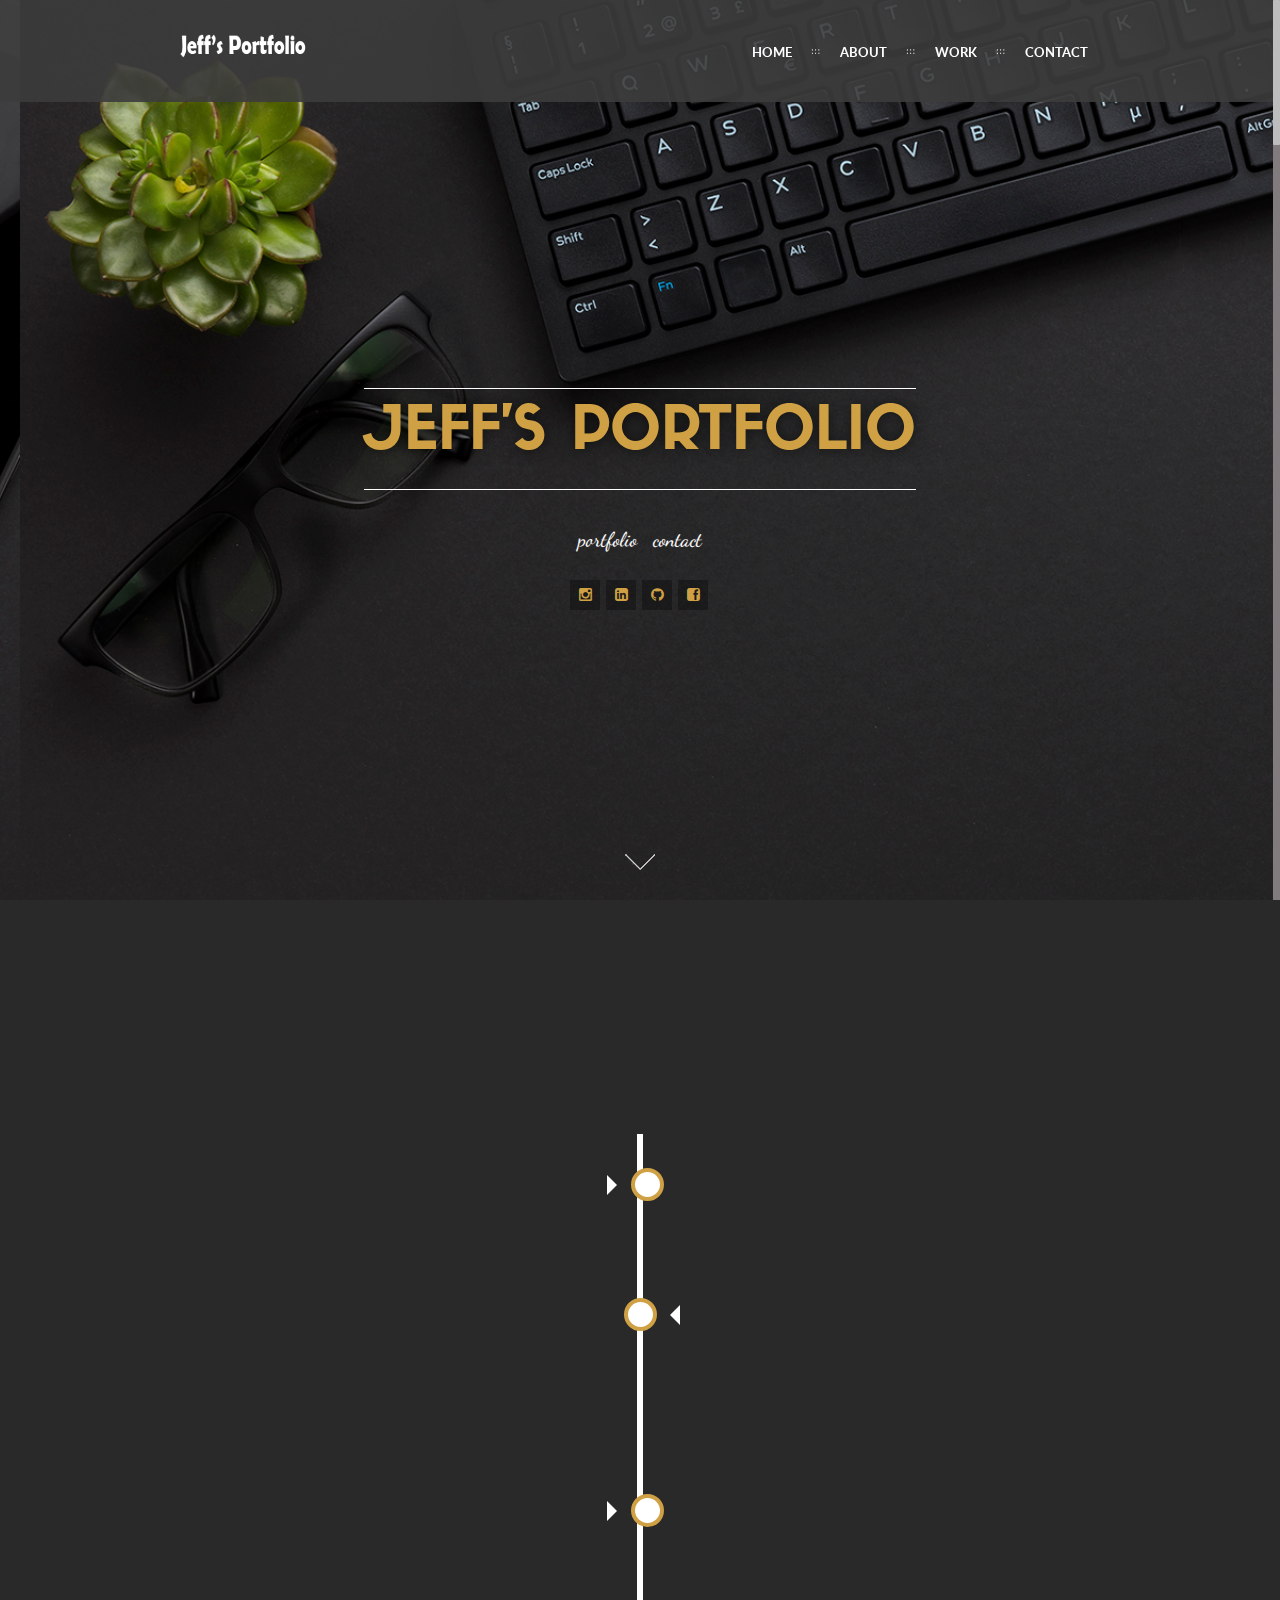
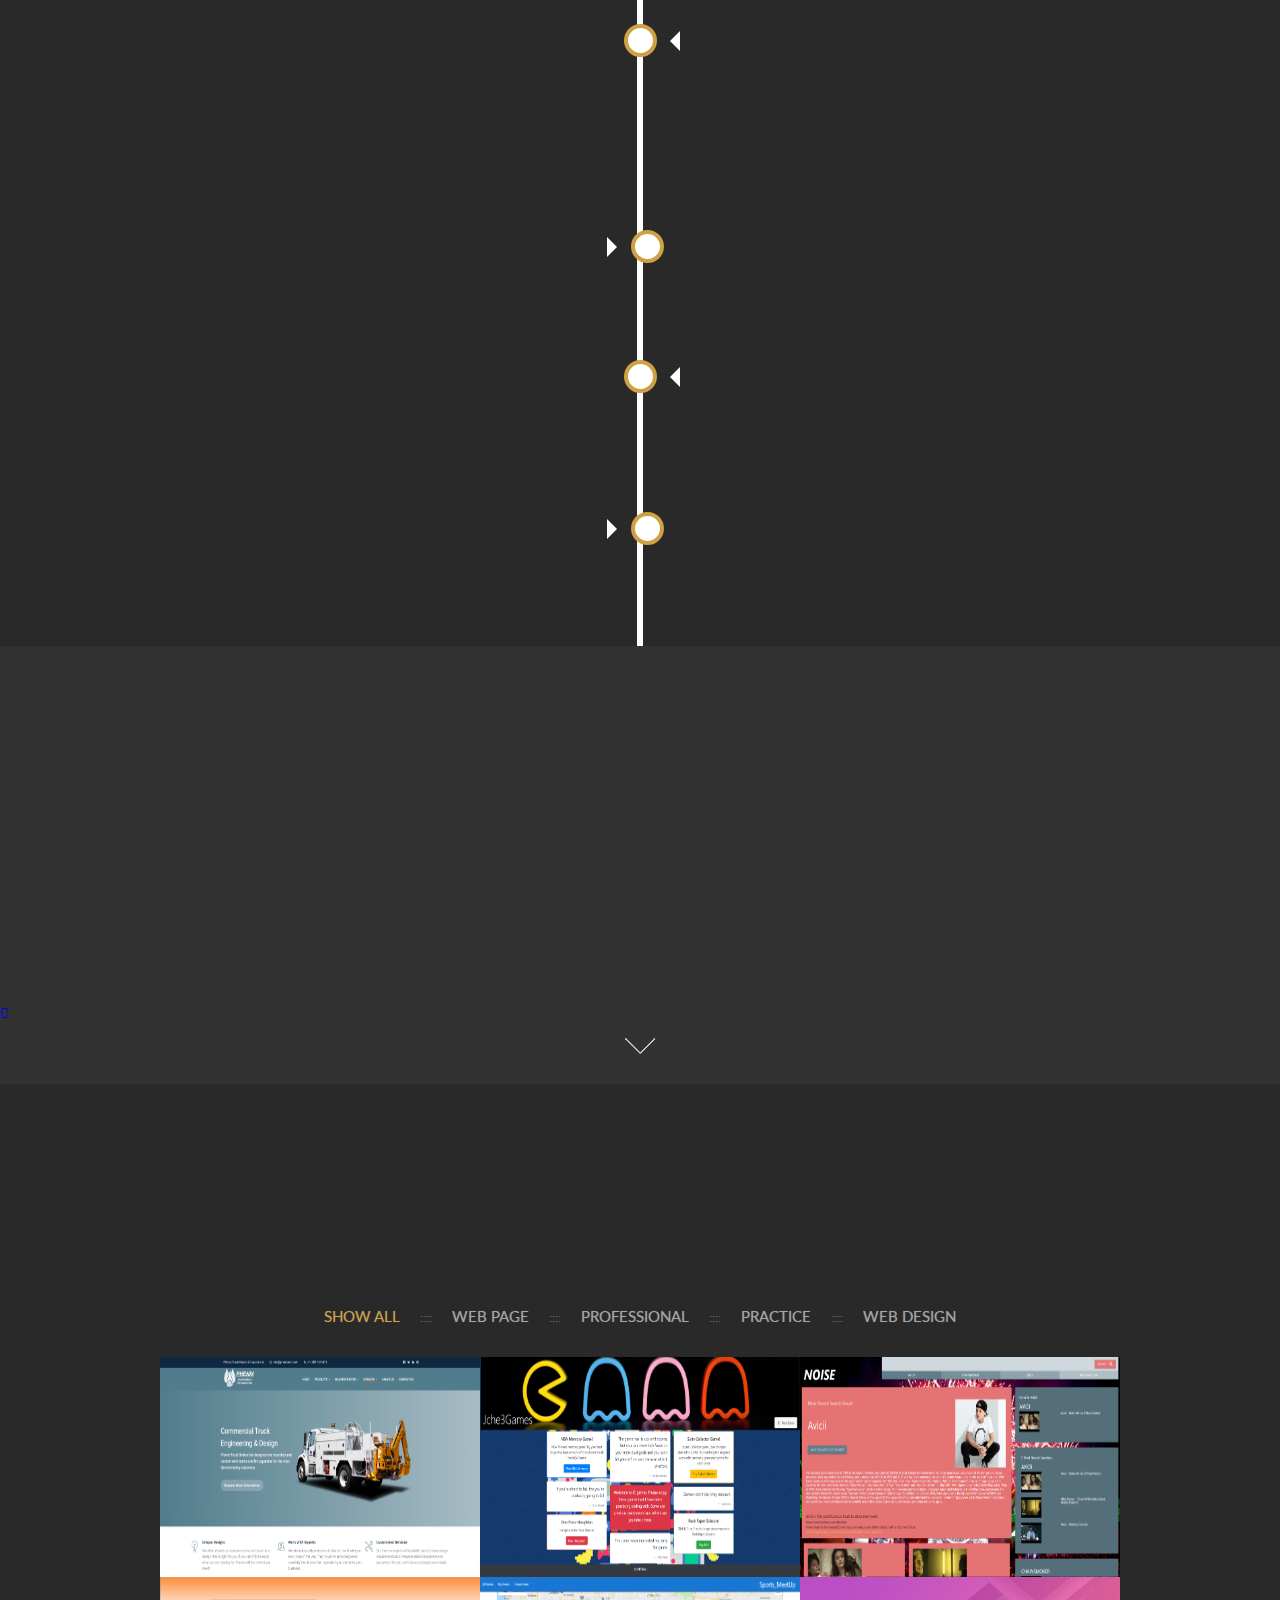
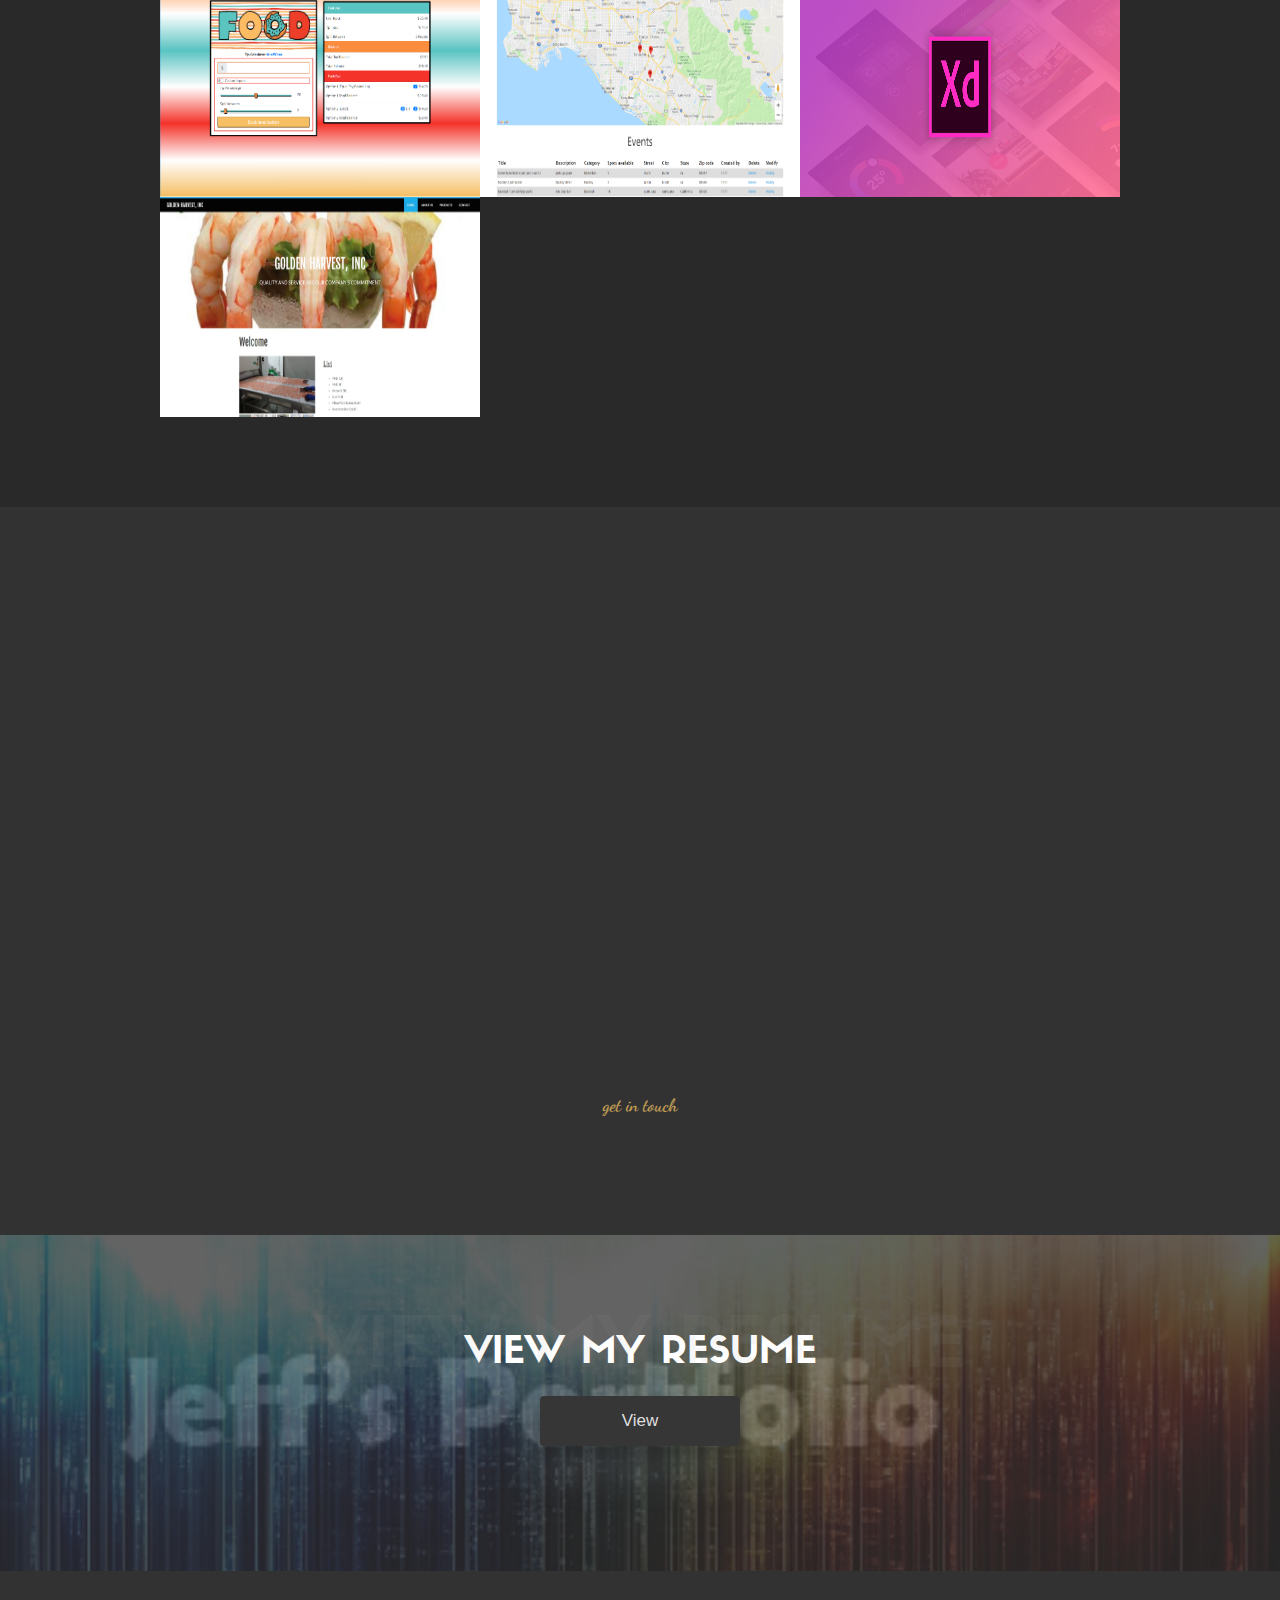
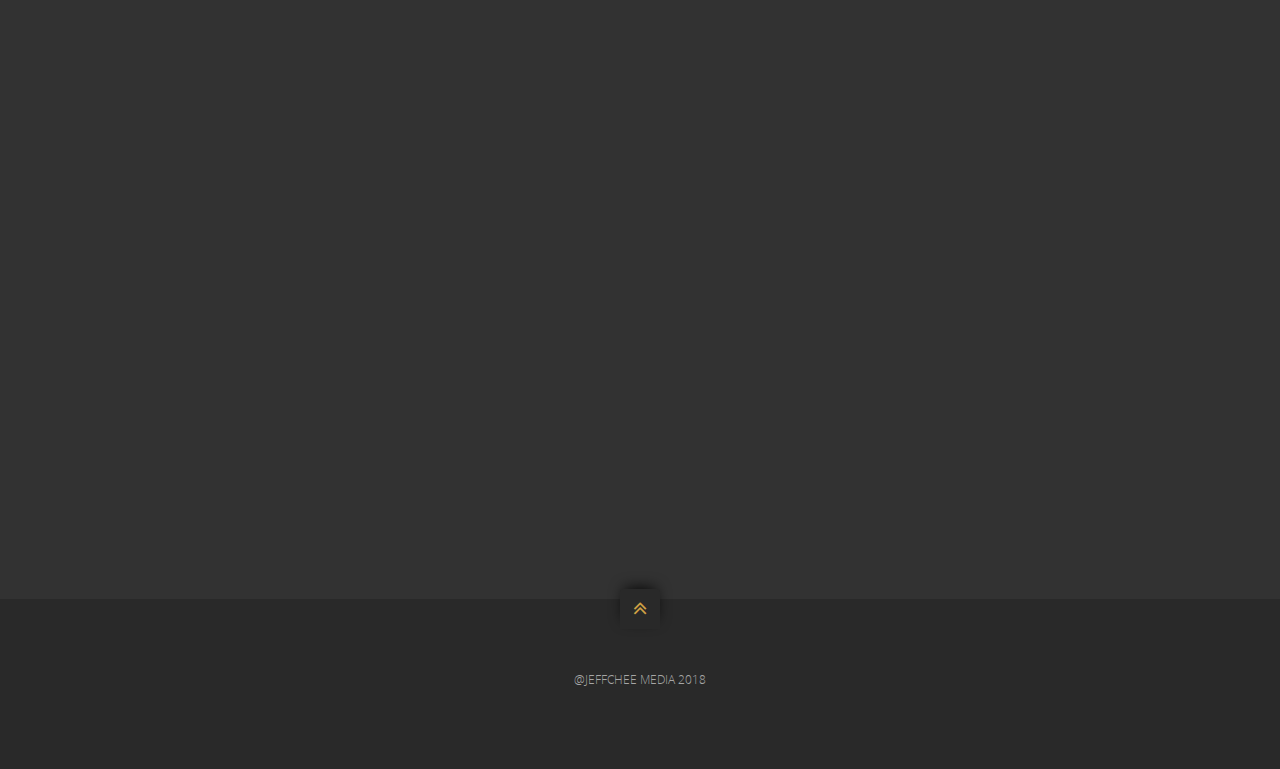
<file: index.html>
﻿<!DOCTYPE html>
<!--[if IE 8]><html class="no-js lt-ie9" lang="en"> <![endif]-->
<!--[if gt IE 8]>
<!-->
<html class="no-js" lang="en">
<!--<![endif]-->

<head>

	<!-- Basic Page Needs
  ================================================== -->
	<meta charset="utf-8">
	<title>Jeff's Portfolio</title>
	<meta name="description" content="">
	<meta name="author" content="">

	<!-- Mobile Specific Metas
  ================================================== -->
	<meta name="viewport" content="width=device-width, initial-scale=1, maximum-scale=1">

	<!-- CSS
  ================================================== -->
	<link rel="stylesheet" href="css/base.css" />
	<link rel="stylesheet" href="css/skeleton.css" />
	<link rel="stylesheet" href="css/layout.css" />
	<link rel="stylesheet" href="css/font-awesome.css" />
	<link rel="stylesheet" href="css/jquery.fancybox.css" />
	<link rel="stylesheet" href="css/flat_filled_styles.css">
	<!--SVG Animation Styles-->
	<link rel="stylesheet" href="css/retina.css" />
	<link rel="preconnect" href="https://fonts.gstatic.com">
	<link href="https://fonts.googleapis.com/css2?family=Dancing+Script:wght@500&display=swap" rel="stylesheet">
	<!-- Favicons
	================================================== -->
	<link rel="shortcut icon" href="images/img/JClogoLaker.png">
	<link rel="JC" href="images/img/JClogoLaker.png">
	<link rel="JC" sizes="72x72" href="images/img/JClogoLaker.png">
	<link rel="JC" sizes="114x114" href="images/img/JClogoLaker.png">

</head>

<body class="royal_loader">
	<!-- Primary Page Layout
	================================================== -->



	<div id="menu-wrap" class="menu-back cbp-af-header">
		<div class="container">
			<div class="sixteen columns">
				<div class="logo"></div>
				<ul class="slimmenu">
					<li>
						<a class="scroll" href="#home">home</a>
					</li>
					<li>
						<a class="scroll" href="#about">about</a>
					</li>
					<li>
						<a class="scroll" href="#work">work</a>
					</li>
					<!-- <li>
						<a class="scroll" href="#services">services</a>
					</li>
					<li>
						<a class="scroll" href="#blog">journal</a>
					</li> -->
					<li>
						<a class="scroll" href="#contact">contact</a>
					</li>
				</ul>
			</div>
		</div>
	</div>

	<div id="home">

		<div class="parallax-home"></div>
		<div class="small-text">
			<div class="cl-effect-5">
				<a class="scroll" href="#work"><span data-hover="portfolio">portfolio</span></a>
				<a class="scroll" href="#contact"><span data-hover="contact">contact</span></a>
			</div>
		</div>
		<div class="social-top">
			<ul class="list-social">
				<li class="icon-soc tipped" data-title="Instagram"
					data-tipper-options='{"direction":"top","follow":"true"}'>
					<a href="https://www.instagram.com/jeffchee/">&#xf16d;</a>
				</li>
				<li class="icon-soc tipped" data-title="LinkedIn"
					data-tipper-options='{"direction":"top","follow":"true"}'>
					<a href="https://www.linkedin.com/in/jeffrey-chee/">&#xf08c;</a>
				</li>
				<li class="icon-soc tipped" data-title="github"
					data-tipper-options='{"direction":"top","follow":"true"}'>
					<a href="https://github.com/jeffchee">&#xf09b;</a>
				</li>
				<li class="icon-soc tipped" data-title="facebook"
					data-tipper-options='{"direction":"top","follow":"true"}'>
					<a href="https://www.facebook.com/jeffchee">&#xf082;</a>
				</li>
			</ul>
		</div>
		<div class="big-text">
			<ul>
				<li><span>Jeff's Portfolio</span></li>
				<!-- <li><span>BORN INTO CREATIVITY</span></li>
						<li><span>FOCUSED ON STRATEGY</span></li> -->
			</ul>
		</div>


		<a class="scroll" href="#about">
			<div class="scroll-btn tipped" data-title="about agency"
				data-tipper-options='{"direction":"top","follow":"true"}'></div>
		</a>
	</div>

	<section class="bg-primary" id="about">

		<div class="container">
			<div class="sixteen columns" data-scrollreveal="enter top and move 170px over 1s">
				<div class="header-text">
					<div class="header-shadow-text">About Me</div>
					<h1>About Me</h1>
					<p>A Full Stack Web Developer with an interest in web and mobile application development, business
						development, digital marketing, Sports Applications, and Sports Statistics.</p>
				</div>
			</div>
		</div>

		<div class="container">
			<div class="timeline">
				<div class="containerl left">
					<div class="contentl" data-scrollreveal="enter left and move 140px over 1s">
						<h2>2011-2015</h2>
						<p>Bachelor of Arts in International Studies at University of California, Irvine</p>
					</div>
				</div>
				<div class="containerl right">
					<div class="contentl" data-scrollreveal="enter right and move 160px over 1s">
						<h2>2013-2018</h2>
						<p>Worked at Golden Harvest as Business Administrator. Created my first website for the company
							with a
							Website builder [weebly]. I decided to change my career towards Computer Science .</p>
						<a href="http://www.goldenharvestshrimp.com/"> [ Golden Harvest Inc. ]</a>
					</div>
				</div>
				<div class="containerl left">
					<div class="contentl" data-scrollreveal="enter left and move 150px over 1s">
						<h2>Oct 2019</h2>
						<p>Finished Full-Stack Web Developement Coding Bootcamp at UCI Extension Program</p>
					</div>
				</div>
				<div class="containerl right">
					<div class="contentl" data-scrollreveal="enter right and move 150px over 1s">
						<h2>2020</h2>
						<p>Cal Poly Pomona [Project Phenix]</p>
						<p>Hired as Web Developer/Designer to redesign clients website, used adobe xD to wireframe,
							updated their SEO, and improved their noticeability. </p>
						<a href="https://phenixent.com/"> [ Phenix Enterprise ]</a>
					</div>
				</div>
				<div class="containerl left">
					<div class="contentl" data-scrollreveal="enter left and move 150px over 1s">
						<h2>2020-2021</h2>
						<p>Went back to Golden Harvest to update their webpage and created a new shopify account.</p>
					</div>
				</div>
				<div class="containerl right">
					<div class="contentl" data-scrollreveal="enter right and move 150px over 1s">
						<h2>Currently</h2>
						<p>Expanding my knowledge with lots of youtube videos, previous work exercises, self
							projects, Udemy Courses, and other coding crash courses.</p>
					</div>
				</div>
				<div class="containerl left">
					<div class="contentl" data-scrollreveal="enter left and move 150px over 1s">
						<h2>Future</h2>
						<p>Goal to be able to code/design websites or apps for the sporting industry.</p>
					</div>
				</div>

			</div>
		</div>



	</section>



	<div class="clear"></div>
	<div id="about-what-we-do">
		<div class="container">
			<div class="sixteen columns" data-scrollreveal="enter top and move 150px over 1s">
				<div class="header-text">
					<div class="header-shadow-text">Skills</div>
					<h1>Skills</h1>
				</div>
			</div>
		</div>


		<div class="container">
			<div class="one-third column" data-scrollreveal="enter left and move 150px over 1s">
				<div class="middle">
					<div class="icon-left1">&#xf085;</div>
				</div>
				<h5>Languages</h5>
				<p>HTML5</p>
				<p>CSS</p>
				<p>Javascript</p>
			</div>
			<div class="one-third column" data-scrollreveal="enter bottom and move 150px over 1s">
				<div class="middle">
					<div class="icon-left1">&#xf0ad;</div>
				</div>
				<h5>Tools and Frameworks</h5>
				<p>Bootstrap</p>
				<p>Node.js</p>
				<p class="padding-bottom-project">MySQL</p>
				<p class="padding-bottom-project">React</p>
			</div>
			<div class="one-third column" data-scrollreveal="enter right and move 150px over 1s">
				<div class="middle">
					<div class="icon-left1">&#xf0eb;</div>
				</div>
				<h5>Concepts</h5>
				<p>Responsive Design</p>
				<p class="padding-bottom-project">MVC Pattern</p>
				<p class="padding-bottom-project">APIs</p>
			</div>
		</div>
		<a class="scroll" href="#work">
			<div class="scroll-btn tipped" data-title="about agency"
				data-tipper-options='{"direction":"top","follow":"true"}'></div>
		</a>
		<a class="scroll" href="#home">
			<div class="back-top">&#xf102;</div>
		</a>
	</div>

	<div class="clear"></div>
	<div class="clear"></div>

	<div id="work">
		<div class="container">
			<div class="sixteen columns" data-scrollreveal="enter top and move 150px over 1s">
				<div class="header-text">
					<div class="header-shadow-text">work</div>
					<h1>work</h1>
					<p>WE BELIEVE OUR WORK SPEAKS FOR ITSELF. BROWSE OUR MOST RECENT PROJECTS BELOW.</p>
				</div>
			</div>
		</div>

		<div class="clear"></div>
		<div class="portfolio"></div>


		<div class="expander-wrap relative">
			<div id="expander-wrap">
				<p class="cls-btn"><a class="close">X</a></p>
				<div class="expander-inner"></div>
			</div>
		</div>

		<!-- selections -->
		<!-- project, Practice, adobe xd -->

		<div class="clear"></div>
		<div class="container">
			<div class="sixteen columns">
				<div id="portfolio-filter">
					<ul id="filter">
						<li><a href="#" class="current" data-filter="*" title="">Show all</a></li>
						<li><a href="#" data-filter=".photography" title="">Web Page</a></li>
						<li><a href="#" data-filter=".illustration1" title="">Professional</a></li>
						<li><a href="#" data-filter=".motion-graphics" title="">Practice</a></li>
						<li><a href="#" data-filter=".web-design" title="">web design</a></li>
					</ul>
				</div>
			</div>
		</div>
		<div class="clear"></div>
		<div class="container-work">
			<ul class="portfolio-wrap">
				<div class="clear"></div>
				<li class="portfolio-box photography illustration1 web-design">
					<a class="expander" href="p1Phenix.html" title="">
						<img src="images/img/Work/Project_Phenix/PhenixCustomBodyimg.png" alt="" />
						<div class="mask"></div>
						<h4>Cal Poly Pomona -Phenix Project</h4>
					</a>
					<a class="fancybox-effects-d" href="images/img/Work/Project_Phenix/PhenixCustomBodyimg.png"
						title="">
						<div class="fancybox-button">&#xf106;</div>
					</a>
				</li>
				<div class="clear"></div>
				<li class="portfolio-box photography motion-graphics
				">
					<a class="expander" href="p2jche3game.html" title="">
						<img src="images/img/Work/jcheegame/Jche3Games.png" alt="" />
						<div class="mask"></div>
						<h4>Jche3Games</h4>
					</a>
					<a class="fancybox-effects-d" href="images/img/Work/jcheegame/Jche3Games.png" title="">
						<div class="fancybox-button">&#xf106;</div>
					</a>
				</li>
				<div class="clear"></div>
				<li class="portfolio-box photography motion-graphics
				">
					<a class="expander" href="p3Noiseapp.html" title="">
						<img src="images/img/Work/Noiseapp/nosieapppp.png" alt="" />
						<div class="mask"></div>
						<h4>NOISE App</h4>
					</a>
					<a class="fancybox-effects-d" href="images/img/Work/Noiseapp/nosieapppp.png" title="">
						<div class="fancybox-button">&#xf106;</div>
					</a>
				</li>
				<div class="clear"></div>
				<li class="portfolio-box photography
				motion-graphics">
					<a class="expander" href="p4Calc.html" title="">
						<img src="images/img/Work/TipCalc/tipcalc.png" alt="" />
						<div class="mask"></div>
						<h4>Tip Calculator</h4>
					</a>
					<a class="fancybox-effects-d" href="images/img/Work/TipCalc/tipcalc.png" title="">
						<div class="fancybox-button">&#xf106;</div>
					</a>
				</li>
				<div class="clear"></div>
				<li class="portfolio-box photography
				motion-graphics">
					<a class="expander" href="p5Sportsapp.html" title="">
						<img src="images/img/Work/SportsApp/sports_meetup_event_all.png" alt="" height="50px" />
						<div class="mask"></div>
						<h4>Sports_Meetup_app</h4>
					</a>
					<a class="fancybox-effects-d" href="images/img/Work/SportsApp/sports_meetup_event_all.png" title="">
						<div class="fancybox-button">&#xf106;</div>
					</a>
				</li>
				<div class="clear"></div>
				<li class="portfolio-box web-design motion-graphics">
					<a class="expander" href="p6AdobexD.html" title="">
						<img src="images/img/Work/AdobexD/AdobexDcover.png" alt="" />
						<div class="mask"></div>
						<h4>Adobe_xD</h4>
					</a>
					<a class="fancybox-effects-d" href="images/img/Work/AdobexD/AdobexDcover.png" title="">
						<div class="fancybox-button">&#xf106;</div>
					</a>
				</li>
				<div class="clear"></div>
				<li class="portfolio-box photography illustration1">
					<a class="expander" href="p7ghi.html" title="">
						<img src="images/img/Work/GHI/GHI_home.jpg" alt="" />
						<div class="mask"></div>
						<h4>Golden Harvest Inc</h4>
					</a>
					<a class="fancybox-effects-d" href="images/img/Work/GHI/GHI_home.jpg" title="">
						<div class="fancybox-button">&#xf106;</div>
					</a>
				</li>
				<!-- Project Examples -->

				<!-- <li class="portfolio-box web-design illustration1">
					<a class="expander" href="project4.html" title="">
						<img src="images/gallery/4.jpg" alt="" />
						<div class="mask"></div>
						<h4>Picture_bottomdescription</h4>
					</a>
					<a class="fancybox-effects-d" href="images/gallery/4.jpg" title="">
						<div class="fancybox-button">&#xf106;</div>
					</a>
				</li>
				<li class="portfolio-box photography web-design">
					<a class="expander" href="project2.html" title="">
						<img src="images/gallery/5.jpg" alt="" />
						<div class="mask"></div>
						<h4>Slideshow_side</h4>
					</a>
					<a class="fancybox-effects-d" href="images/gallery/5.jpg" title="">
						<div class="fancybox-button">&#xf106;</div>
					</a>
				</li>
				<li class="portfolio-box illustration1 motion-graphics">
					<a class="expander" href="project1.html" title="">
						<img src="images/gallery/6.jpg" alt="" />
						<div class="mask"></div>
						<h4>Video_side</h4>
					</a>
					<a class="fancybox-effects-d" href="images/gallery/6.jpg" title="">
						<div class="fancybox-button">&#xf106;</div>
					</a>
				</li>
				<li class="portfolio-box motion-graphics photography">
					<a class="expander" href="project3.html" title="">
						<img src="images/gallery/7.jpg" alt="" />
						<div class="mask"></div>
						<h4>Pictures</h4>
					</a>
					<a class="fancybox-effects-d" href="images/gallery/7.jpg" title="">
						<div class="fancybox-button">&#xf106;</div>
					</a>
				</li> -->

			</ul>
		</div>
	</div>

	<div class="clear"></div>
	<div id="link-work">
		<div class="container">
			<div class="sixteen columns" data-scrollreveal="enter top and move 150px over 1s">

				<div class="team-wrap">
					<img src="images/img/JC_pic.jpg" alt="" style="height:300px; width:auto; display:inline;box-shadow: 2px 2px #0a1e37; border-radius: 25%;
					position: relative;
					border: 1px solid black;" />
					<h5>JEFFREY CHEE</h5>
					<p>Front End Web Developer</p>
					<div class="team-line"></div>
					<div class="social-top">
						<ul class="list-social">
							<li class="icon-soc tipped" data-title="Instagram"
								data-scrollreveal="enter top and move 150px over 1s"
								data-tipper-options='{"direction":"top","follow":"true"}'>
								<a href="https://www.instagram.com/jeffchee/">&#xf16d;</a>
							</li>
							<li class="icon-soc tipped" data-title="LinkedIn"
								data-scrollreveal="enter top and move 150px over 1s"
								data-tipper-options='{"direction":"top","follow":"true"}'>
								<a href="https://www.linkedin.com/in/jeffrey-chee/">&#xf08c;</a>
							</li>
							<li class="icon-soc tipped" data-title="github"
								data-scrollreveal="enter top and move 150px over 1s"
								data-tipper-options='{"direction":"top","follow":"true"}'>
								<a href="https://github.com/jeffchee">&#xf09b;</a>
							</li>
							<li class="icon-soc tipped" data-title="facebook"
								data-scrollreveal="enter top and move 150px over 1s"
								data-tipper-options='{"direction":"top","follow":"true"}'>
								<a href="https://www.facebook.com/jeffchee">&#xf082;</a>
							</li>
						</ul>
					</div>

				</div>

			</div>

			<h6 data-scrollreveal="enter top and move 170px over 1s">ready to start conversation?</h6>
			<div class="cl-effect-5"><a class="scroll" href="#contact"><span data-hover="contact me">get in
						touch</span></a></div>
		</div>
	</div>
	</div>

	<div id="sep2">
		<div class="boxjustpattern">
			<div class="just_pattern"></div>
		</div>
		<div class="parallax2"></div>
		<div class="container z-index">


			<div class="container buttonResume">

				<div class="header-shadow-text">View My Resume</div>
				<h1>View My Resume</h1>

				<button onclick="document.getElementById('id01').style.display='block'" class="">View</button>

				<div id="id01" class="modal">
					<div class="modal-content"><span onclick="document.getElementById('id01').style.display='none'"
							class="closeModal">&times;
							<div class="container" id="resume">

								<div class="four columns">
									<h3>Front End Web Developer <br> Software Engineer <br> Web Design</h3><br><br>
									<hr>
									<h2>Personal</h2>
									<hr>
									<p>After 5 years in sales, I changed
										careers and went back to school to
										pursue my passion for web
										development. I received my Full Stack
										Web Development Certificate from
										UCI’s Coding Boot Camp and have
										continued to improve in this new
										journey. I value a good work
										atmosphere and I have a positive
										social influence on the teams that I
										work in. Able to grasp new concepts
										quickly and efficiently.</p>


									<hr>
									<h2>Skills</h2>
									<hr>


									<p>
										<strong>Programming Languages:</strong><br>
										JAVASCRIPT (+VANILLA.JS) <br>
										<strong>Libraries/ Frameworks:</strong><br>
										REACT.JS , NODE.JS , JQUERY <br>
										<strong>Markup / Style Sheets:</strong><br>
										HTML / HTML5, CSS <br>
										<strong>Database:</strong><br>
										MYSQL, MONGO.DB <br>
										<strong>Ecommerce: </strong><br>
										WEEBLY, WORDPRESS, WIX <br>
										<strong>Tools: </strong><br>
										BOOTSTRAP,MATERIALIZE,FIREBASE<br>
										<strong>Text Editor: </strong><br>
										Visual Studio Code<br>
										<strong>Design: </strong><br>
										Adobe XD, Photoshop, Bannersnack<br>
										<strong> UX & UI Design</strong> <br>
										<strong> Wireframing</strong> <br>
										<strong> Google Analytic, SEO</strong> <br>
										<strong> Experience in:</strong> <br>
										Object-Oriented Programming, developing, testing,
										debugging code; designing interfaces <br>
										<strong> Proficient in:</strong> <br>Microsoft Office,
										PowerPoint, Excel, SharePoint <br>
										<strong> Spoken Languages: </strong>
										English,Cantonese, Mandarin Chinese <br>

									</p>
								</div>
								<div class="eleven columns">
									<div class="four columns" style=" visibility: hidden;"></div>
									<div class="eleven columns" style="margin:0;">
										<h1>Jeffrey Chee</h1>
										<hr>
										<div class="clear"></div>
										<div id="leftResume">
											<h6>E-mail: Jeffy.chee@gmail.com || chee.info.co@gmail.com</h6>
										</div>
										<div id="rightResume">
											<h6>LinkedIn: linkedin.com/in/jeffrey-chee</h6>
										</div>
										<div class="clear"></div>
										<div id="leftResume">
											<h6>GitHub: github.com/jeffchee</h6>
										</div>
										<div id="rightResume">
											<h6> Website: jeffchee.github.io/Jeffs2020Portfolio/</h6>
										</div>
									</div>
									<hr>
									<h2>Education</h2>
									<hr>


									<div id="leftResume">
										<h4>Full stack Web Development</h4>
									</div>
									<div id="rightResume">
										<h4>University of California, Irvine Extension</h4>
									</div>
									<div class="clear"></div>
									<div id="leftResume">
										<h5>2018-Aug - 2018-Oct</h5>
									</div>
									<div class="clear"></div>
									<p> Efficiently learning and mastering new technologies; Excel in both team and
										self-directed
										settings.</p>
									<div id="leftResume">
										<h5>NOISE.app</h5>
									</div>
									<div class="clear"></div>
									<p>Utilized Wikipedia, YouTube, and news API, designed with Materialize and
										applied
										client and server database applications. This was a 3 in 1 app for music
										lovers.
									</p>
									<div class="clear"></div>
									<div id="leftResume">
										<h5>Sports_Meetup_app</h5>
									</div>
									<div class="clear"></div>
									<p> Brainstorming, developing, and colaborating with
										the team. This app was
										envisioned for people to locally meet for any social sporting events.
									</p>
									<div class="clear"></div>
									<div id="leftResume">
										<h5>Children Banking App </h5>
									</div>
									<div class="clear"></div>
									<p>Created a responsive login for users by using MySQL to register each login
										and
										data. This app used React to create a more interactive and responsive
										application.

									</p>
									<div class="clear"></div>
									<div id="leftResume">
										<h5>Calculator Tip App</h5>
									</div>
									<div class="clear"></div>
									<p>Conducted layout design and built tip app to include multiple
										functionalities.
									</p>
									<div class="clear"></div>
									<div id="leftResume">
										<h4>B.A. in International Studies</h4>
									</div>
									<div id="rightResume">
										<h4>University of California, Irvine</h4>
									</div>
									<div class="clear"></div>
									<p> 
										Alpha Phi Omega (Community Service Fraternity) <br>
										Elected Corresponding Secretary/Public Relation and Sports Coordinator
									</p>
									<div class="clear"></div>


									<hr>
									<h2>Experience</h2>
									<hr>

									<div id="leftResume">
										<h4>Web Assistant</h4>
									</div>
									<div id="rightResume">
										<h4>iBuyPower</h4>
									</div>
									<div class="clear"></div>
									<div id="leftResume">
										<h5>2021-Mar – Current</h5>
									</div>
									<div id="rightResume">
										<h4>City of Industry, CA</h4>
									</div>
									<div class="clear"></div>
									<p> Update iBuyPower Website, Schedule Promotions, Assist other departments<br>
										Data Analytic: Annual Quarterly Review, Price-Point Analysis, Competitor
										Analysis, Product Analysis </p>
									<div class="clear"></div>
									<div id="leftResume">
										<h4>Web Designer / Web Developer</h4>
									</div>
									<div id="rightResume">
										<h4>Cal Poly Pomona State University</h4>
									</div>
									<div class="clear"></div>
									<div id="leftResume">
										<h5>2020-Mar – Sept 2020</h5>
									</div>
									<div id="rightResume">
										<h4>Pomona, CA</h4>
									</div>
									<div class="clear"></div>
									<p> Redesigned a CPP Client’s web page <br>
										Created the wireframe with adobeXD and with the team, recreated it with
										WordPress</p>
									<div class="clear"></div>
									<div id="leftResume">
										<h4>Web Developer / Sales Representative </h4>
									</div>
									<div id="rightResume">
										<h4>Golden Harvest Inc. </h4>
									</div>
									<div class="clear"></div>
									<div id="leftResume">
										<h5>2013-Apr - 2018-Jul || 2020 Oct - Feb 2021 </h5>
									</div>
									<div id="rightResume">
										<h4>San Gabriel, CA</h4>
									</div>
									<div class="clear"></div>
									<p> Created/Designed company’s web page (www.goldenharvestshrimp.com)<br>
										Provided effective and efficient customer support in fast-paced
										environment<br>
										Promoted company’s marketing events at seafood conventions across the
										nation<br>
										Handled fleet logistics, receptionist duties, and inventory check<br>
										Handled account receivable with OMS systems and QuickBooks</p>
									<div class="clear"></div>
									<div id="leftResume">
										<h4>Physical Therapist Assistant</h4>
									</div>
									<div id="rightResume">
										<h4>Pacific Orthopedic Medical Group</h4>
									</div>
									<div class="clear"></div>
									<div id="leftResume">
										<h5>2009-Mar - 2011-Feb</h5>
									</div>
									<div id="rightResume">
										<h4>Alhambra, CA</h4>
									</div>
									<div class="clear"></div>
									<p> Certificate of Completion for NextGen EPM Training<br>
										Enhanced interpersonal skills while providing patients with individualized
										support<br>
										Guided patients to do the necessary strength exercises for recovery<br>
										Scheduled patient appointments to meet treatment requirements and ensure
										quality
										of care</p>
									<div class="clear"></div>
									<div id="leftResume">
										<h4>Tutor / Assistant </h4>
									</div>
									<div id="rightResume">
										<h4>ACI Institute</h4>
									</div>
									<div class="clear"></div>
									<div id="leftResume">
										<h5>2008-Jul - 2009-Jan</h5>
									</div>
									<div id="rightResume">
										<h4>San Marino, CA</h4>
									</div>
									<div class="clear"></div>
									<p> Performed office duties including answering telephones, filing, copies, and
										faxes<br>
										Ensured that all students were fully engaged and comprehended the given
										curriculum</p>
									<div class="clear"></div>







								</div>
							</div>
						</span>
					</div>
				</div>


			</div>




		</div>
	</div>


	<div id="contact">
		<div class="container">
			<div class="sixteen columns" data-scrollreveal="enter top and move 150px over 1s">
				<div class="header-text">
					<div class="header-shadow-text">contact</div>
					<h1>contact</h1>
					<p>Let's Get In Touch! <br>
						Ready to start your next project with me? Give me a call or send <br>me an email and I
						will get back to you as soon as possible!</p>
					<!-- <p>I create best opportunities for your business.</p> -->
				</div>
			</div>
		</div>
		<div class="container">

			<!-- <form name="ajax-form" id="ajax-form" action="mail-it.php" method="post">
				<div class="four columns">
					<label for="name">Your Name: *
						<span class="error" id="err-name">please enter name</span>
					</label>
					<input name="name" id="name" type="text" />
				</div>
				<div class="four columns">
					<label for="email">E-Mail: *
						<span class="error" id="err-email">please enter e-mail</span>
						<span class="error" id="err-emailvld">e-mail is not a valid format</span>
					</label>
					<input name="email" id="email" type="text" />
				</div>
				<div class="five columns">
					<label for="message">Tell Us Everything:</label>
					<textarea name="message" id="message"></textarea>
				</div>
				<div class="three columns">
					<div id="button-con"><button class="send_message" id="send">Submit</button></div>
				</div>
				<div class="clear"></div>
				<div class="error text-align-center" id="err-form">There was a problem validating the form please check!
				</div>
				<div class="error text-align-center" id="err-timedout">The connection to the server timed out!</div>
				<div class="error" id="err-state"></div>
			</form>
			<div class="clear"></div>
			<div id="ajaxsuccess">Successfully sent!!</div> -->

			<div class="clear"></div>
			<div class="eight columns" data-scrollreveal="enter left and move 150px over 1s">
				<div class="contact-wrap">
					<p><i class="icon-contact1">&#xf095;</i><span>call me:</span> (626) 236-3647
						<small><em>Monday–Friday | 10am–4pm (PT)</em></small>
					</p>
				</div>
			</div>
			<div class="eight columns" data-scrollreveal="enter right and move 150px over 1s">
				<div class="contact-wrap">

					<p><i class="icon-contact1">&#xf041;</i><span>Email me:</span> <a
							href="mailto:jeffy.chee@gmail.com">Jeffy.chee@gmail.com</a></p>

				</div>


			</div>

			<div class="container">
				<div class="clear"></div>

				<ul class="list-inline social-buttons">
					<div class="container" style=" padding-top:5%;">
						<li class="list-inline-item">
							<div class="three columns" data-scrollreveal="enter right and move 150px over 1s">
								<a href="https://www.instagram.com/jeffchee/">
									<div class="icon-left1">&#xf16d;</div>
								</a>
							</div>
						</li>
						<li class="list-inline-item">
							<div class="three columns" data-scrollreveal="enter right and move 150px over 1s">
								<a href="https://github.com/jeffchee">
									<div class="icon-left1">&#xf092;</div>
								</a>
							</div>
						</li>
						<li class="list-inline-item">
							<div class="three columns" data-scrollreveal="enter right and move 150px over 1s">
								<a href="https://www.linkedin.com/in/jeffrey-chee/">
									<div class="icon-left1">&#xf08c;</div>
								</a>
							</div>

						</li>
						<li class="list-inline-item">
							<div class="three columns" data-scrollreveal="enter right and move 150px over 1s"><a
									href="https://www.facebook.com/jeffchee">
									<div class="icon-left1">&#xf082;</div>
								</a>
							</div>
						</li>
						<li class="list-inline-item">
							<div class="three columns" data-scrollreveal="enter right and move 150px over 1s">
								<a href="">
									<div class="icon-left1">&#xf16c;</div>
								</a>
							</div>
						</li>
					</div>
				</ul>

			</div>
			<!-- <div class="sixteen columns" data-scrollreveal="enter bottom and move 150px over 1s">
				<a class="button-map close-map"><span>Locate Us on Map</span></a>
			</div> -->
		</div>
		<!-- <div id="google_map"></div> -->
	</div>




	<div id="footer">
		<a class="scroll" href="#home">
			<div class="back-top">&#xf102;</div>
		</a>
		<div class="container">
			<div class="sixteen columns">
				<p>@JeffChee Media 2018</p>
				<p><small>TEMPLATE: ANANKE BY IG DESIGN</small></p>
			</div>
		</div>
	</div>

















	<!-- JAVASCRIPT
    ================================================== -->
	<script type="text/javascript" src="js/jquery.js"></script>
	<script type="text/javascript" src="js/modernizr.custom.js"></script>
	<script type="text/javascript" src="js/royal_preloader.min.js"></script>
	<script type="text/javascript">
		(function ($) {
			"use strict";
			Royal_Preloader.config({
				mode: 'text', // 'number', "text" or "logo"
				text: "Welcome to Jeff's Portfolio",
				timeout: 0,
				showInfo: true,
				opacity: 1,
				background: ['#292929']
			});
		})(jQuery);
	</script>
	<script type="text/javascript" src="js/classie.js"></script>
	<script type="text/javascript" src="js/cbpAnimatedHeader.min.js"></script>
	<script type="text/javascript">
		(function ($) {
			"use strict";
			var pos = 0;

			window.setInterval(function () {
				pos++;
				document.getElementsByClassName('parallax-home')[0].style.backgroundPosition = pos + "px 0px";
			}, 40);
		})(jQuery);
	</script>
	<script type="text/javascript" src="js/retina-1.1.0.min.js"></script>
	<script type="text/javascript" src="js/jquery.easing.js"></script>
	<script type="text/javascript" src="js/flippy.js"></script>
	<script type="text/javascript" src="js/jquery.fitvids.js"></script>
	<script type="text/javascript" src="js/tiltSlider.js"></script>
	<script>
		(function ($) {
			"use strict";
			new TiltSlider(document.getElementById('slideshow'));
		})(jQuery);
	</script>
	<script type="text/javascript" src="js/jquery.parallax-1.1.3.js"></script>
	<script type="text/javascript" src="js/jquery.localscroll-1.2.7-min.js"></script>
	<script type="text/javascript" src="js/jquery.scrollTo-1.4.2-min.js"></script>
	<script type="text/javascript" src="js/jquery.fancybox.js"></script>
	<script type="text/javascript" src="js/svg_inject_flat_icons_filled.js"></script>
	<!--Inject SVG and Toggle CSS Styles-->
	<script type="text/javascript" src="js/contact.js"></script>
	<script type="text/javascript" src="http://maps.google.com/maps/api/js?sensor=true"></script>
	<script type="text/javascript" src="js/plugins.js"></script>
	<script type="text/javascript" src="js/template.js"></script>
	<script type="text/javascript" src="server.js"></script>
	<!-- End Document
================================================== -->
</body>

</html>
</file>
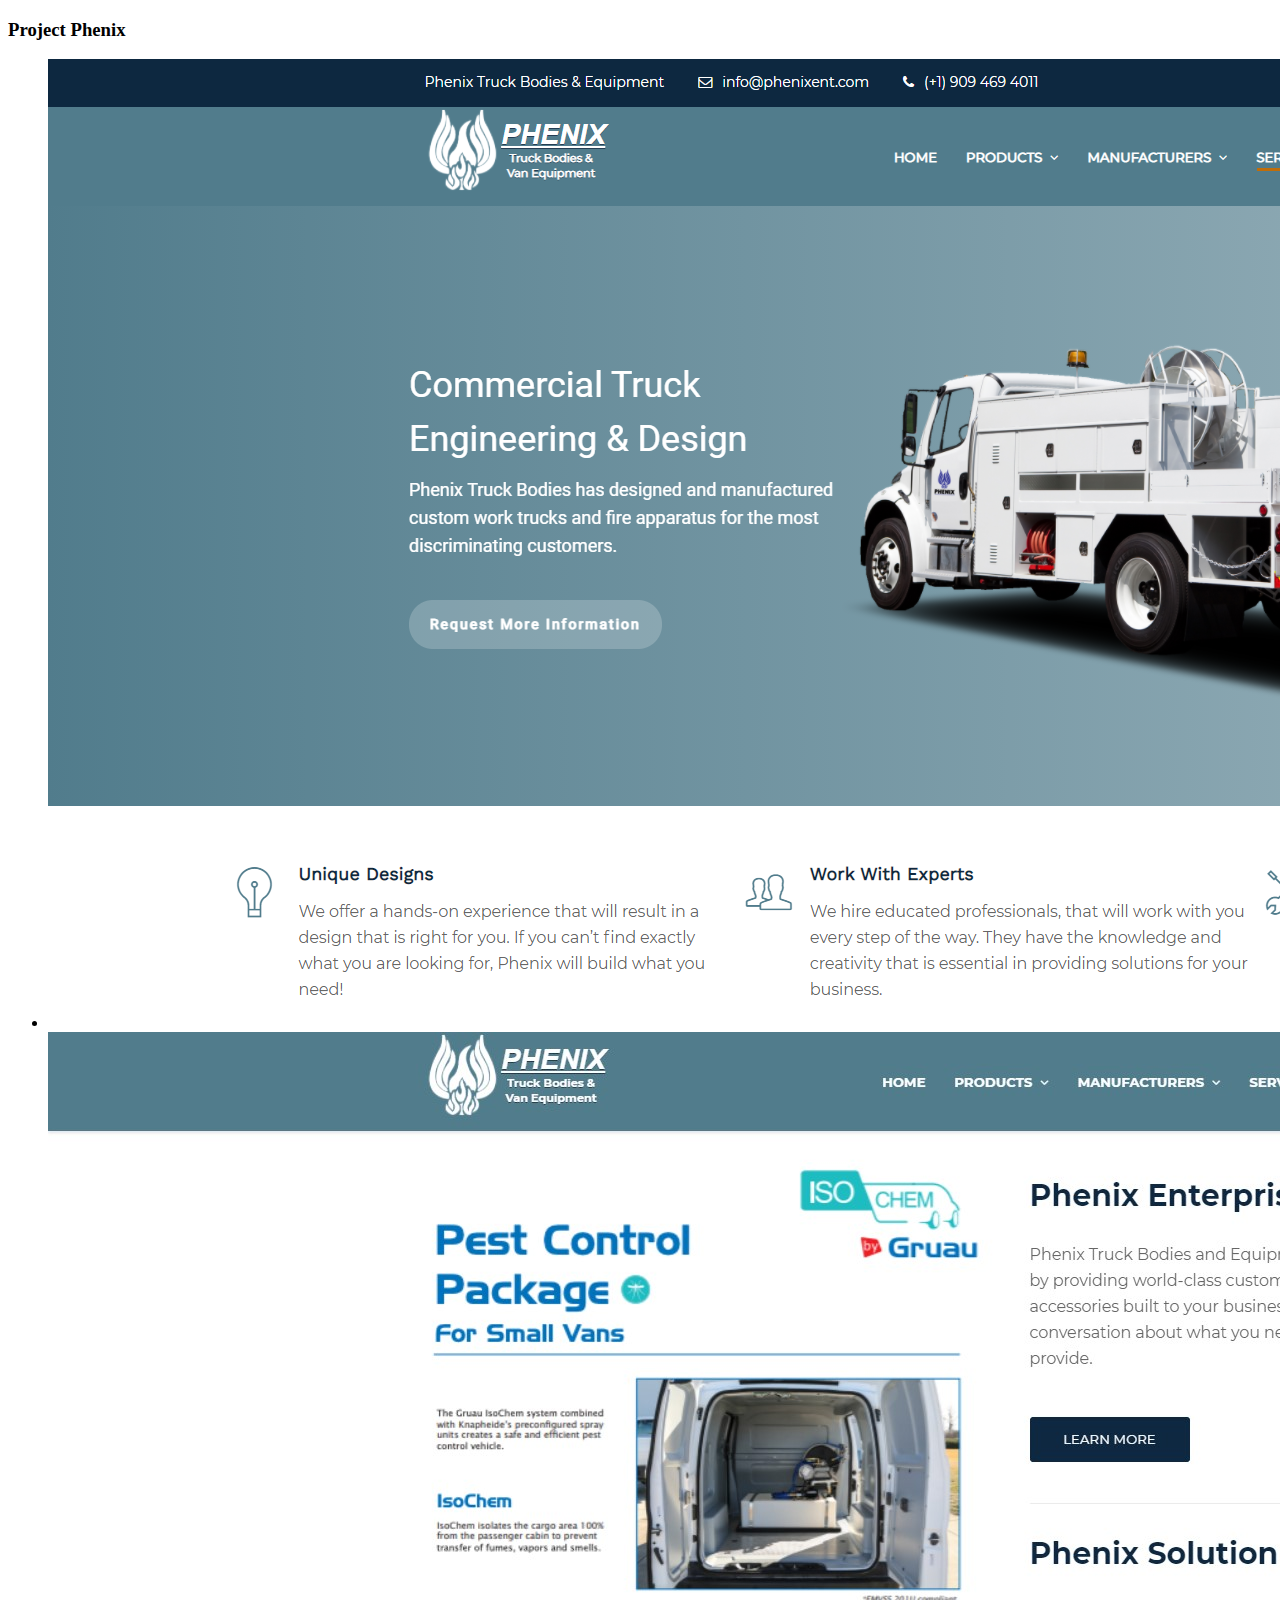
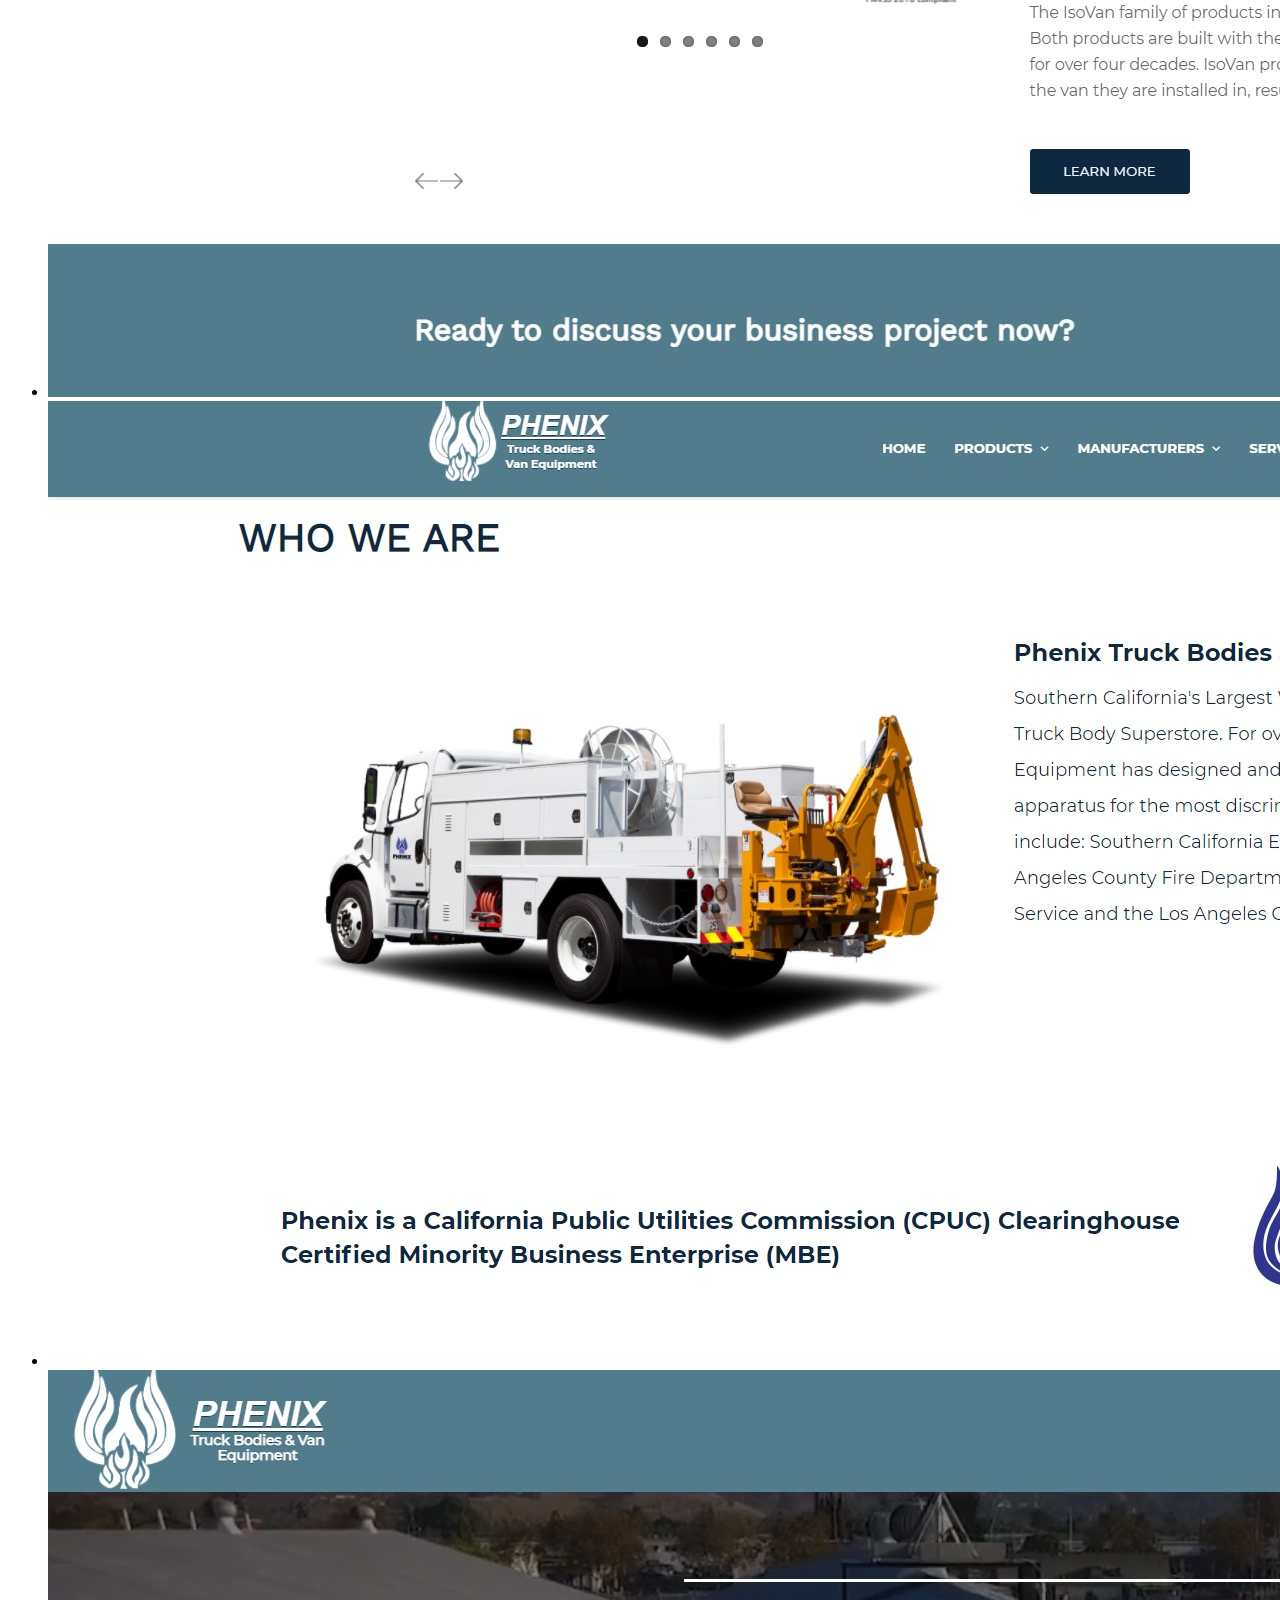
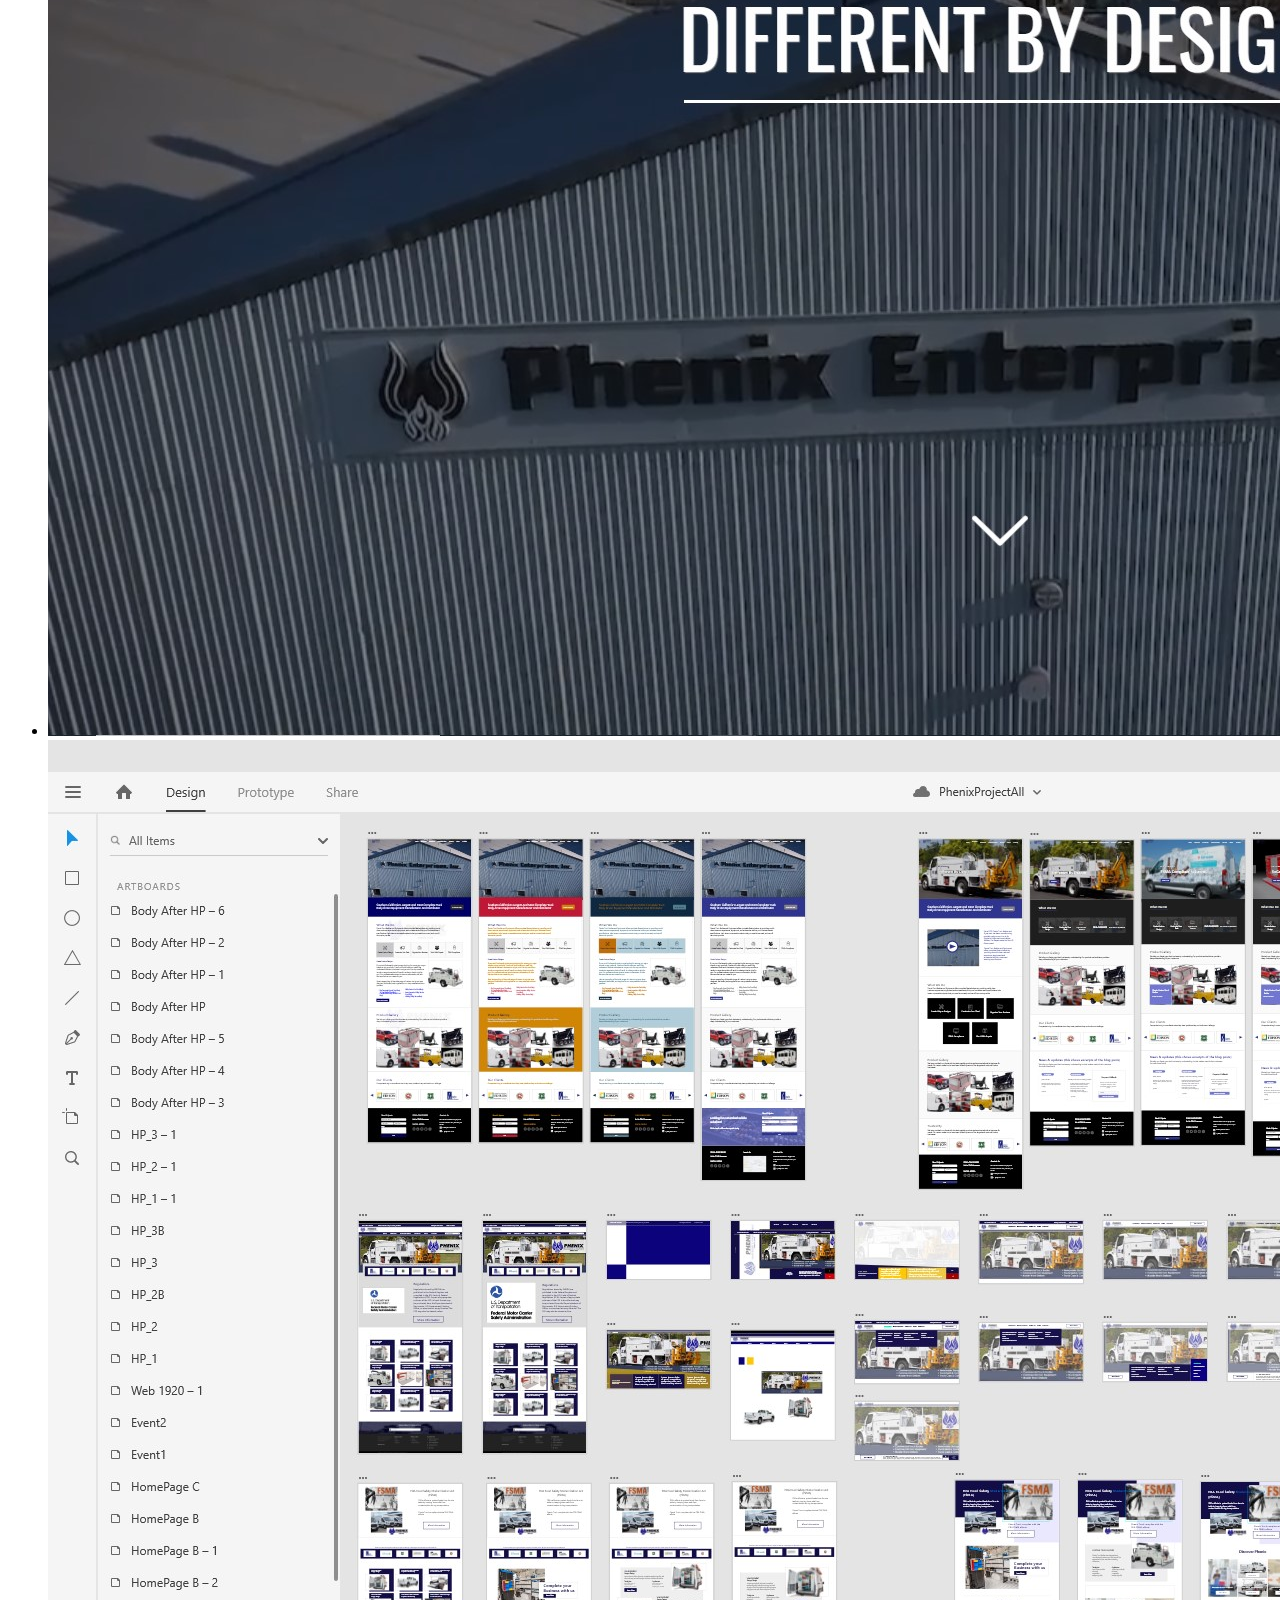
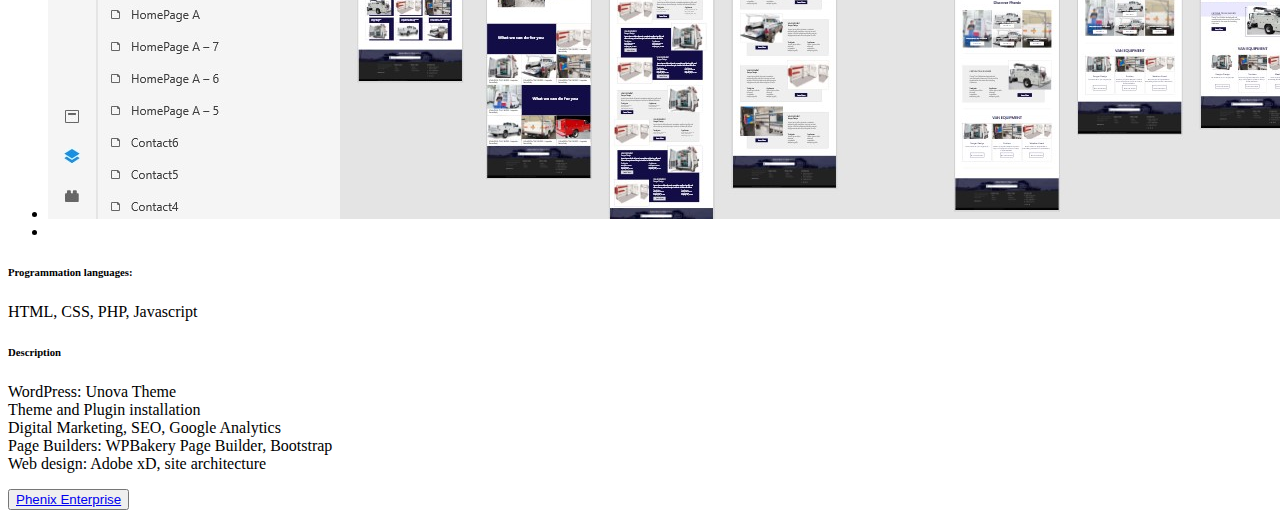
<file: p1Phenix.html>
<!DOCTYPE html>
<!--[if IE 8]><html class="no-js lt-ie9" lang="en"> <![endif]-->
<!--[if gt IE 8]>
<!--><html class="no-js" lang="en"><!--<![endif]-->
<head>

</head>
<body>


	<!-- Primary Page Layout
	================================================== -->

	  
	
	<div id="project-single-slider">

		
		<div id="last-work">
			<div class="container">
				<div class="sixteen columns">
					<h3>Project Phenix</h3>	
				</div>
				<div class="clear"></div>
				<div class="ten columns">
					<div class="project">
						<ul class="project-slides">
							<!-- Slides -->
							<li class="slide"><img src="images/img/Work/Project_Phenix/PhenixCustomBodyimg.png" alt=""> </li>
							<li class="slide"><img src="images/img/Work/Project_Phenix/PhenixFSMA.jpg" alt=""> </li>
							<li class="slide"><img src="images/img/Work/Project_Phenix/Phenixabout.jpg" alt=""> </li>
							<li class="slide"><img src="images/img/Work/Project_Phenix/Pheniximg.jpg" alt=""> </li>
							<li class="slide"><img src="images/img/Work/AdobexD/PhenixAdobexD.jpg" alt=""> </li>
							<!-- End Slides -->

							<!-- Clear -->
							<li class="clear"></li>
						</ul>
					</div>
				</div>
				<div class="six columns">
					<h6>Programmation languages:</span></h6>
					<p>HTML, CSS, PHP, Javascript</p>
					<h6>Description</span></h6>
					<p>	WordPress: Unova Theme<br>
						Theme and Plugin installation <br>
						Digital Marketing, SEO, Google Analytics <br>
						Page Builders: WPBakery Page Builder, Bootstrap <br>
					Web design: Adobe xD, site architecture</p>
					<div class="twohalf columns p1">
						<button type="button" > <a target="_blank" href="https://phenixent.com/"data-target=".jcheegames" data-placement="top"
						title="https://phenixent.com/">Phenix Enterprise</a></button>
					</div>
				</div>
			</div>
		</div>

		

	
			
	</div>	


		
	
	

<!-- End Document
================================================== -->
</body>
</html>
</file>
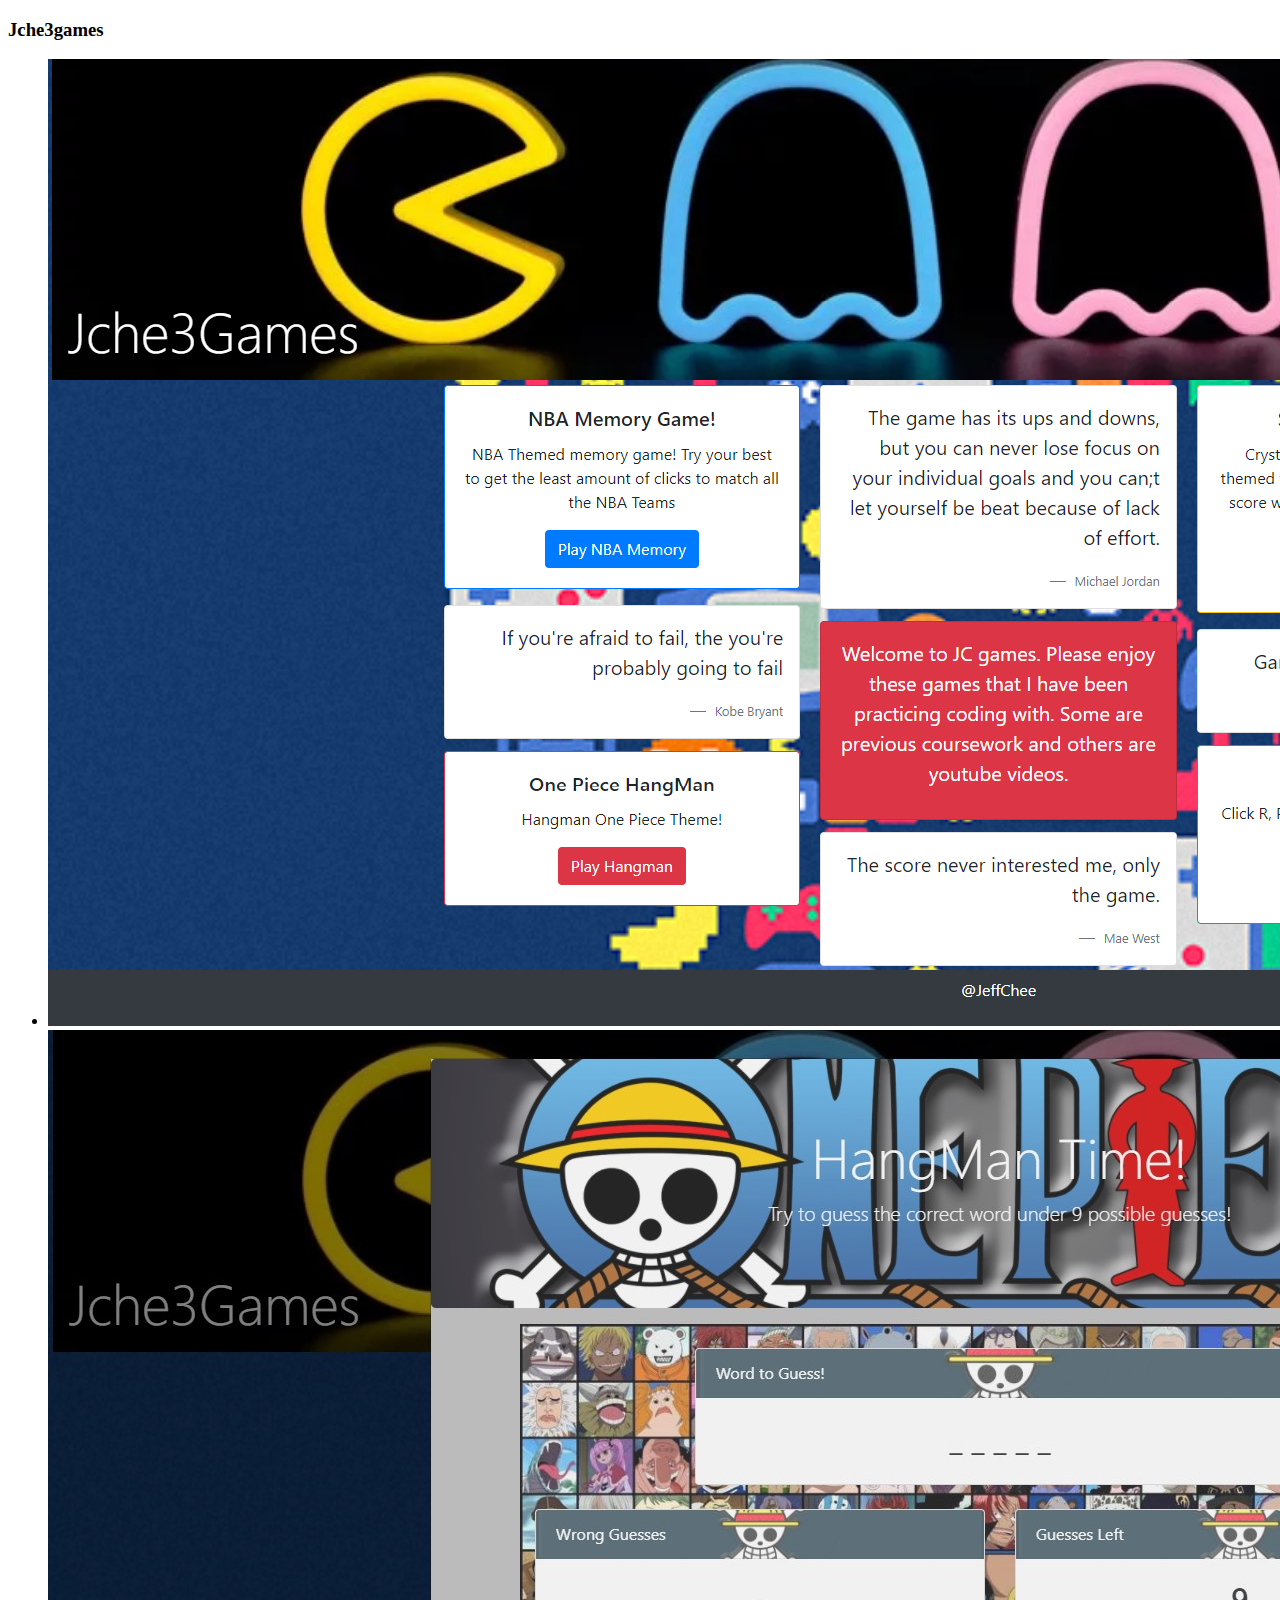
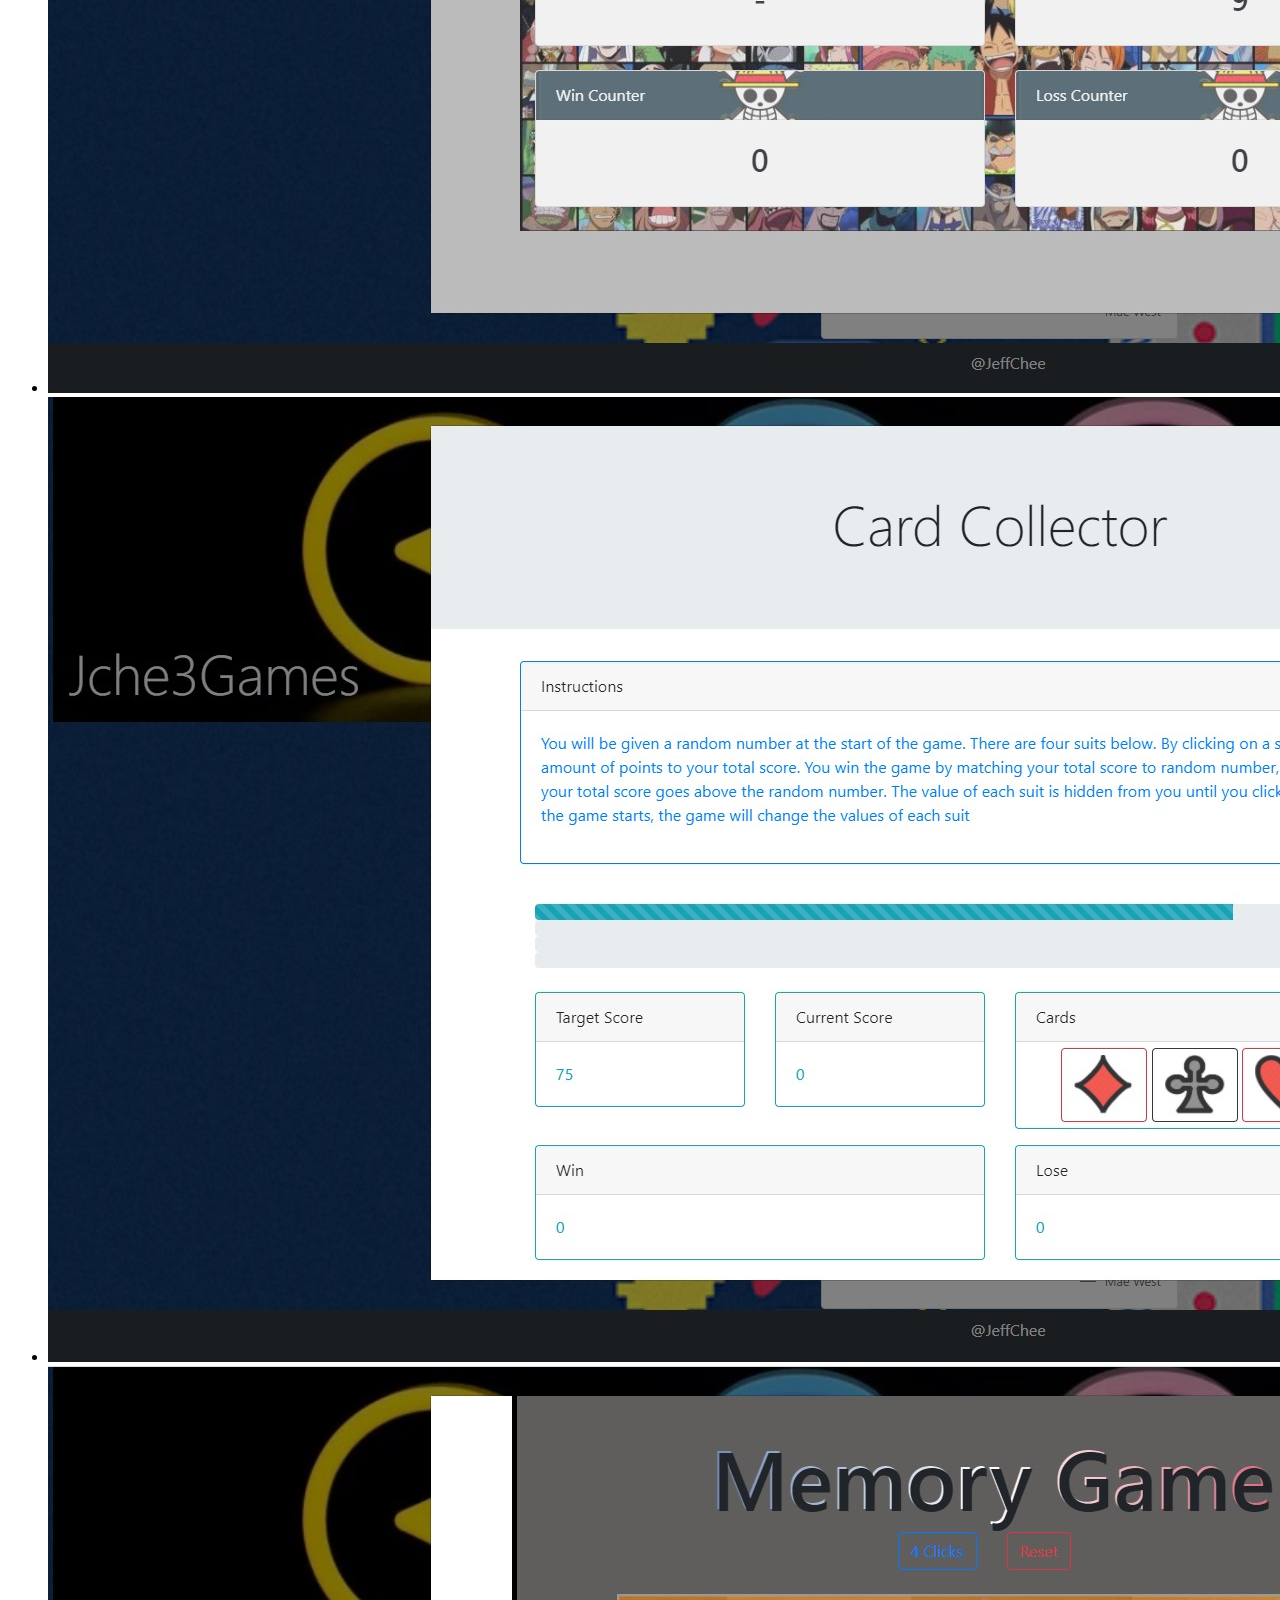
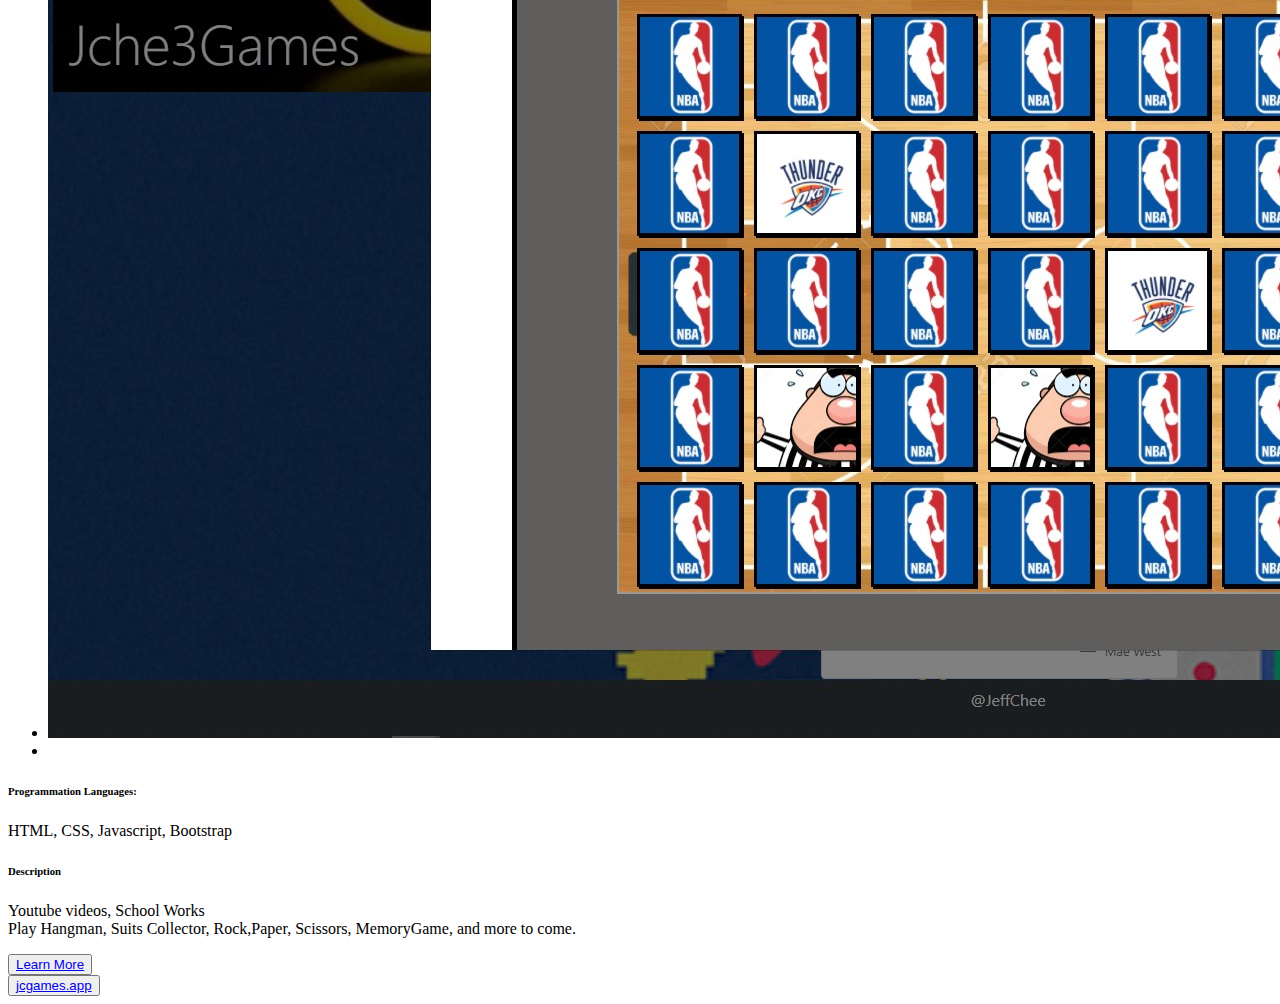
<file: p2jche3game.html>
<!DOCTYPE html>
<!--[if IE 8]><html class="no-js lt-ie9" lang="en"> <![endif]-->
<!--[if gt IE 8]>
<!-->
<html class="no-js" lang="en">
<!--<![endif]-->

<head>

</head>

<body>


	<!-- Primary Page Layout
	================================================== -->



	<div id="project-single-slider">


		<div id="last-work">
			<div class="container">
				<div class="sixteen columns">
					<h3>Jche3games</h3>
				</div>
				<div class="clear"></div>
				<div class="ten columns">
					<div class="project">
						<ul class="project-slides">
							<!-- Slides -->
							<li class="slide"><img src="images/img/Work/jcheegame/Jche3Games.png" alt=""> </li>
							<li class="slide"><img src="images/img/Work/jcheegame/jcheegameONEPIECE.jpg" alt=""> </li>
							<li class="slide"><img src="images/img/Work/jcheegame/jcheegameCard.jpg" alt=""> </li>
							<li class="slide"><img src="images/img/Work/jcheegame/jcheegameNBA.jpg" alt=""> </li>
							<!-- End Slides -->

							<!-- Clear -->
							<li class="clear"></li>
						</ul>
					</div>
				</div>
				<div class="six columns">
					<h6>Programmation Languages:</span></h6>
					<p>HTML, CSS, Javascript, Bootstrap</p>
					<h6>Description</span></h6>
					<p>Youtube videos, School Works <br>
						Play Hangman, Suits Collector, Rock,Paper, Scissors, MemoryGame, and more to come.</p>
					<div class="twohalf columns p2">
						<button type="button" > <a target="_blank" href="https://github.com/jeffchee/jcgames"data-target=".jcheegames" data-placement="top"
						title="https://github.com/jeffchee/jcgames">Learn More</a></button>
					</div>
					<div class="twohalf columns p2">
						<button>
							<a class="btn btn-primary btn-lg active" href="https://jche3games.herokuapp.com/"
								target="_blank" data-toggle="tooltip" data-placement="top"
								title="https://jche3games.herokuapp.com/" role="button"
								aria-pressed="true">jcgames.app</a></button>
					</div>



				</div>
			</div>
		</div>





	</div>






	<!-- End Document
================================================== -->
</body>

</html>
</file>
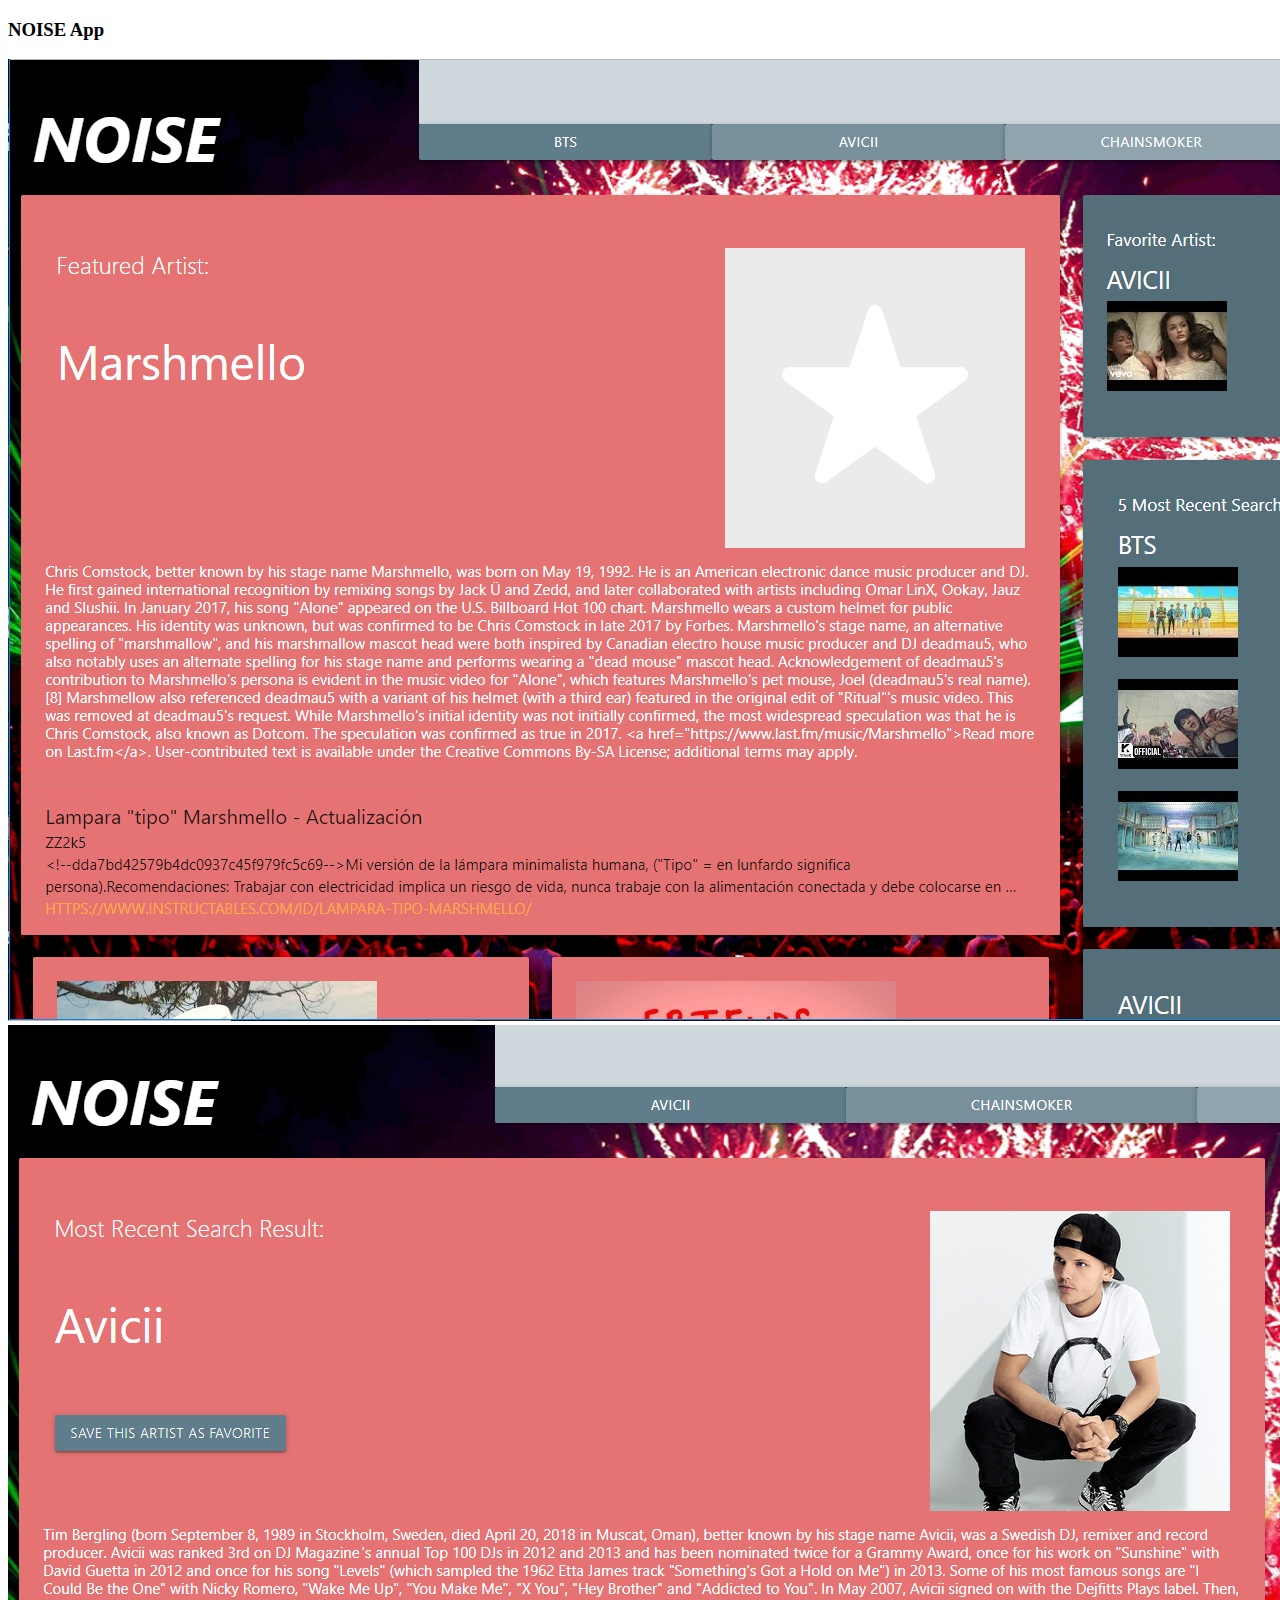
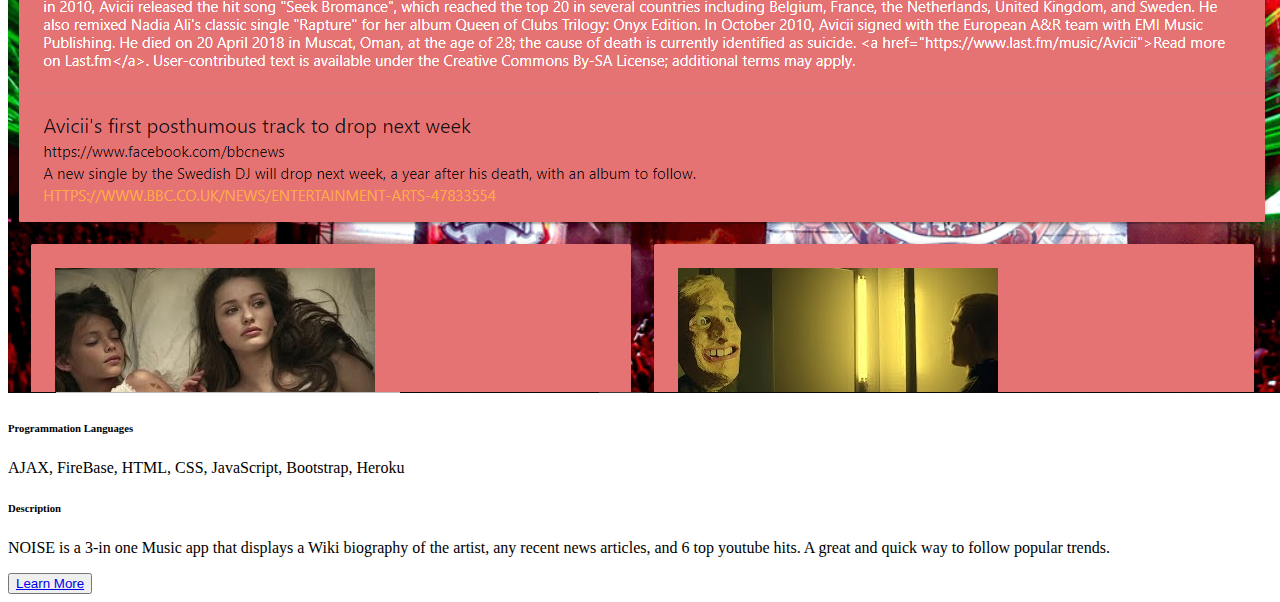
<file: p3Noiseapp.html>
<!DOCTYPE html>
<!--[if IE 8]><html class="no-js lt-ie9" lang="en"> <![endif]-->
<!--[if gt IE 8]>
<!--><html class="no-js" lang="en"><!--<![endif]-->
<head>

</head>
<body>


	<!-- Primary Page Layout
	================================================== -->

	  
	
	<div id="project-single-slider">

		
		<div id="last-work">
			<div class="container">
				<div class="sixteen columns">
					<h3>NOISE App</h3>	
				</div>
				<div class="clear"></div>
				<div class="eight columns">
					<img src="images/img/Work/Noiseapp/noi.png" alt="">
				</div>
				<div class="eight columns">
					<img src="images/img/Work/Noiseapp/nosieapppp.png" alt="">
				</div>
				<div class="clear"></div>
				<div class="one-third column">
					<h6>Programmation Languages</span></h6>
					<p>AJAX, FireBase, HTML, CSS, JavaScript, Bootstrap, Heroku</p>
				</div>
				<div class="one-third column">
					<h6>Description</span></h6>
					<p>NOISE is a 3-in one Music app that displays a Wiki biography of the artist, any recent news articles, and 6 top youtube hits. A great and quick way to follow popular trends.</p>
				</div>
				<div class="one-third column">
					<div class="twohalf columns p3">
						<button type="button" > <a target="_blank" href="https://github.com/jeffchee/NOISE.app"data-target=".jcheegames" data-placement="top"
						title="https://github.com/jeffchee/NOISE.app">Learn More</a></button>
					</div>
				</div>
			</div>
		</div>

		

	
			
	</div>	


		
	
	

<!-- End Document
================================================== -->
</body>
</html>
</file>
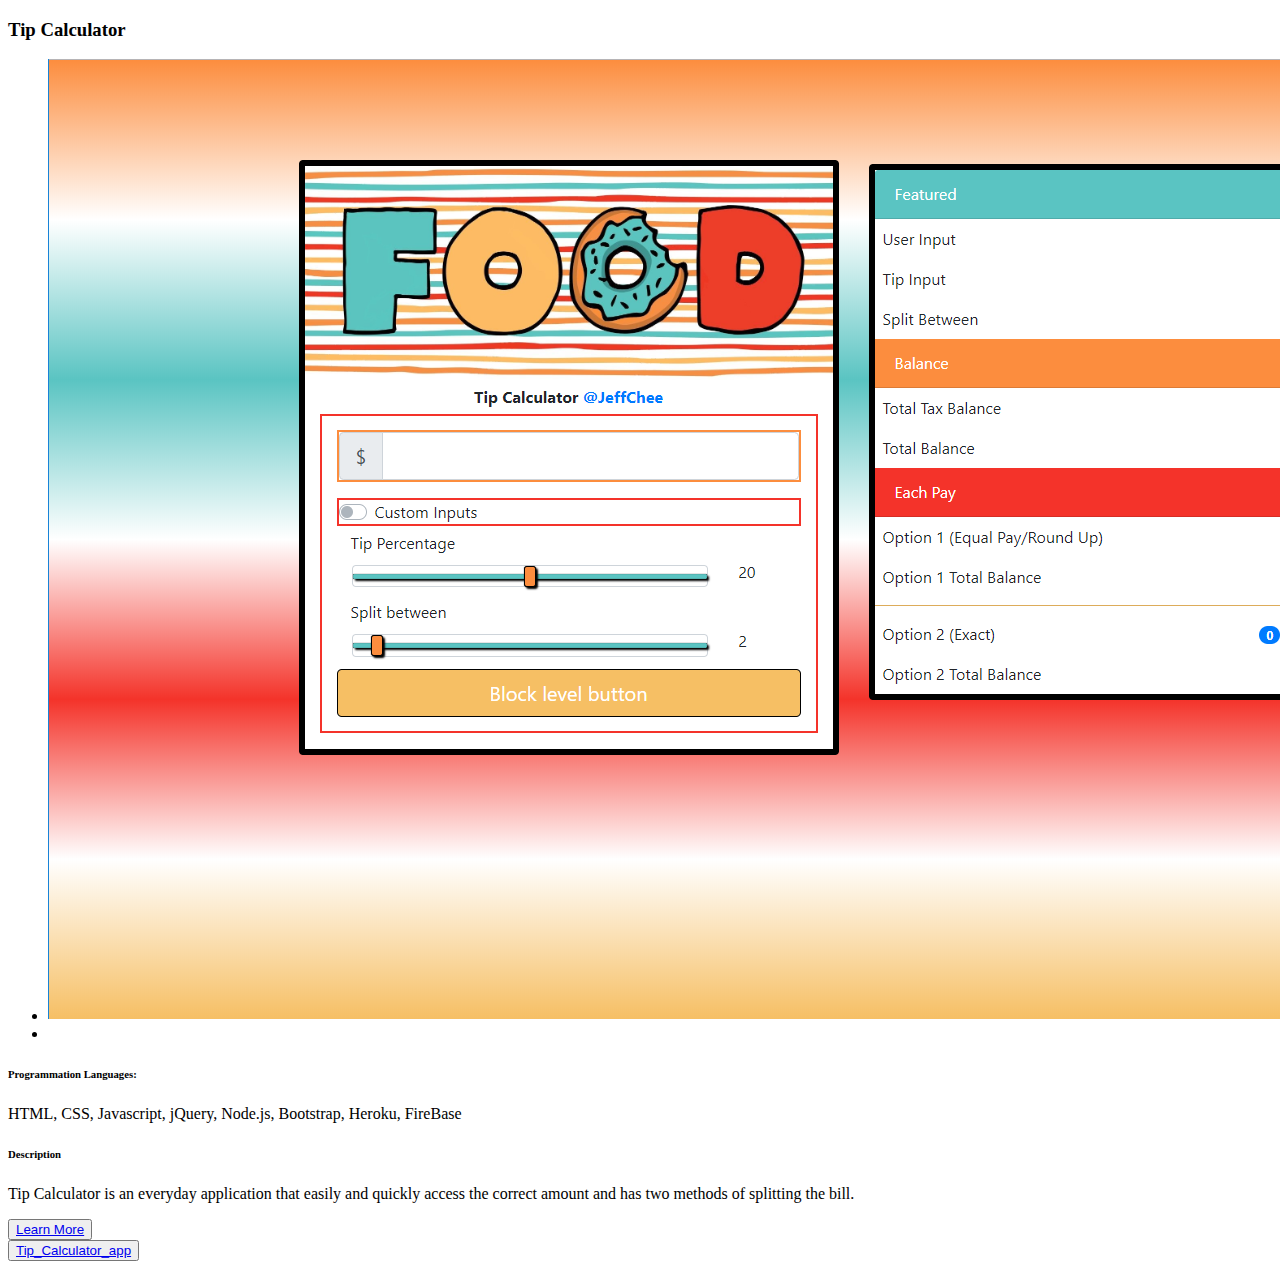
<file: p4Calc.html>
<!DOCTYPE html>
<!--[if IE 8]><html class="no-js lt-ie9" lang="en"> <![endif]-->
<!--[if gt IE 8]>
<!--><html class="no-js" lang="en"><!--<![endif]-->
<head>

</head>
<body>


	<!-- Primary Page Layout
	================================================== -->

	  
	
	<div id="project-single-slider">

		
		<div id="last-work">
			<div class="container">
				<div class="sixteen columns">
					<h3>Tip Calculator</h3>	
				</div>
				<div class="clear"></div>
				<div class="ten columns">
					<div class="project">
						<ul class="project-slides">
							<!-- Slides -->
							<li class="slide"><img src="images/img/Work/TipCalc/tipcalc.png" alt=""> </li>
							<!-- Clear -->
							<li class="clear"></li>
						</ul>
					</div>
				</div>
				<div class="six columns">
					<h6>Programmation Languages:</span></h6>
					<p>HTML, CSS, Javascript, jQuery, Node.js, Bootstrap, Heroku, FireBase</p>
					<h6>Description</span></h6>
					<p>Tip Calculator is an everyday application that easily and quickly access the correct amount and has two methods of splitting the bill.</p>
					<div class="twohalf columns p4">
						<button type="button" > <a target="_blank" href="https://github.com/jeffchee/Career-Services-Coding-Challenge---Tip-Calculator"data-target=".jcheegames" data-placement="top"
						title="https://github.com/jeffchee/Career-Services-Coding-Challenge---Tip-Calculator">Learn More</a></button>
					</div>
					<div class="twohalf columns pp4">
						<button type="button" > <a target="_blank" href="https://tipcalccscodingchallenge.herokuapp.com/"data-target=".jcheegames" data-placement="top"
						title="https://tipcalccscodingchallenge.herokuapp.com/">Tip_Calculator_app</a></button>
					</div>
				</div>
			</div>
		</div>

		

	
			
	</div>	


		
	
	

<!-- End Document
================================================== -->
</body>
</html>
</file>
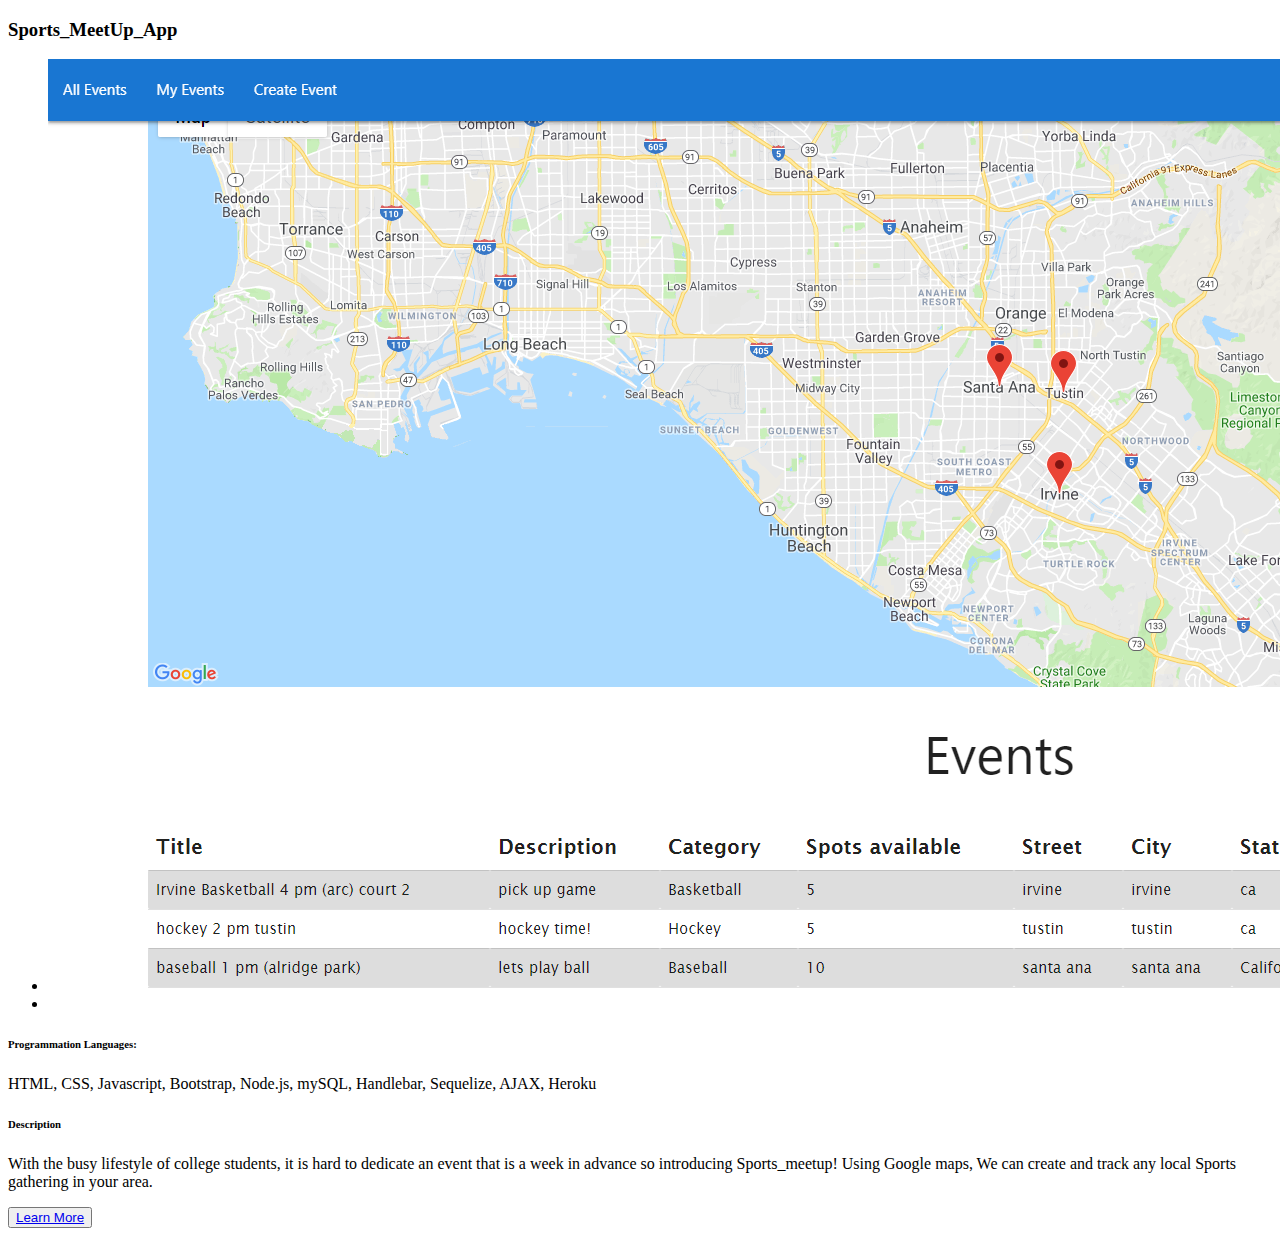
<file: p5Sportsapp.html>
<!DOCTYPE html>
<!--[if IE 8]><html class="no-js lt-ie9" lang="en"> <![endif]-->
<!--[if gt IE 8]>
<!-->
<html class="no-js" lang="en">
<!--<![endif]-->

<head>

</head>

<body>


	<!-- Primary Page Layout
	================================================== -->



	<div id="project-single-slider">


		<div id="last-work">
			<div class="container">
				<div class="sixteen columns">
					<h3>Sports_MeetUp_App</h3>
				</div>
				<div class="clear"></div>
				<div class="ten columns">
					<div class="project">
						<ul class="project-slides">
							<!-- Slides -->
							<li class="slide"><img src="images/img/Work/SportsApp/sports_meetup_event_all.png" alt="">
							</li>

							<!-- Clear -->
							<li class="clear"></li>
						</ul>
					</div>
				</div>
				<div class="six columns">
					<h6>Programmation Languages:</span></h6>
					<p>HTML, CSS, Javascript, Bootstrap, Node.js, mySQL, Handlebar, Sequelize, AJAX, Heroku</p>
					<h6>Description</span></h6>
					<p>With the busy lifestyle of college students, it is hard to dedicate an event that is a week in advance so introducing Sports_meetup! Using Google maps, We can create and track any local Sports gathering in your area.</p>
					<div class="twohalf columns p5">
						<button type="button"> <a target="_blank"
								href="https://github.com/jeffchee/Sports_MeetUp"
								data-target=".jcheegames" data-placement="top"
								title="https://github.com/jeffchee/Sports_MeetUp">Learn
								More</a></button>
					</div>

				</div>
			</div>
		</div>





	</div>






	<!-- End Document
================================================== -->
</body>

</html>
</file>
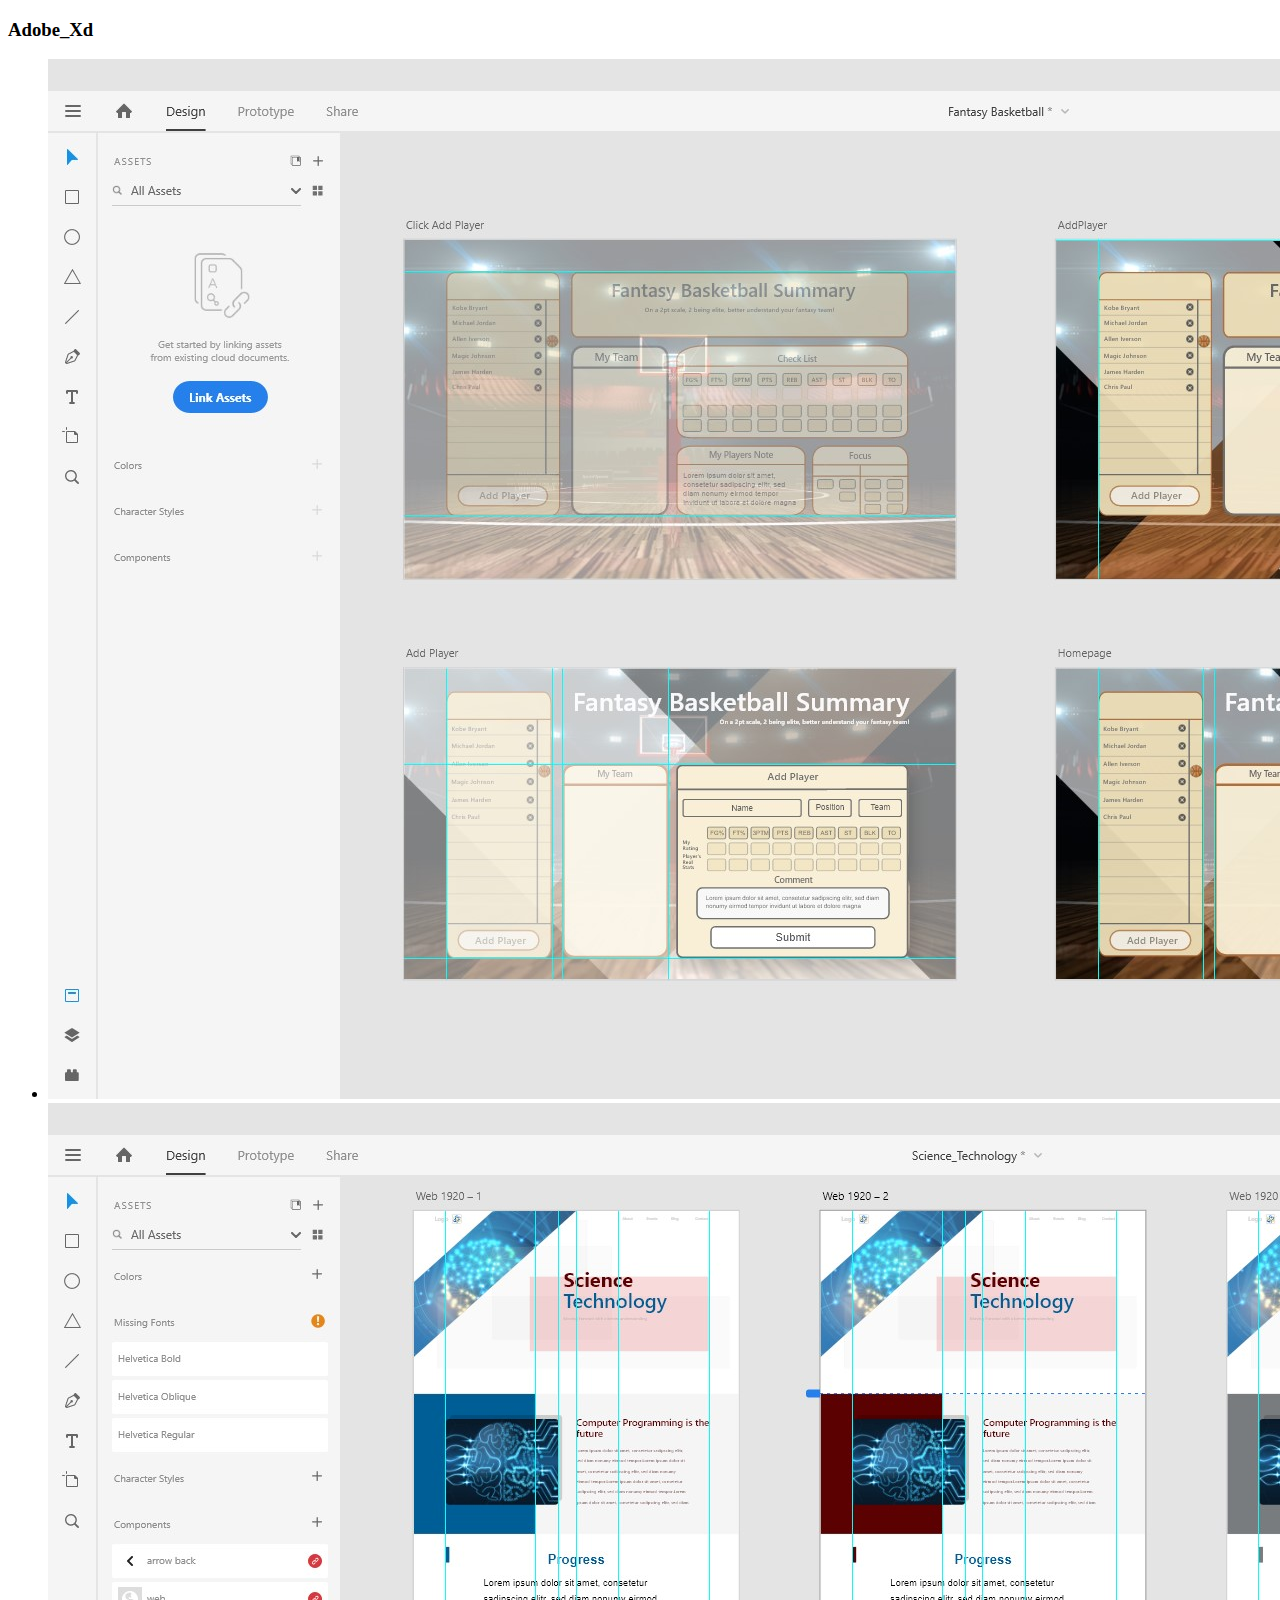
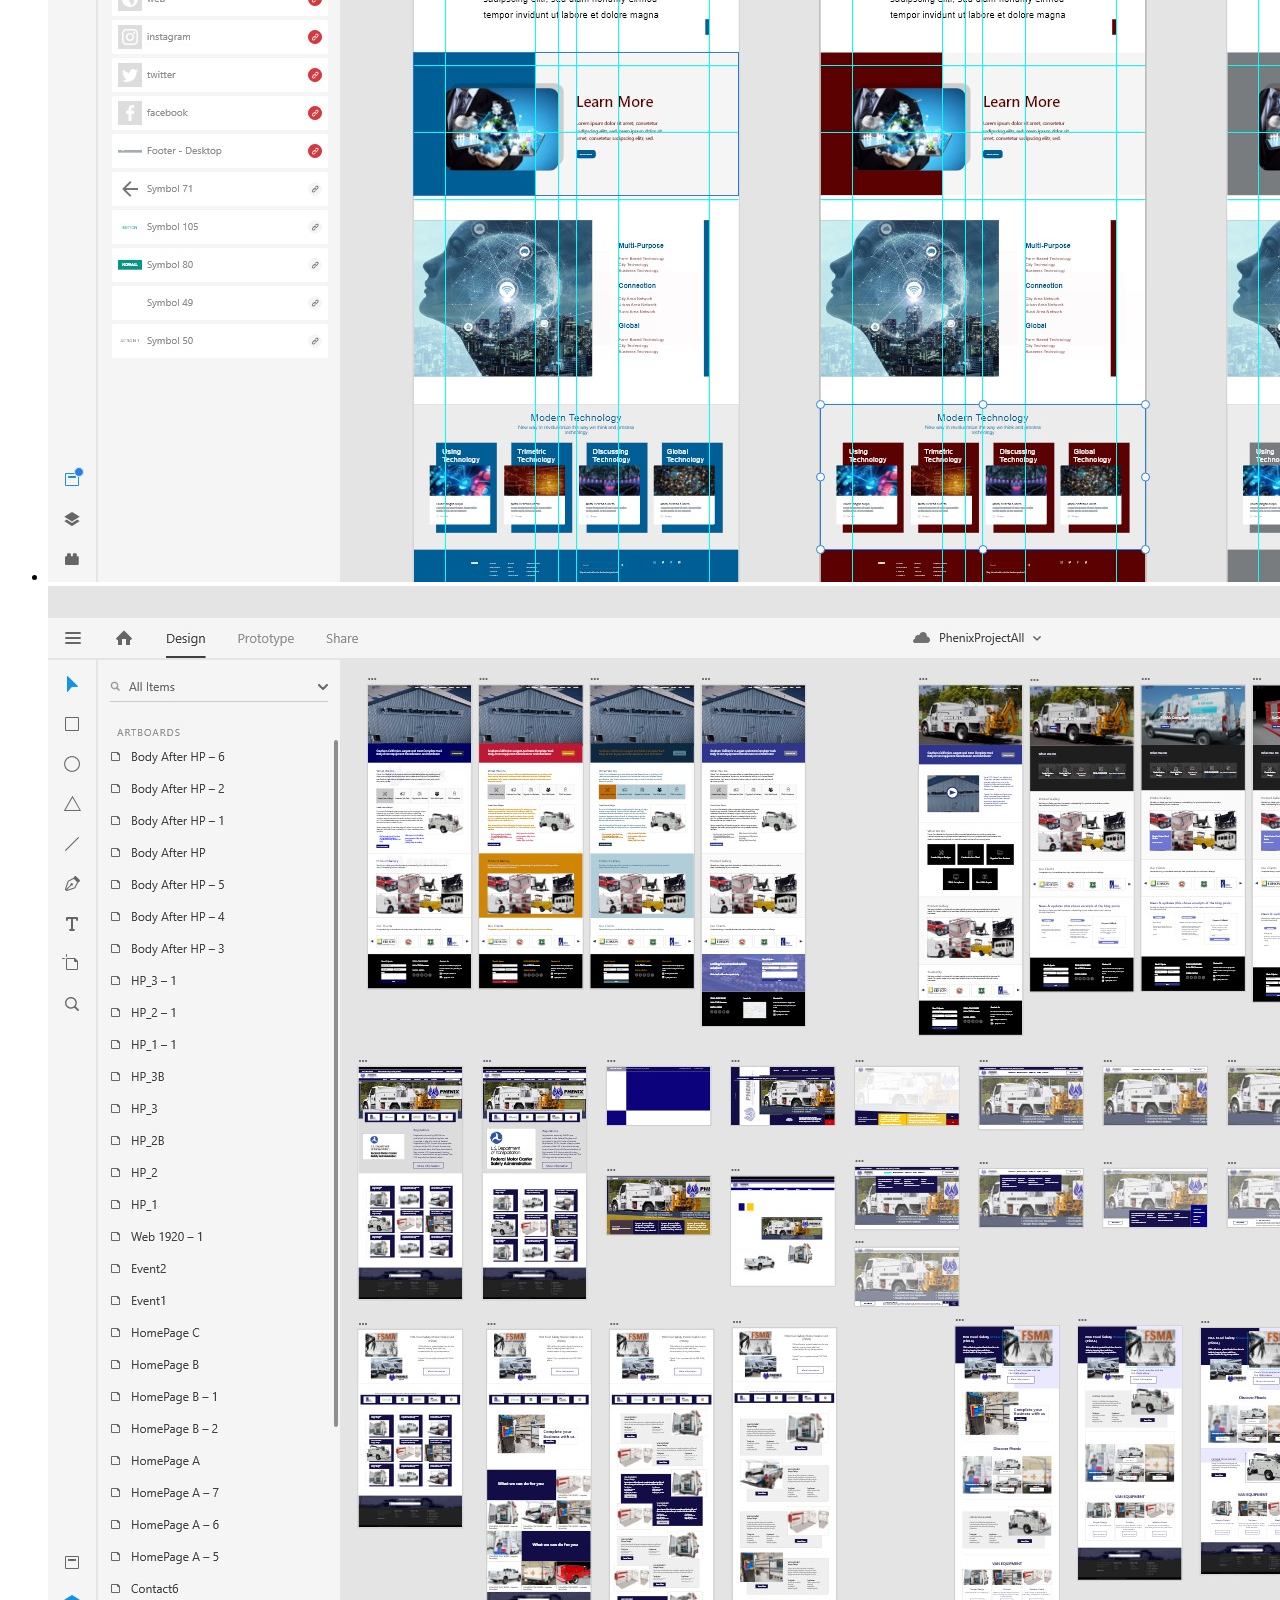
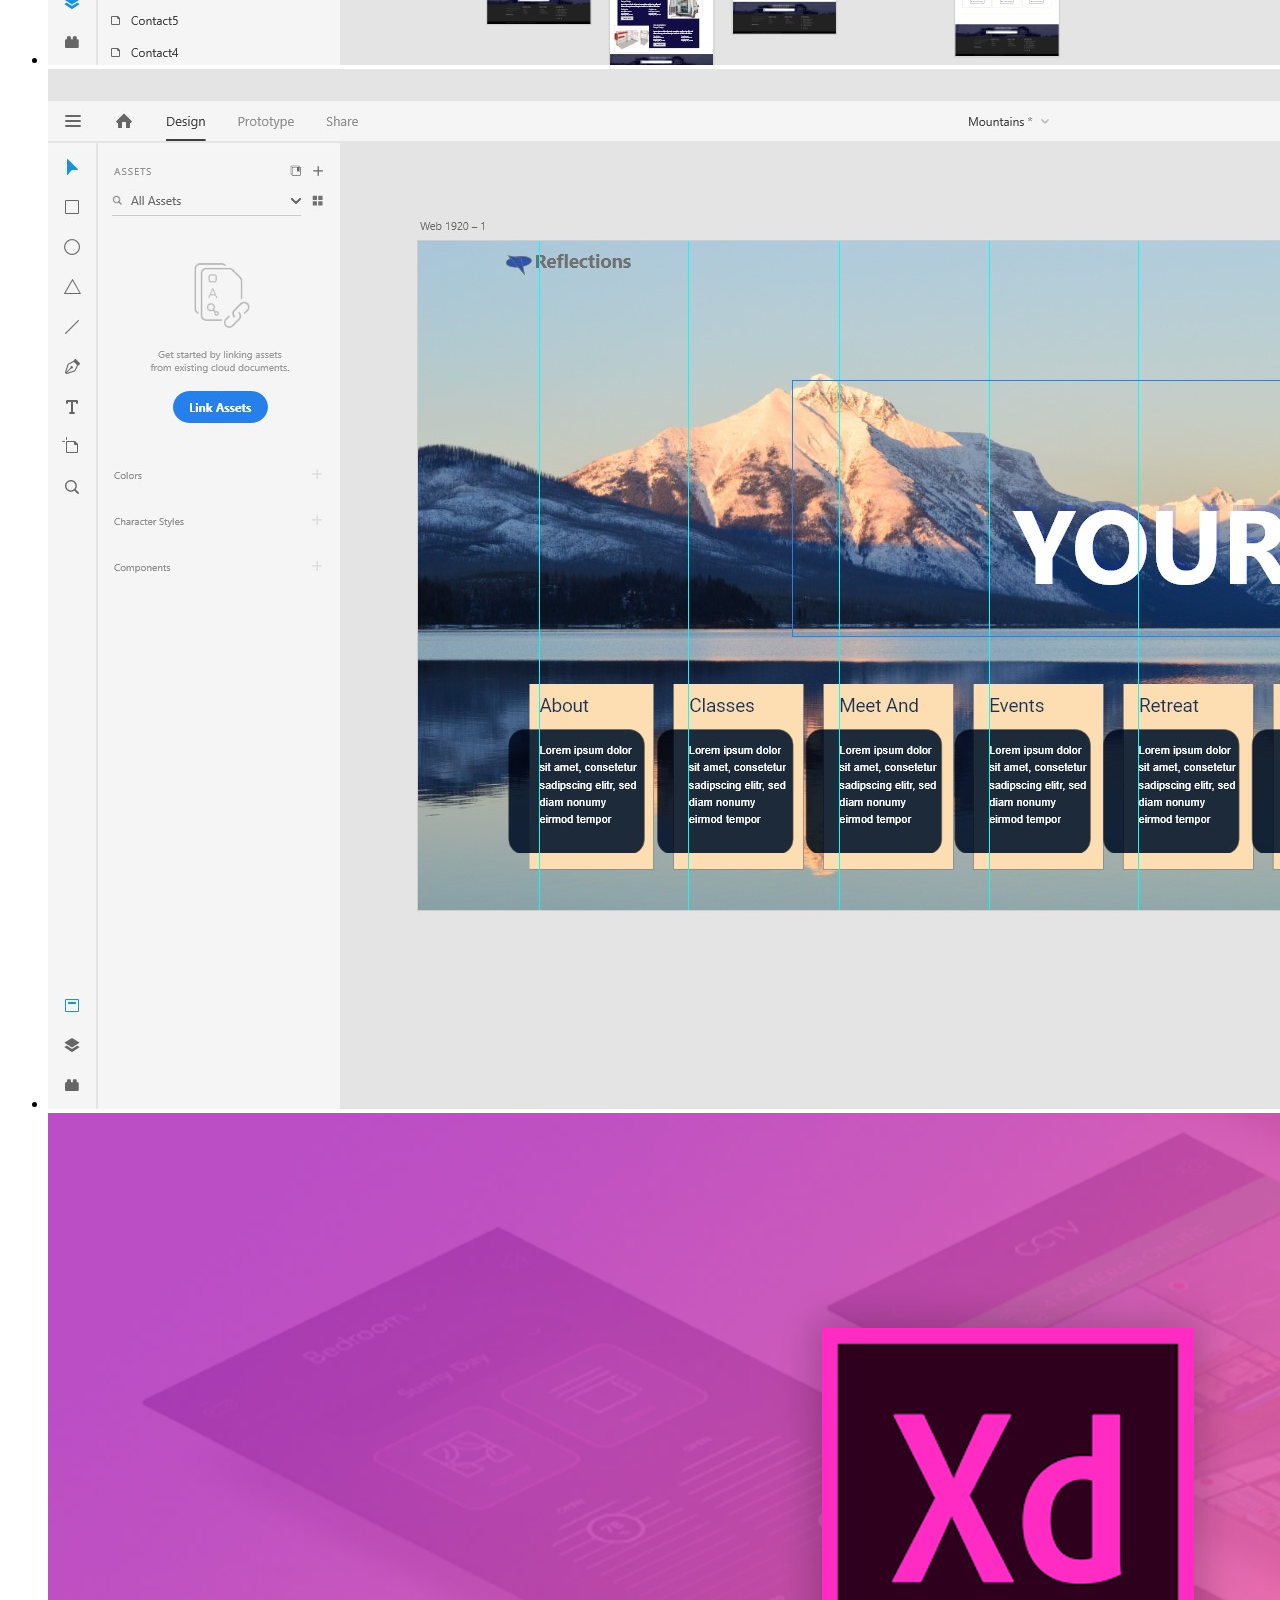
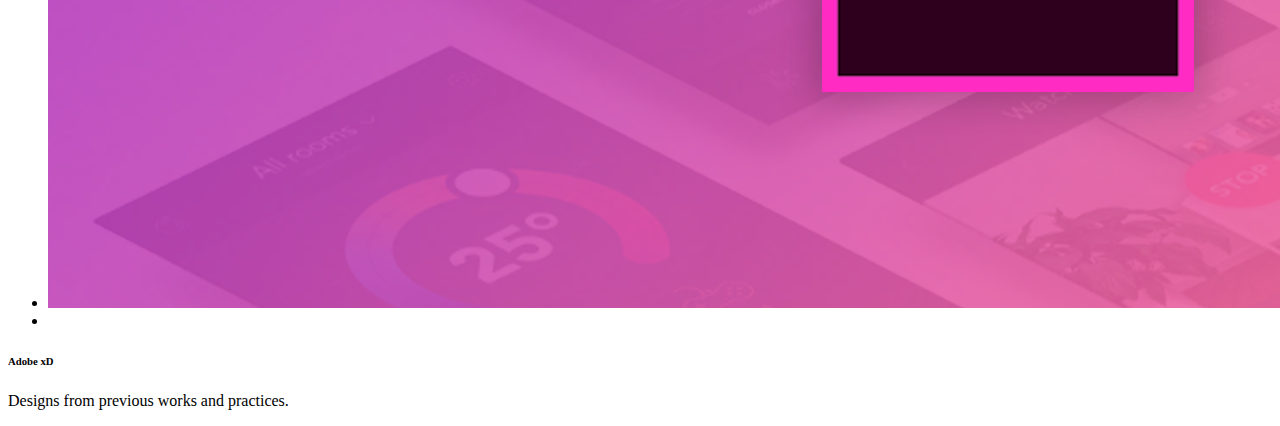
<file: p6AdobexD.html>
<!DOCTYPE html>
<!--[if IE 8]><html class="no-js lt-ie9" lang="en"> <![endif]-->
<!--[if gt IE 8]>
<!-->
<html class="no-js" lang="en">
<!--<![endif]-->

<head>

</head>

<body>


	<!-- Primary Page Layout
	================================================== -->



	<div id="project-single-slider">


		<div id="last-work">
			<div class="container">
				<div class="sixteen columns">
					<h3>Adobe_Xd</h3>
				</div>
				<div class="clear"></div>
				<div id="last-work">


					<div class="clear"></div>
					<div class="ten columns">
						<div class="project">
							<ul class="project-slides">
								<!-- Slides -->
								
								<li class="slide"><img src="images/img/Work/AdobexD/AdobexDBball.jpg" alt=""> </li>
								<li class="slide"><img src="images/img/Work/AdobexD/ScienceTech.jpg" alt=""> </li>
								<li class="slide"><img src="images/img/Work/AdobexD/PhenixAdobexD.jpg" alt=""> </li>
								<li class="slide"><img src="images/img/Work/AdobexD/PracticeAdobexD.jpg" alt=""> </li>
								<li class="slide"><img src="images/img/Work/AdobexD/AdobexDcover.png" alt=""> </li>
								<!-- End Slides -->

								<!-- Clear -->
								<li class="clear"></li>
							</ul>
						</div>
					</div>
					<div class="six columns">
						<h6>Adobe xD</span></h6>
						<p>Designs from previous works and practices.</p>
						
					</div>
				</div>






			</div>
		</div>
	</div>





	</div>






	<!-- End Document
================================================== -->
</body>

</html>
</file>
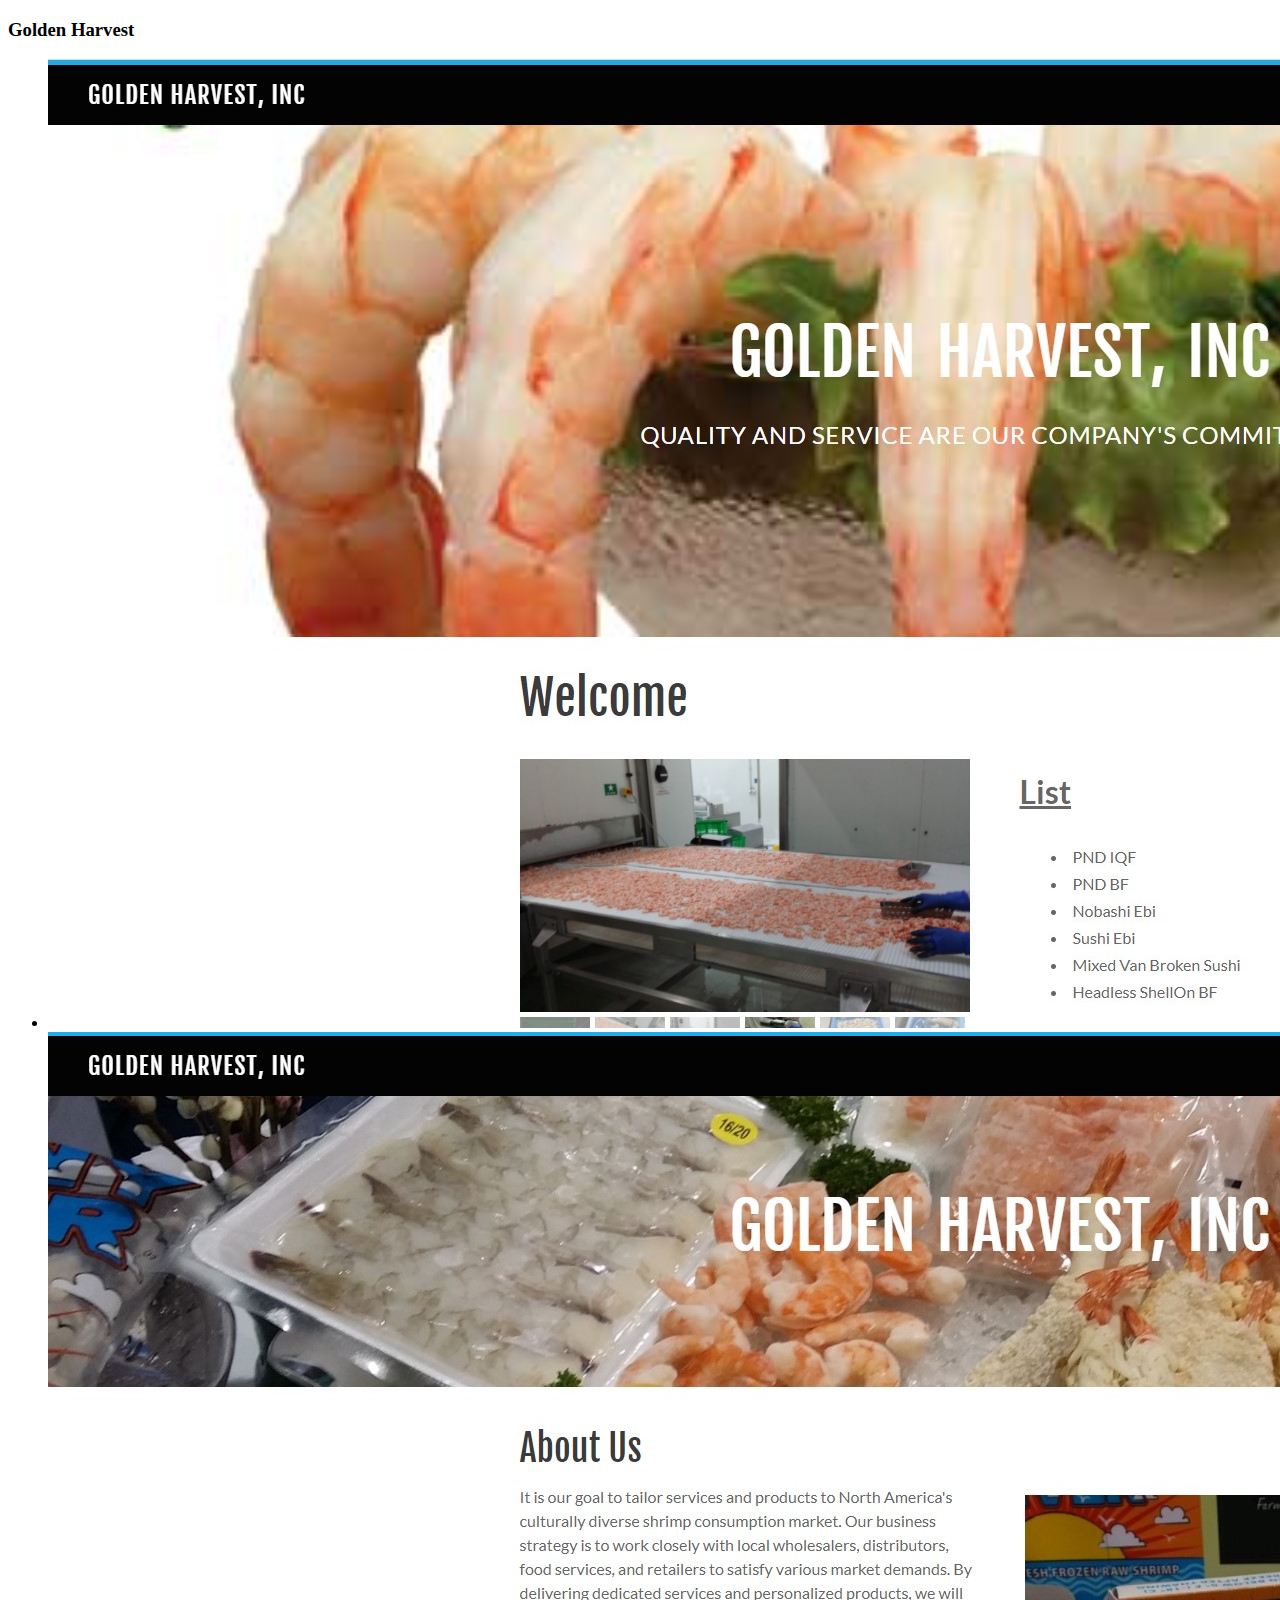
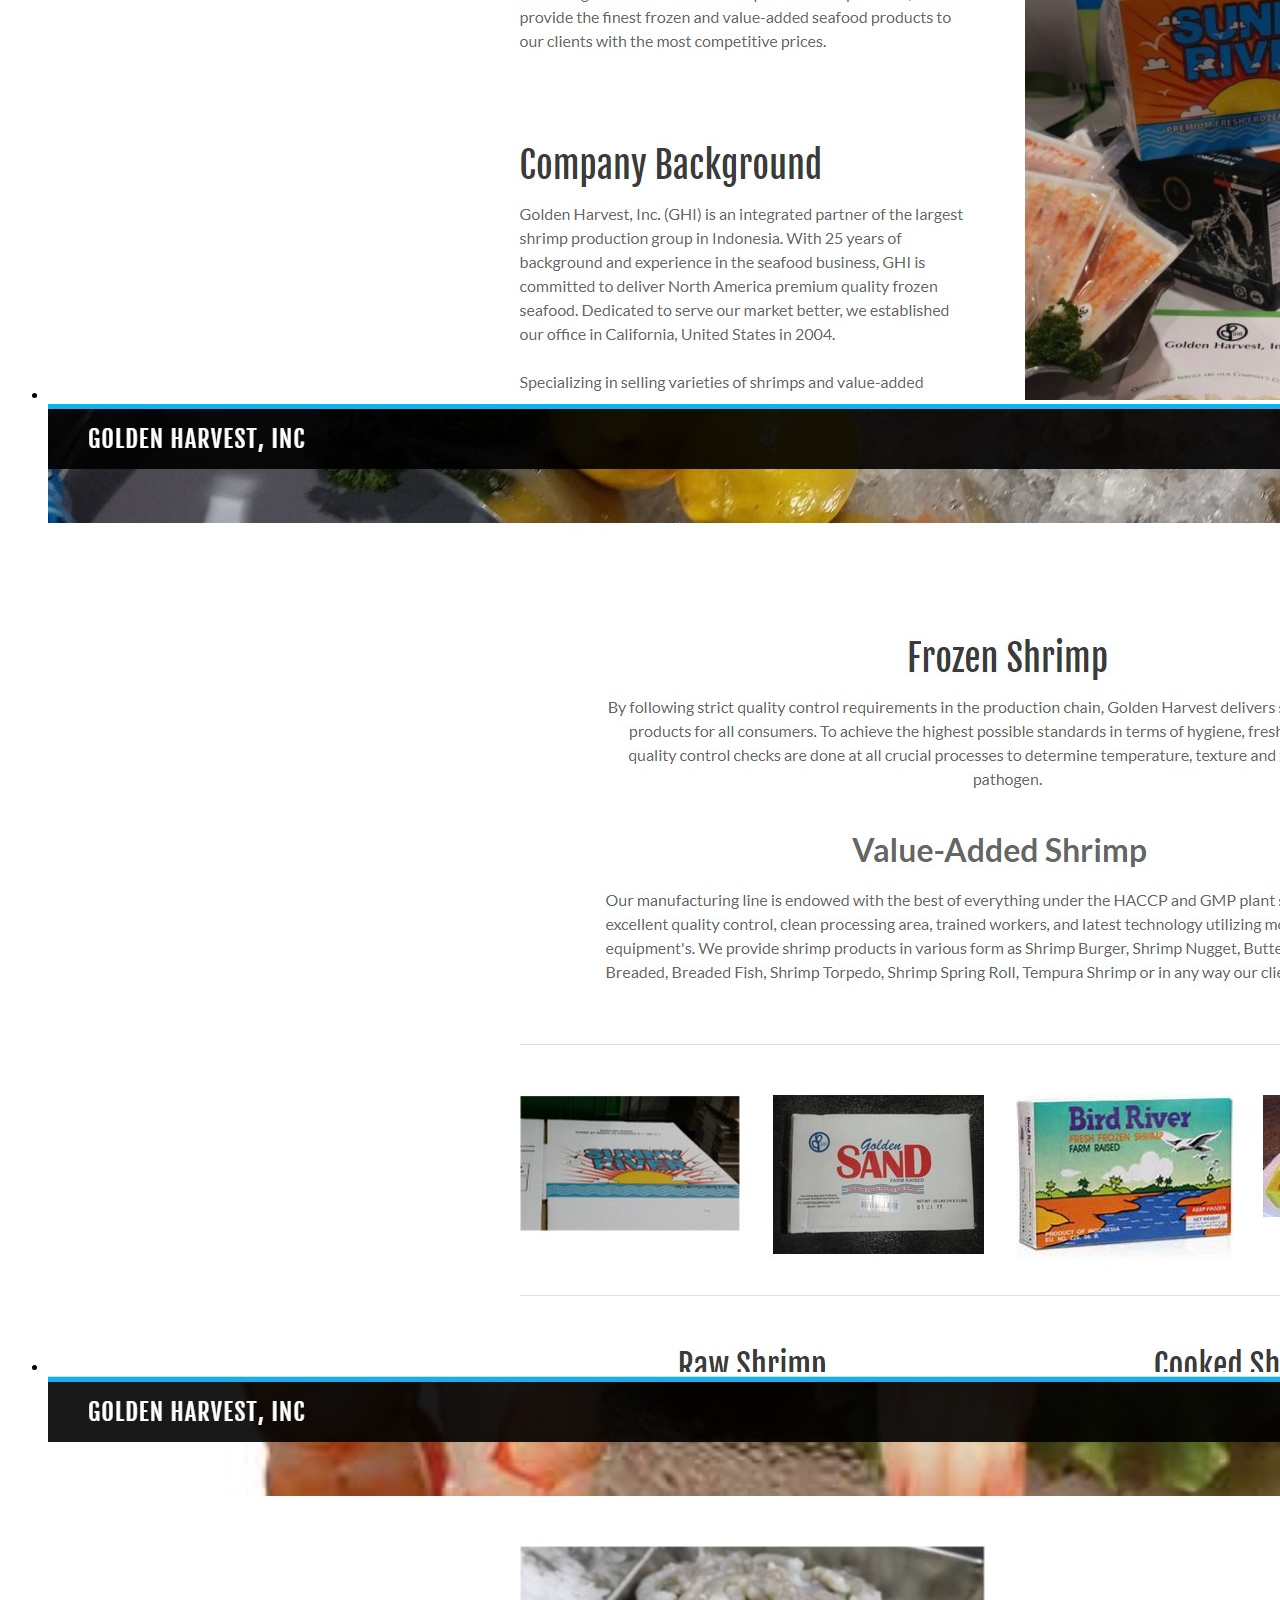
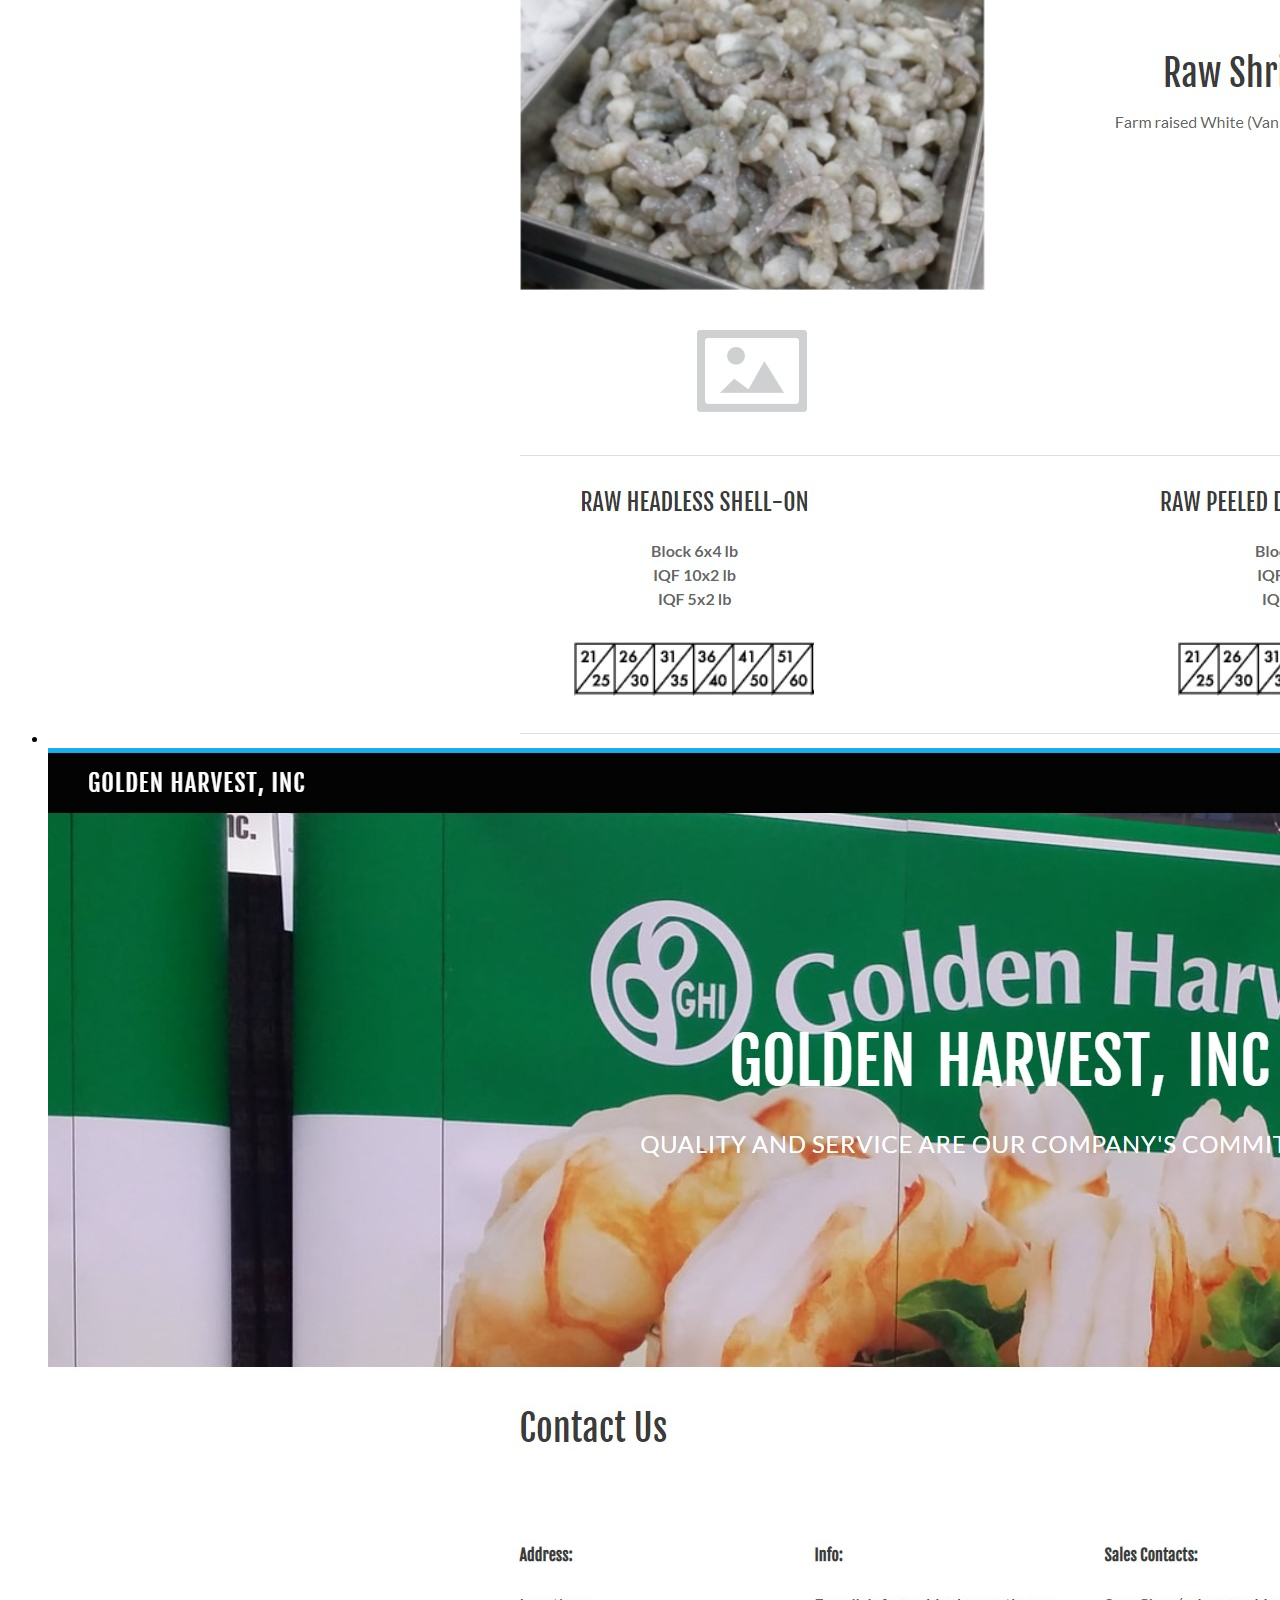
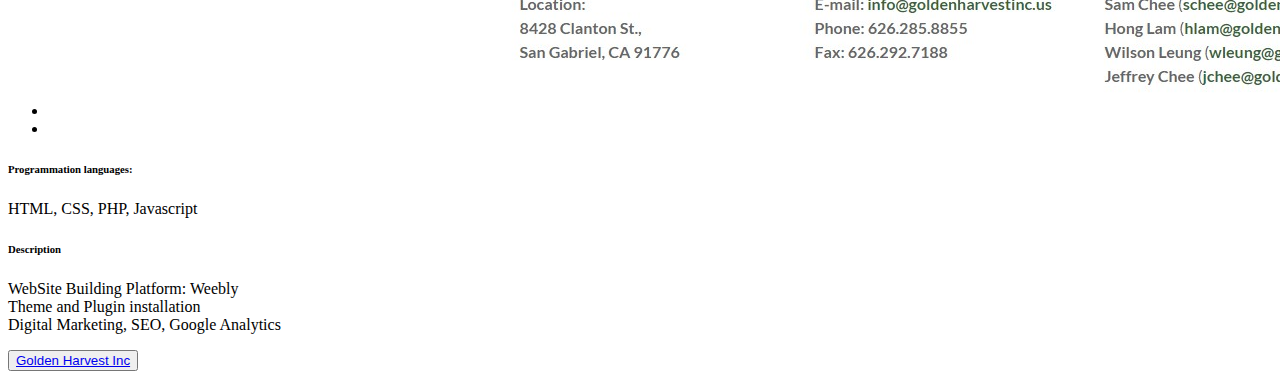
<file: p7ghi.html>
<!DOCTYPE html>
<!--[if IE 8]><html class="no-js lt-ie9" lang="en"> <![endif]-->
<!--[if gt IE 8]>
<!--><html class="no-js" lang="en"><!--<![endif]-->
<head>

</head>
<body>


	<!-- Primary Page Layout
	================================================== -->

	  
	
	<div id="project-single-slider">

		
		<div id="last-work">
			<div class="container">
				<div class="sixteen columns">
					<h3>Golden Harvest</h3>	
				</div>
				<div class="clear"></div>
				<div class="ten columns">
					<div class="project">
						<ul class="project-slides">
							<!-- Slides -->
							<li class="slide"><img src="images/img/Work/GHI/GHI_home.jpg" alt=""> </li>
							<li class="slide"><img src="images/img/Work/GHI/GHI_about.jpg" alt=""> </li>
							<li class="slide"><img src="images/img/Work/GHI/ghi_produc.jpg" alt=""> </li>
							<li class="slide"><img src="images/img/Work/GHI/GHI_shrimp.jpg" alt=""> </li>
							<li class="slide"><img src="images/img/Work/GHI/GHI_contact.jpg" alt=""> </li>
							<!-- End Slides -->

							<!-- Clear -->
							<li class="clear"></li>
						</ul>
					</div>
				</div>
				<div class="six columns">
					<h6>Programmation languages:</span></h6>
					<p>HTML, CSS, PHP, Javascript</p>
					<h6>Description</span></h6>
					<p>	WebSite Building Platform: Weebly<br>
						Theme and Plugin installation <br>
						Digital Marketing, SEO, Google Analytics <br>
					<div class="twohalf columns p7">
						<button type="button" > <a target="_blank" href="http://www.goldenharvestshrimp.com/"data-target=".jcheegames" data-placement="top"
						title="http://www.goldenharvestshrimp.com/">Golden Harvest Inc</a></button>
					</div>
				</div>
			</div>
		</div>

		

	
			
	</div>	


		
	
	

<!-- End Document
================================================== -->
</body>
</html>
</file>
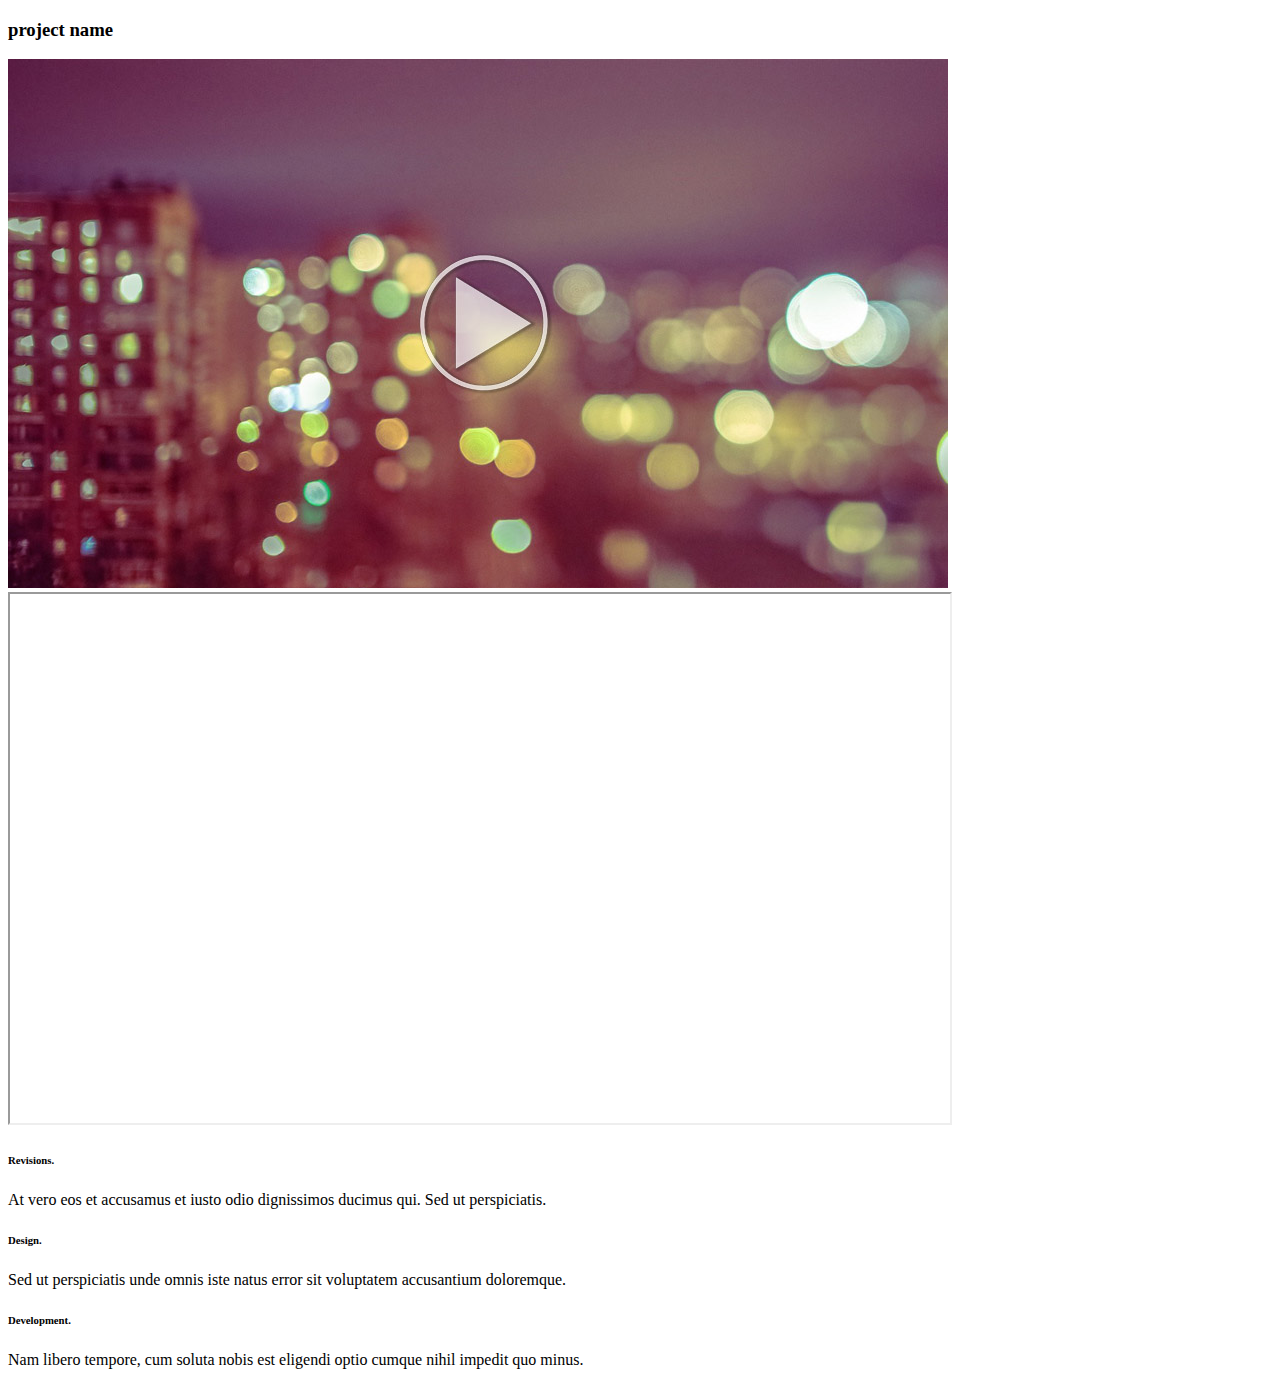
<file: project1.html>
<!DOCTYPE html>
<!--[if IE 8]><html class="no-js lt-ie9" lang="en"> <![endif]-->
<!--[if gt IE 8]>
<!--><html class="no-js" lang="en"><!--<![endif]-->
<head>

</head>
<body>


	<!-- Primary Page Layout
	================================================== -->

	  
	
	<div id="project-single-slider">


		<div class="clear"></div>
		
		<div id="last-work">
			<div class="container">
				<div class="sixteen columns">
					<h3>project name</h3>	
				</div>
				<div class="clear"></div>
				<div class="ten columns">
					<div onclick="thevid=document.getElementById('thevideo'); thevid.style.display='block'; this.style.display='none'">
						<img src="images/projects/27.jpg" style="cursor:pointer" alt=""/>
					</div>
					<div id="thevideo" class="video">
						<iframe width="940" height="529" src="http://www.youtube.com/embed/6v2L2UGZJAM?theme=light&amp;color=white"></iframe>
					</div> 	
				</div>
				<div class="six columns" data-scrollreveal="enter left and move 150px over 2s">
					<h6>Revisions.</span></h6>
					<p>At vero eos et accusamus et iusto odio dignissimos ducimus qui. Sed ut perspiciatis.</p>
					<h6>Design.</span></h6>
					<p>Sed ut perspiciatis unde omnis iste natus error sit voluptatem accusantium doloremque.</p>
					<h6>Development.</span></h6>
					<p>Nam libero tempore, cum soluta nobis est eligendi optio cumque nihil impedit quo minus.</p>
				</div>
			</div>
		</div>

		

	
			
	</div>	



<!-- End Document
================================================== -->
</body>
</html>
</file>
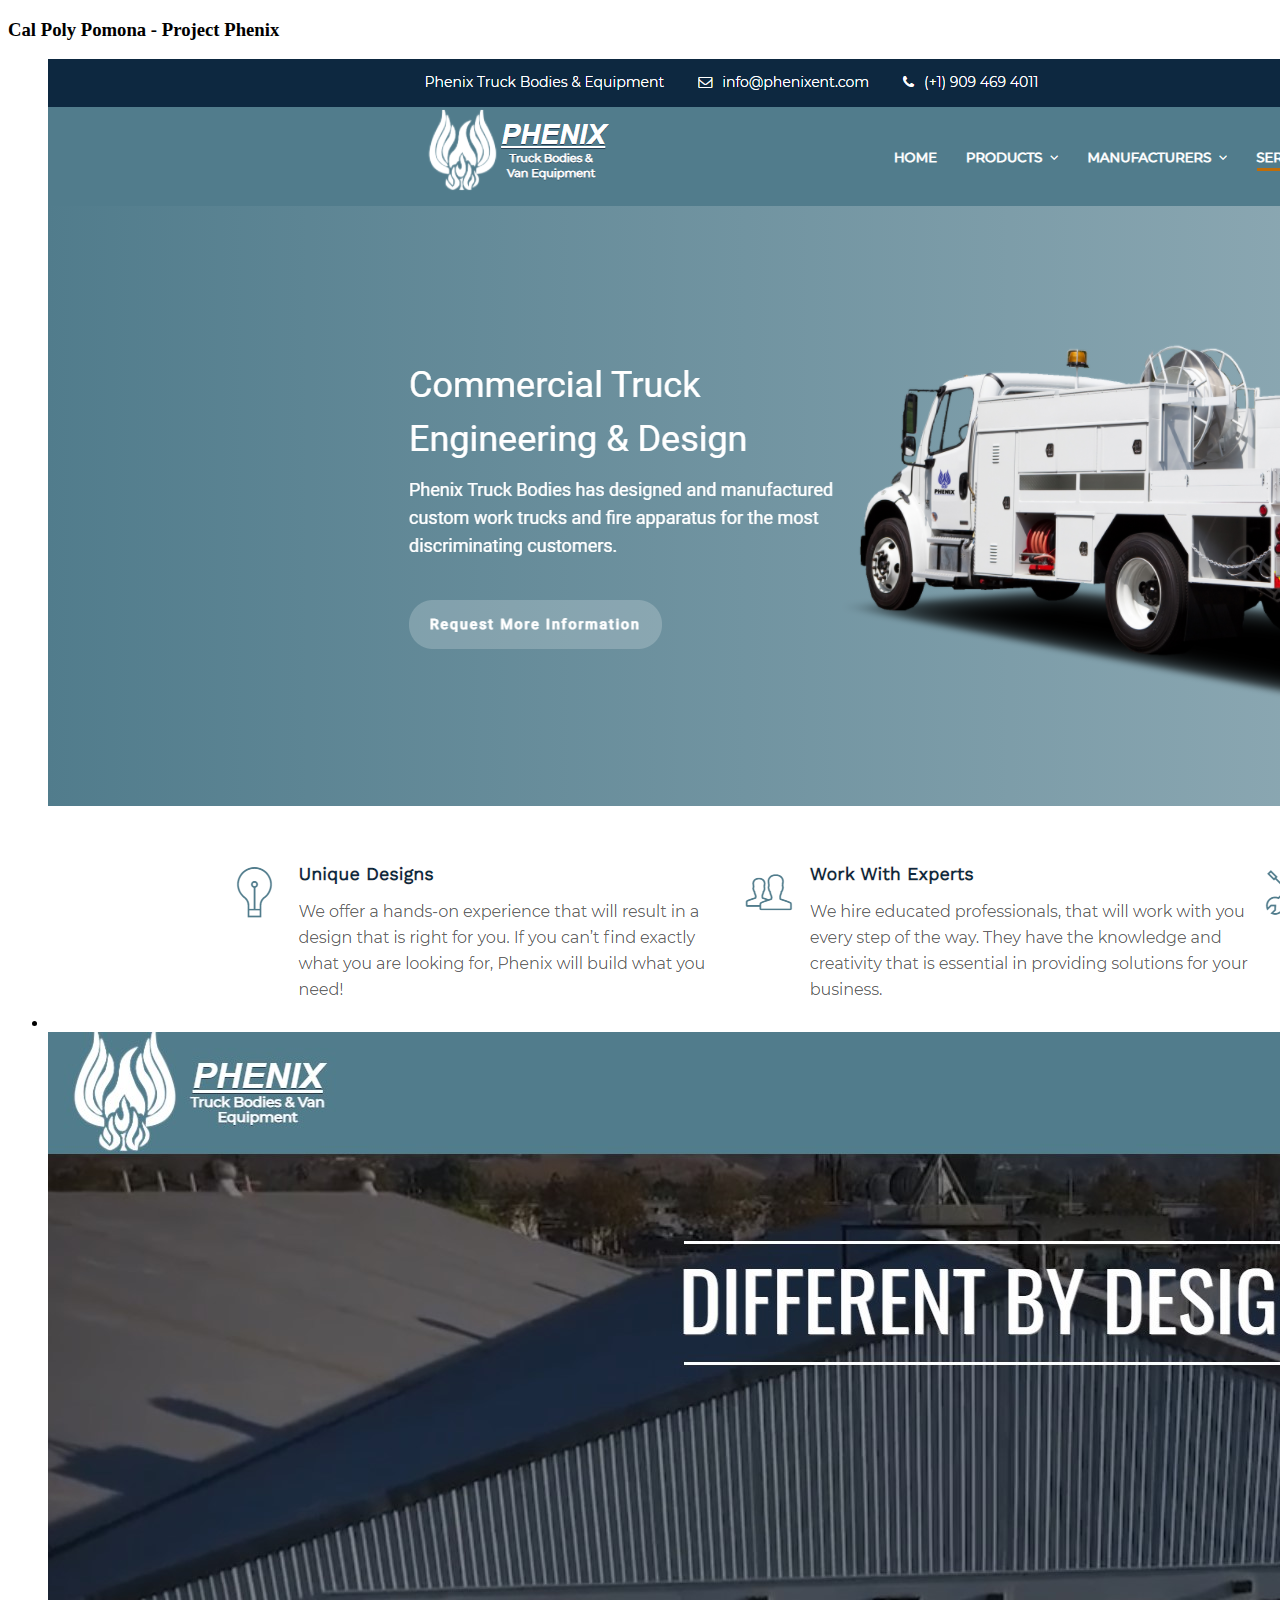
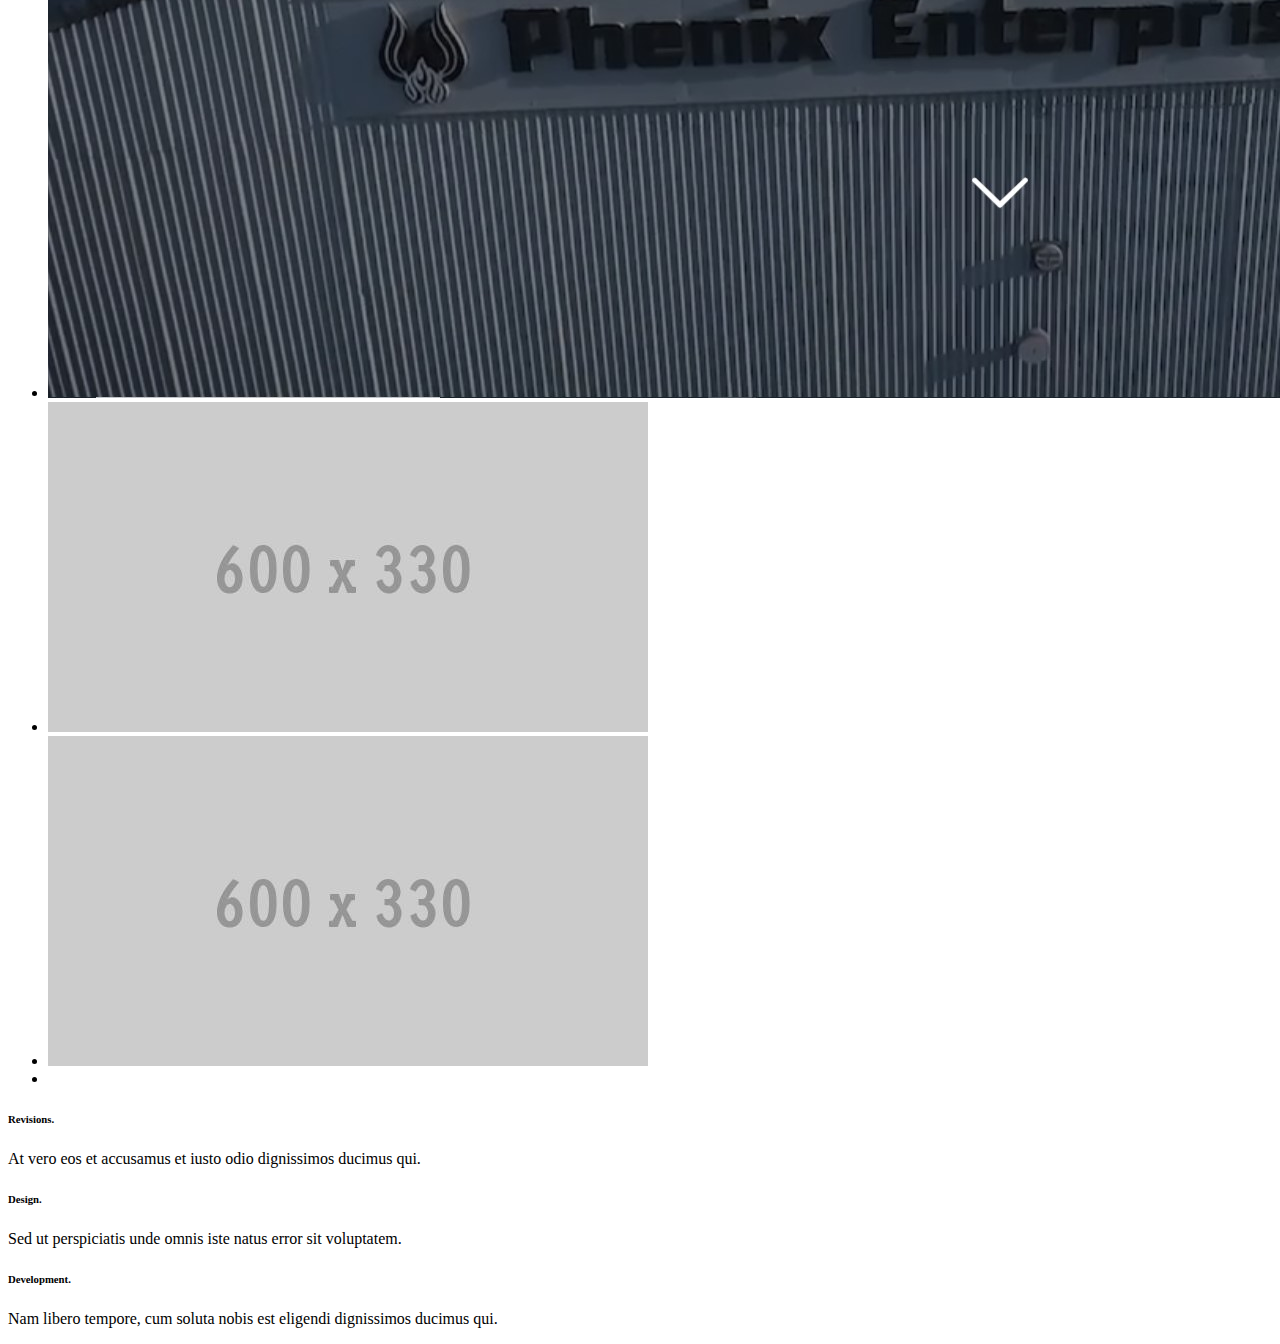
<file: project2.html>
<!DOCTYPE html>
<!--[if IE 8]><html class="no-js lt-ie9" lang="en"> <![endif]-->
<!--[if gt IE 8]>
<!--><html class="no-js" lang="en"><!--<![endif]-->
<head>

</head>
<body>


	<!-- Primary Page Layout
	================================================== -->

	  
	
	<div id="project-single-slider">

		
		<div id="last-work">
			<div class="container">
				<div class="sixteen columns">
					<h3>Cal Poly Pomona - Project Phenix</h3>	
				</div>
				<div class="clear"></div>
				<div class="ten columns">
					<div class="project">
						<ul class="project-slides">
							<!-- Slides -->
							<li class="slide"><img src="images/img/Work/Project_Phenix/PhenixCustomBodyimg.png" alt=""> </li>
							<li class="slide"><img src="images/img/Work/Project_Phenix/Pheniximg.jpg" alt=""> </li>
							<li class="slide"><img src="images/projects/19.jpg" alt=""> </li>
							<li class="slide"><img src="images/projects/20.jpg" alt=""> </li>
							<!-- End Slides -->

							<!-- Clear -->
							<li class="clear"></li>
						</ul>
					</div>
				</div>
				<div class="six columns">
					<h6>Revisions.</span></h6>
					<p>At vero eos et accusamus et iusto odio dignissimos ducimus qui.</p>
					<h6>Design.</span></h6>
					<p>Sed ut perspiciatis unde omnis iste natus error sit voluptatem.</p>
					<h6>Development.</span></h6>
					<p>Nam libero tempore, cum soluta nobis est eligendi dignissimos ducimus qui.</p>
				</div>
			</div>
		</div>

		

	
			
	</div>	


		
	
	

<!-- End Document
================================================== -->
</body>
</html>
</file>
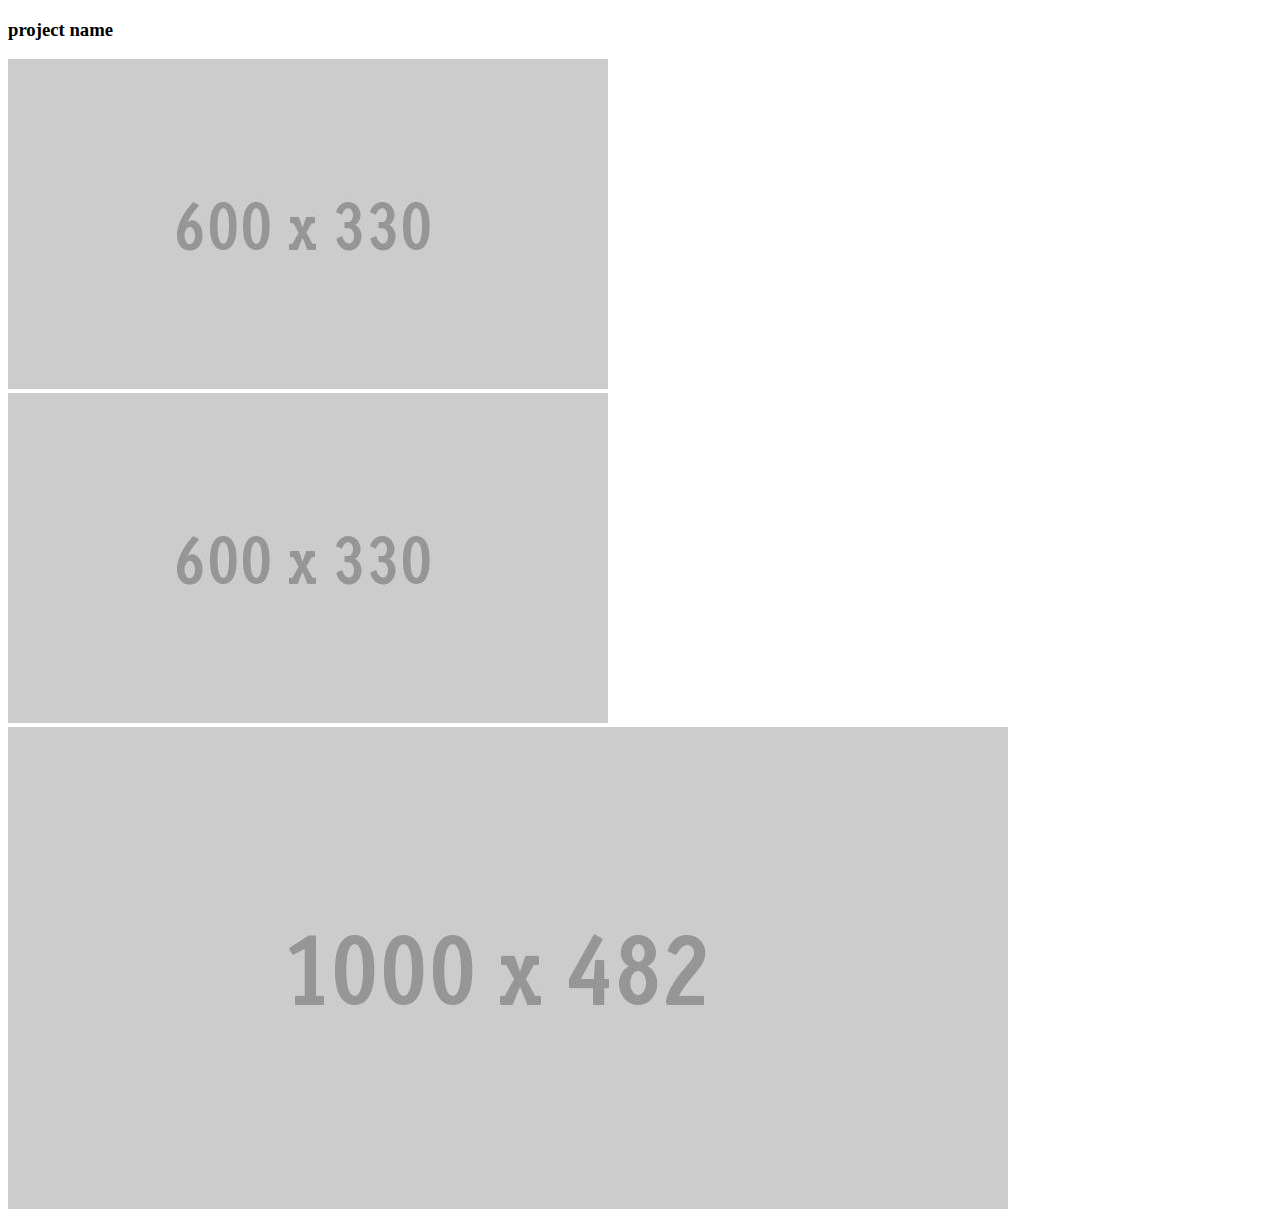
<file: project3.html>
<!DOCTYPE html>
<!--[if IE 8]><html class="no-js lt-ie9" lang="en"> <![endif]-->
<!--[if gt IE 8]>
<!--><html class="no-js" lang="en"><!--<![endif]-->
<head>

</head>
<body>


	<!-- Primary Page Layout
	================================================== -->

	  
	
	<div id="project-single-slider">

		
		<div id="last-work">
			<div class="container">
				<div class="sixteen columns">
					<h3>project name</h3>	
				</div>
				<div class="clear"></div>
				<div class="eight columns">
					<img src="images/projects/17.jpg" alt="">
				</div>
				<div class="eight columns">
					<img src="images/projects/18.jpg" alt="">
				</div>
				<div class="clear"></div>
				<div class="sixteen columns">
					<img src="images/projects/21.jpg" alt="">
				</div>
			</div>
		</div>

		

	
			
	</div>	


		
	
	

<!-- End Document
================================================== -->
</body>
</html>
</file>
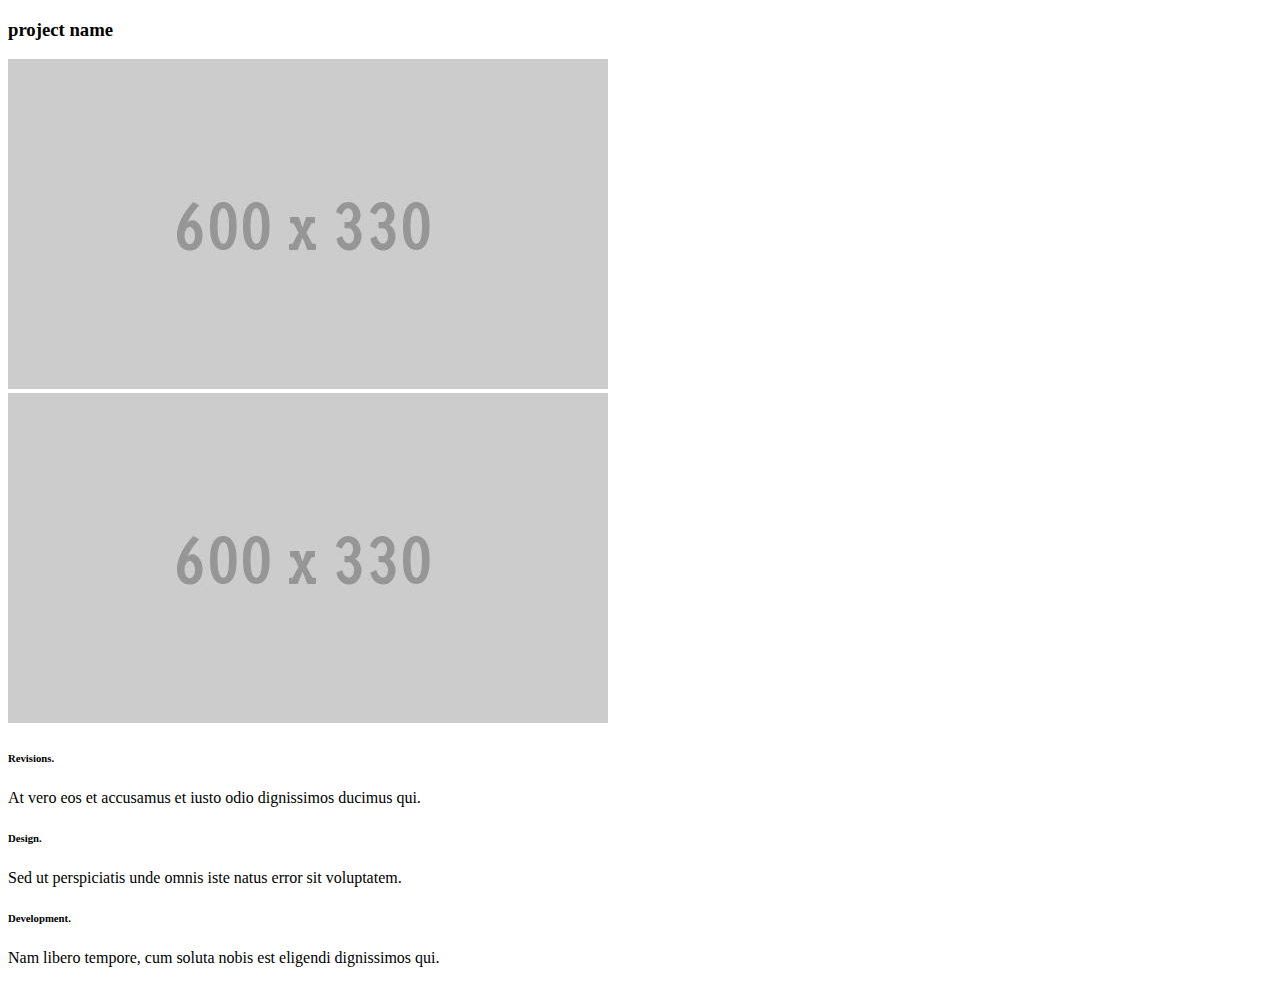
<file: project4.html>
<!DOCTYPE html>
<!--[if IE 8]><html class="no-js lt-ie9" lang="en"> <![endif]-->
<!--[if gt IE 8]>
<!--><html class="no-js" lang="en"><!--<![endif]-->
<head>

</head>
<body>


	<!-- Primary Page Layout
	================================================== -->

	  
	
	<div id="project-single-slider">

		
		<div id="last-work">
			<div class="container">
				<div class="sixteen columns">
					<h3>project name</h3>	
				</div>
				<div class="clear"></div>
				<div class="eight columns">
					<img src="images/projects/17.jpg" alt="">
				</div>
				<div class="eight columns">
					<img src="images/projects/18.jpg" alt="">
				</div>
				<div class="clear"></div>
				<div class="one-third column">
					<h6>Revisions.</span></h6>
					<p>At vero eos et accusamus et iusto odio dignissimos ducimus qui.</p>
				</div>
				<div class="one-third column">
					<h6>Design.</span></h6>
					<p>Sed ut perspiciatis unde omnis iste natus error sit voluptatem.</p>
				</div>
				<div class="one-third column">
					<h6>Development.</span></h6>
					<p>Nam libero tempore, cum soluta nobis est eligendi dignissimos qui.</p>
				</div>
			</div>
		</div>

		

	
			
	</div>	


		
	
	

<!-- End Document
================================================== -->
</body>
</html>
</file>
<file: css/base.css>
/*
* Skeleton V1.2
* Copyright 2011, Dave Gamache
* www.getskeleton.com
* Free to use under the MIT license.
* http://www.opensource.org/licenses/mit-license.php
* 6/20/2012
*/

/* Table of Content
==================================================
	#Reset & Basics
	#Basic Styles
	#Site Styles
	#Typography
	#Links
	#Lists
	#Images
	#Buttons
	#Forms
	#Misc */

/* #Reset & Basics (Inspired by E. Meyers)
================================================== */
html,
body,
div,
span,
applet,
object,
iframe,
h1,
h2,
h3,
h4,
h5,
h6,
p,
blockquote,
pre,
a,
abbr,
acronym,
address,
big,
cite,
code,
del,
dfn,
em,
img,
ins,
kbd,
q,
s,
samp,
small,
strike,
strong,
sub,
sup,
tt,
var,
b,
u,
i,
center,
dl,
dt,
dd,
ol,
ul,
li,
fieldset,
form,
label,
legend,
table,
caption,
tbody,
tfoot,
thead,
tr,
th,
td,
article,
aside,
canvas,
details,
embed,
figure,
figcaption,
footer,
header,
hgroup,
menu,
nav,
output,
ruby,
section,
summary,
time,
mark,
audio,
video,
select {
  margin: 0;
  padding: 0;
  border: 0;
  font-size: 100%;
  font: inherit;
  vertical-align: baseline;
}
article,
aside,
details,
figcaption,
figure,
footer,
header,
hgroup,
menu,
nav,
section {
  display: block;
}
body {
  line-height: 1;
}
ol,
ul {
  list-style: none;
}
blockquote,
q {
  quotes: none;
}
blockquote:before,
blockquote:after,
q:before,
q:after {
  content: "";
  content: none;
}
table {
  border-collapse: collapse;
  border-spacing: 0;
}

/* #Basic Styles
================================================== */
body {
  background: #323232;
  font-family: "OpenSans-Light-webfont";
  font-size: 14px;
  line-height: 22px;
  color: #a6a6a6;
  overflow-x: hidden;
  -webkit-font-smoothing: antialiased; /* Fix for webkit rendering */
  text-shadow: 1px 1px 1px rgba(0, 0, 0, 0.004);
  -webkit-text-size-adjust: 100%;
}
html {
  overflow-x: hidden;
  height: 100%;
}
/* #Typography
================================================== */
h1,
h2,
h3,
h4,
h5,
h6 {
  color: #fff;
  font-family: "Sifonn-Basic";
  text-align: center;
}
h1 a,
h2 a,
h3 a,
h4 a,
h5 a,
h6 a {
  font-weight: inherit;
}
h1 {
  font-size: 38px;
  line-height: 38px;
  text-transform: uppercase;
}
h2 {
  font-size: 36px;
  line-height: 36px;
  text-transform: uppercase;
}
h3 {
  font-size: 32px;
  line-height: 32px;
  text-transform: uppercase;
}
h4 {
  font-size: 28px;
  line-height: 28px;
  text-transform: uppercase;
}
h5 {
  font-size: 21px;
  line-height: 18px;
  text-transform: uppercase;
}
h6 {
  font-size: 16px;
  line-height: 16px;
  text-transform: uppercase;
}

p {
}
p img {
  margin: 0;
}
p.lead {
  font-size: 21px;
  line-height: 27px;
  color: #777;
}

em {
  font-style: italic;
}
strong {
  font-weight: 600;
}
small {
  font-size: 80%;
}

/*	Blockquotes  */
blockquote,
blockquote p {
  font-size: 17px;
  line-height: 24px;
  color: #777;
}
blockquote {
  margin: 0 0 20px;
  padding: 9px 20px 0 19px;
}
blockquote cite {
  display: block;
  font-size: 12px;
  color: #555;
}
blockquote cite:before {
  content: "\2014 \0020";
}
blockquote cite a,
blockquote cite a:visited,
blockquote cite a:visited {
  color: #555;
}

hr {
  border: solid #323a3d;
  border-width: 2px 0 0;
  clear: both;
  margin: 2px 0 2px 0;
  height: 0;
  position: relative;
}

/* #Links
================================================== */
a,
a:visited {
  text-decoration: none;
}
a:hover,
a:focus {
  color: #e74c3c;
}
p a,
p a:visited {
  line-height: inherit;
  text-decoration: none;
}
a:focus {
  outline: none;
}

/* #Lists
================================================== */
ul,
ol {
}
ul {
  list-style: none outside;
}
ol {
  list-style: decimal;
}
ol,
ul.square,
ul.circle,
ul.disc {
  margin-left: 30px;
}
ul.square {
  list-style: square outside;
}
ul.circle {
  list-style: circle outside;
}
ul.disc {
  list-style: disc outside;
}
ul ul,
ul ol,
ol ol,
ol ul {
  font-size: 90%;
}
ul ul li,
ul ol li,
ol ol li,
ol ul li {
}
li {
  line-height: 18px;
}
ul.large li {
  line-height: 21px;
}
li p {
  line-height: 21px;
}
/* #Buttons
================================================== */

.button,
button,
input[type="submit"],
input[type="reset"],
input[type="button"] {
  background: #363636;
  margin-top: 10px;
  border: none;
  color: #dfdfdf;
  display: inline-block;
  font-size: 16px;
  cursor: pointer;
  line-height: normal;
  padding: 15px 25px;
  -webkit-transition: all 0.3s ease-out;
  -moz-transition: all 0.3s ease-out;
  -o-transition: all 0.3s ease-out;
  transition: all 0.3s ease-out;
  width: 100%;
}

.button:hover,
button:hover,
input[type="submit"]:hover,
input[type="reset"]:hover,
input[type="button"]:hover {
  color: #e74c3c;
  background: #292929;
}

.button:active,
button:active,
input[type="submit"]:active,
input[type="reset"]:active,
input[type="button"]:active {
  color: #e74c3c;
}

.button.full-width,
button.full-width,
input[type="submit"].full-width,
input[type="reset"].full-width,
input[type="button"].full-width {
  width: 100%;
  padding-left: 0 !important;
  padding-right: 0 !important;
  text-align: center;
}

/* Fix for odd Mozilla border & padding issues */
button::-moz-focus-inner,
input::-moz-focus-inner {
  border: 0;
  padding: 0;
}
/* #Images
================================================== */

/* #Misc
================================================== */
.remove-bottom {
  margin-bottom: 0 !important;
}
.half-bottom {
  margin-bottom: 10px !important;
}
.add-bottom {
  margin-bottom: 20px !important;
}

.clear {
  clear: both;
  display: block;
  overflow: hidden;
  visibility: hidden;
  width: 0;
  height: 0;
}
::selection {
  background: rgba(0, 0, 0, 0.2); /* Safari */
}
::-moz-selection {
  background: rgba(0, 0, 0, 0.2); /* Firefox */
}
</file>
<file: css/skeleton.css>
/*
* Skeleton V1.2
* Copyright 2011, Dave Gamache
* www.getskeleton.com
* Free to use under the MIT license.
* http://www.opensource.org/licenses/mit-license.php
* 6/20/2012
*/

/* Table of Contents
==================================================
    #Base 960 Grid
    #Tablet (Portrait)
    #Mobile (Portrait)
    #Mobile (Landscape)
    #Clearing */


    
/* #Base 960 Grid
================================================== */

.container {
  position: relative;
  width: 960px;
  margin: 0 auto;
  padding: 0;
}

.container-work {
    position: relative;
    width: 75%;
    margin: 0 auto;
    padding: 0;
}
.container .column,
.container .columns {
  float: left;
  display: inline;
  margin-left: 10px;
  margin-right: 10px;
  margin-top: 10px;
  margin-bottom: 10px;
}
.row {
  margin-bottom: 20px;
}

/* Nested Column Classes */
.column.alpha,
.columns.alpha {
  margin-left: 0;
}
.column.omega,
.columns.omega {
  margin-right: 0;
}

/* Base Grid */
.container .one.column,
.container .one.columns {
  width: 40px;
}
.container .two.columns {
  width: 100px;
}

.container .twohalf.columns {
    width: 150px;
  }

.container .three.columns {
  width: 160px;
}
.container .four.columns {
  width: 220px;
}
.container .five.columns {
  width: 280px;
}
.container .six.columns {
  width: 340px;
}
.container .seven.columns {
  width: 400px;
}
.container .eight.columns {
  width: 460px;
}
.container .nine.columns {
  width: 520px;
}
.container .ten.columns {
  width: 580px;
}
.container .eleven.columns {
  width: 640px;
}
.container .twelve.columns {
  width: 700px;
}
.container .thirteen.columns {
  width: 760px;
}
.container .fourteen.columns {
  width: 820px;
}
.container .fifteen.columns {
  width: 880px;
}
.container .sixteen.columns {
  width: 940px;
}

.container .one-third.column {
  width: 300px;
}
.container .two-thirds.column {
  width: 620px;
}

/* Offsets */
.container .offset-by-one {
  padding-left: 60px;
}
.container .offset-by-two {
  padding-left: 120px;
}
.container .offset-by-three {
  padding-left: 180px;
}
.container .offset-by-four {
  padding-left: 240px;
}
.container .offset-by-five {
  padding-left: 300px;
}
.container .offset-by-six {
  padding-left: 360px;
}
.container .offset-by-seven {
  padding-left: 420px;
}
.container .offset-by-eight {
  padding-left: 480px;
}
.container .offset-by-nine {
  padding-left: 540px;
}
.container .offset-by-ten {
  padding-left: 600px;
}
.container .offset-by-eleven {
  padding-left: 660px;
}
.container .offset-by-twelve {
  padding-left: 720px;
}
.container .offset-by-thirteen {
  padding-left: 780px;
}
.container .offset-by-fourteen {
  padding-left: 840px;
}
.container .offset-by-fifteen {
  padding-left: 900px;
}

/* #Tablet (Portrait)
================================================== */

/* Note: Design for a width of 768px */

@media only screen and (min-width: 768px) and (max-width: 959px) {
  .container {
    width: 768px;
  }
  .container .column,
  .container .columns {
    margin-left: 10px;
    margin-right: 10px;
    margin-top: 10px;
    margin-bottom: 10px;
  }
  .column.alpha,
  .columns.alpha {
    margin-left: 0;
    margin-right: 10px;
  }
  .column.omega,
  .columns.omega {
    margin-right: 0;
    margin-left: 10px;
  }
  .alpha.omega {
    margin-left: 0;
    margin-right: 0;
  }

  .container .one.column,
  .container .one.columns {
    width: 28px;
  }
  .container .two.columns {
    width: 76px;
  }
  .container .three.columns {
    width: 124px;
  }
  .container .four.columns {
    width: 172px;
  }
  .container .five.columns {
    width: 220px;
  }
  .container .six.columns {
    width: 268px;
  }
  .container .seven.columns {
    width: 316px;
  }
  .container .eight.columns {
    width: 364px;
  }
  .container .nine.columns {
    width: 412px;
  }
  .container .ten.columns {
    width: 460px;
  }
  .container .eleven.columns {
    width: 518px;
  }
  .container .twelve.columns {
    width: 556px;
  }
  .container .thirteen.columns {
    width: 604px;
  }
  .container .fourteen.columns {
    width: 652px;
  }
  .container .fifteen.columns {
    width: 700px;
  }
  .container .sixteen.columns {
    width: 748px;
  }

  .container .one-third.column {
    width: 236px;
  }
  .container .two-thirds.column {
    width: 492px;
  }

  /* Offsets */
  .container .offset-by-one {
    padding-left: 48px;
  }
  .container .offset-by-two {
    padding-left: 96px;
  }
  .container .offset-by-three {
    padding-left: 144px;
  }
  .container .offset-by-four {
    padding-left: 192px;
  }
  .container .offset-by-five {
    padding-left: 240px;
  }
  .container .offset-by-six {
    padding-left: 288px;
  }
  .container .offset-by-seven {
    padding-left: 336px;
  }
  .container .offset-by-eight {
    padding-left: 384px;
  }
  .container .offset-by-nine {
    padding-left: 432px;
  }
  .container .offset-by-ten {
    padding-left: 480px;
  }
  .container .offset-by-eleven {
    padding-left: 528px;
  }
  .container .offset-by-twelve {
    padding-left: 576px;
  }
  .container .offset-by-thirteen {
    padding-left: 624px;
  }
  .container .offset-by-fourteen {
    padding-left: 672px;
  }
  .container .offset-by-fifteen {
    padding-left: 720px;
  }
}

/*  #Mobile (Portrait)
================================================== */

@media only screen and (min-width: 480px) and (max-width: 767px) {
  .container {
    width: 420px;
  }
  .container .columns,
  .container .column {
    margin-left: 0;
    margin-right: 0;
    margin-top: 10px;
    margin-bottom: 10px;
  }

  .container .one.column,
  .container .one.columns,
  .container .two.columns,
  .container .three.columns,
  .container .four.columns,
  .container .five.columns,
  .container .six.columns,
  .container .seven.columns,
  .container .eight.columns,
  .container .nine.columns,
  .container .ten.columns,
  .container .eleven.columns,
  .container .twelve.columns,
  .container .thirteen.columns,
  .container .fourteen.columns,
  .container .fifteen.columns,
  .container .sixteen.columns,
  .container .one-third.column,
  .container .two-thirds.column {
    width: 420px;
  }

  /* Offsets */
  .container .offset-by-one,
  .container .offset-by-two,
  .container .offset-by-three,
  .container .offset-by-four,
  .container .offset-by-five,
  .container .offset-by-six,
  .container .offset-by-seven,
  .container .offset-by-eight,
  .container .offset-by-nine,
  .container .offset-by-ten,
  .container .offset-by-eleven,
  .container .offset-by-twelve,
  .container .offset-by-thirteen,
  .container .offset-by-fourteen,
  .container .offset-by-fifteen {
    padding-left: 0;
  }
}

/* #Mobile (Landscape)
================================================== */

/* Note: Design for a width of 320px */

@media only screen and (max-width: 319px) {
  .container {
    width: 220px;
  }
  .container .columns,
  .container .column {
    margin-left: 0;
    margin-right: 0;
    margin-top: 10px;
    margin-bottom: 10px;
  }

  .container .one.column,
  .container .one.columns,
  .container .two.columns,
  .container .three.columns,
  .container .four.columns,
  .container .five.columns,
  .container .six.columns,
  .container .seven.columns,
  .container .eight.columns,
  .container .nine.columns,
  .container .ten.columns,
  .container .eleven.columns,
  .container .twelve.columns,
  .container .thirteen.columns,
  .container .fourteen.columns,
  .container .fifteen.columns,
  .container .sixteen.columns,
  .container .one-third.column,
  .container .two-thirds.column {
    width: 220px;
  }
}

/* #Mobile 
================================================== */

@media only screen and (min-width: 320px) and (max-width: 479px) {
  .container {
    width: 300px;
  }
  .container .columns,
  .container .column {
    margin-left: 0;
    margin-right: 0;
    margin-top: 10px;
    margin-bottom: 10px;
  }

  .container .one.column,
  .container .one.columns,
  .container .two.columns,
  .container .three.columns,
  .container .four.columns,
  .container .five.columns,
  .container .six.columns,
  .container .seven.columns,
  .container .eight.columns,
  .container .nine.columns,
  .container .ten.columns,
  .container .eleven.columns,
  .container .twelve.columns,
  .container .thirteen.columns,
  .container .fourteen.columns,
  .container .fifteen.columns,
  .container .sixteen.columns,
  .container .one-third.column,
  .container .two-thirds.column {
    width: 300px;
  }
}

/* #Clearing
================================================== */

/* Self Clearing Goodness */
.container:after {
  content: "\0020";
  display: block;
  height: 0;
  clear: both;
  visibility: hidden;
}

/* Use clearfix class on parent to clear nested columns,
    or wrap each row of columns in a <div class="row"> */
.clearfix:before,
.clearfix:after,
.row:before,
.row:after {
  content: "\0020";
  display: block;
  overflow: hidden;
  visibility: hidden;
  width: 0;
  height: 0;
}
.row:after,
.clearfix:after {
  clear: both;
}
.row,
.clearfix {
  zoom: 1;
}

/* You can also use a <br class="clear" /> to clear columns */
.clear {
  clear: both;
  display: block;
  overflow: hidden;
  visibility: hidden;
  width: 0;
  height: 0;
}
</file>
<file: css/layout.css>
@import url(http://fonts.googleapis.com/css?family=Open+Sans:300italic,400italic,600italic,700italic,800italic,400,300,600,700,800);
@import url(http://fonts.googleapis.com/css?family=Lato:100,300,400,700,900,100italic,300italic,400italic,700italic,900italic);
@import url(http://fonts.googleapis.com/css?family=Montserrat:400,700);
@import url(http://fonts.googleapis.com/css?family=Open+Sans&subset=latin,cyrillic-ext,greek-ext,greek,vietnamese,latin-ext,cyrillic);
@import url(http://fonts.googleapis.com/css?family=Satisfy);

@import url("colors/color-gold.css");

/* #Panel
================================================== */
/* The actual timeline (the vertical ruler) */
.timeline {
  position: relative;
  max-width: 1200px;
  margin: 0 auto;
  padding-top: 2%;
  padding-bottom: 2%;
}

/* The actual timeline (the vertical ruler) */
.timeline::after {
  content: "";
  position: absolute;
  width: 6px;
  background-color: white;
  top: 0;
  bottom: 0;
  left: 50%;
  margin-left: -3px;
}

/* Container around content */
.containerl {
  padding: 10px 40px;
  position: relative;
  background-color: inherit;
  width: 50%;
}

.contentl h2 {
  color: #cfa144;
}

/* The circles on the timeline */
.containerl::after {
  content: "";
  position: absolute;
  width: 25px;
  height: 25px;
  right: -3%;
  background-color: white;
  border: 4px solid #cfa144;
  top: 15px;
  border-radius: 50%;
  z-index: 1;
}

/* Place the container to the left */
.left {
  left: -7.6%;
}

/* Place the container to the right */
.right {
  left: 50%;
}

/* Add arrows to the left container (pointing right) */
.left::before {
  content: " ";
  height: 0;
  position: absolute;
  top: 22px;
  width: 0;
  z-index: 1;
  right: 30px;
  border: medium solid white;
  border-width: 10px 0 10px 10px;
  border-color: transparent transparent transparent white;
}

/* Add arrows to the right container (pointing left) */
.right::before {
  content: " ";
  height: 0;
  position: absolute;
  top: 22px;
  width: 0;
  z-index: 1;
  left: 30px;
  border: medium solid white;
  border-width: 10px 10px 10px 0;
  border-color: transparent white transparent transparent;
}

/* Fix the circle for containers on the right side */
.right::after {
  left: -16px;
}

/* The actual content */
.contentl {
  padding: 10px 30px;
  background-color: white;
  position: relative;
  border-radius: 6px;
  font-size: 1.2em;
}
.contentll {
  padding: 10px 20px;
  background-color: white;
  position: relative;
  border-radius: 6px;
}
.contentl p {
  padding-top: 10px;
  color: black;
}
.contentl a {
  padding-top: 10px;
  color: #cfa144;
}

.container #resume {
  position:relative;
  padding-bottom: 10%;
}

#resume {
  padding-top: none !important;
}

#resume .eleven.columns {
  margin-left: 0;
  margin-right: 0;
  padding:5px;
}

#resume h1{
  text-align:left;
  color: black;
}

#resume p {
  color:black;
  font-size:13px;
  line-height: 17px;
}
#resume h2{
  color: #0d2840;
  text-align: left;
  font-family:Georgia;
}
#resume h3{
  color: black;
  text-align: left;
  font-size: 14px;
}

#leftResume {
  position: inherit;
  float:left;
  line-height: 16px;
}
#rightResume {
  position: inherit;
  float:right;
  line-height: 16px;
}

#resume h4{
  color:black !important;
  font-size: 12px;
  line-height: 16px;
}

#resume h5{
  color:rgb(71, 71, 71) !important;
  font-size: 11px;
  line-height: 16px;
  padding-left:10px;
}
#resume h6{
  color: black;
  font-size: 13px;
  text-transform: none;
  float: left;
}

.eleven.columns p {
 color:#323a3ded !important;
 line-height: 16px;
 padding-left:10px;
}

#resume .four.columns {
background-color:aquamarine;
padding:5px;
}

.social-buttons .list-inline-item {
  padding-left:6%;
}

.container.buttonResume h1{
padding-bottom:5%;
}

.container.buttonResume button {
  margin: 0;
  position: relative;
  top: 50%;
  left: 50%;
  -ms-transform: translate(-50%, -50%);
  transform: translate(-50%, -50%);
  width: 200px;
  display: block;
  font-size: 17px;
  box-shadow: 0 12px 16px 0 rgba(0,0,0,0.24), 0 17px 50px 0 rgba(167, 167, 167, 0.19);
  border-radius: 4px;
}

.container.buttonResume button:hover {
color:#cfa144;
}

/* Media queries - Responsive timeline on screens less than 800px wide */
@media screen and (max-width: 800px) {
  /* Place the timelime to the left */
  .timeline::after {
    left: 31px;
  }

  /* Full-width containers */
  .containerl {
    width: 100%;
    padding-left: 70px;
    padding-right: 25px;
  }

  /* Make sure that all arrows are pointing leftwards */
  .containerl::before {
    left: 60px;
    border: medium solid white;
    border-width: 10px 10px 10px 0;
    border-color: transparent white transparent transparent;
  }

  /* Make sure all circles are at the same spot */
  .left::after,
  .right::after {
    left: 15px;
  }

  /* Make all right containers behave like the left ones */
  .right {
    left: 0%;
  }
  .left {
    left: 0 !important;
  }
}

/* work button */
.container .twohalf.columns button a {
  color: white;
}
.container .twohalf.columns button:hover {
  box-shadow: 0 12px 16px 0 rgba(255, 255, 255, 0.24),
    0 17px 50px 0 rgba(0, 0, 0, 0.19);
}

.container .twohalf.columns.p1 button {
  background-color: #517c8c;
  width: 180px;
}

.container .twohalf.columns.p2 button {
  background-color: #0a1e37;
}

.container .twohalf.columns.p3 button {
  background-color: #e57373;
}

.container .twohalf.columns.p4 button {
  width: 140px !important;
  background-image: linear-gradient(#fc8d3e, #5bc4bf, #f4332a);
}
.container .twohalf.columns.pp4 button {
  width: 170px !important;
  text-align: center;
  background-image: linear-gradient(#fc8d3e, #5bc4bf, #f4332a);
}

.container .twohalf.columns.p5 button {
  background-color: white;
  margin-top: 0;
}
.container .twohalf.columns.p5 button a {
  color: black;
}
.container .twohalf.columns.p7 button {
  width: 187px !important;
  text-align: center;
  background: white;
}
.container .twohalf.columns.p7 button a {
  color: black;
}

.middle {
  text-align: center;
}

#link-work .social-top li a{
  font-family: "FontAwesome";
  display:block;

}
#link-work .social-top {
  padding-top:5%;
}
/* Modal */
.modal {
  z-index: 3;
  display: none;
  padding-top: 100px;
  position: fixed;
  left: 0;
  top: 0;
  width: 100%;
  height: 100%;
  overflow: auto;
  background-color: rgb(0, 0, 0);
  background-color: rgba(0, 0, 0, 0.4);
}
.modal-content {
  margin: auto;
  background-color: #fff;
  position: relative;
  padding: 1%;
  outline: 0;
  width: 900px;
}
.modal-content .container{
  width:100%;
}

@media (max-width: 600px) {
  .modal-content {
    margin: 0 10px;
    width: auto !important;
  }
  .modal {
    padding-top: 30px;
  }
  
}
@media (max-width: 768px) {
  .modal-content {
    width: 500px;
  }
  .modal {
    padding-top: 50px;
  }
}
@media (min-width: 993px) {
  .w3-modal-content {
    width: 900px;
  }

}

/* skills alignment */
.container .one-third.column h5 {
  width: 300px;
  text-align: center;
}

#switch {
  background: #fff;
  position: fixed;
  display: none;
  top: 126px;
  z-index: 99999;
  width: 200px;
  margin-left: -100px;
  border-radius: 0 5px 5px 0;
  font-family: "OpenSans-Light-webfont";
  -webkit-box-shadow: 0px 0px 4px 0px rgba(51, 51, 51, 0.2);
  box-shadow: 0px 0px 4px 0px rgba(51, 51, 51, 0.2);
}
#switch p {
  margin-bottom: 10px;
  padding-bottom: 15px;
  padding-top: 5px;
  border-bottom: #ededed 1px solid;
}
#switch ul li {
  text-transform: uppercase;
  margin-bottom: 0;
  font-size: 12px;
  display: inline-block;
}

#show {
  z-index: 99999;
  margin-left: 0px;
  position: fixed;
  left: 0;
  top: 20%;
  background: rgba(40, 40, 40, 0.8);
  border-radius: 0 3px 3px 0;
  margin-top: 10px;
  padding: 20px 5px;
  cursor: pointer;
}
#hide {
  cursor: pointer;
  line-height: 13px;
  margin-bottom: 0px;
  font-size: 12px;
  margin-bottom: 0px;
}
#setting {
  height: 50px;
  background-image: url("../images/option_panel.png");
  background-repeat: no-repeat;
  background-size: 20px 50px;
  width: 20px;
}

.wrap_pattern,
.switchlayout {
  margin-bottom: 10px;
}
.wrap_pattern p {
  margin-bottom: 5px !important;
}
.content-switcher {
  padding: 16px;
  overflow: hidden;
}
.content-switcher .m-btn {
  padding: 5px 10px;
  font-size: 12px;
  min-width: 70px;
}

.button.small.color.switch {
  font-size: 12px;
  text-transform: none;
  width: 40px;
  margin: 5px 0px;
  font-weight: normal;
  font-family: "Open Sans";
  text-shadow: 0px 1px 1px rgba(0, 0, 0, 0.3) !important;
  letter-spacing: 0;
}

#hide {
  position: absolute;
  background-color: #fff;
  height: 30px;
  width: 30px;
  top: 7px;
  right: 7px;
  border-radius: 0 5px 0px 0;
}

#hide img {
  height: 30px;
  width: 30px;
  opacity: 0.3;
  transition: all 0.3s ease 0s;
  -moz-transition: all 0.3s ease 0s;
  -webkit-transition: all 0.3s ease 0s;
  -o-transition: all 0.3s ease 0s;
}

#hide img:hover {
  opacity: 0.7;
}

#switch .button {
  border-radius: 2px;
  cursor: pointer;
  display: inline-block;
  margin-left: 5px;
  margin-top: 5px;
  height: 15px;
  padding: 5px;
  width: 15px;
  color: #000;
}

#switch p {
  margin: 5px 0;
}

.styled-select select {
  background: #f5f5f5;
  border: #ededed 1px solid;
  width: 270px;
  padding: 5px;
  font-size: 13px;
  line-height: 1;
  outline: none;
  border-radius: 3px;
  height: 34px;
  -webkit-appearance: none;
  margin: 10px 0;
}

.home-options {
  position: relative;
  width: 100%;
  margin-top: 10px;
  text-align: center;
  margin: 0 auto;
}
.home-options a {
  background: #f5f5f5;
  border: #ededed 1px solid;
  font-size: 13px;
  padding: 5px 30px;
  line-height: 40px;
  outline: none;
  text-align: center;
  color: #000;
}
.home-options a:hover {
  background: #f1f1f1;
}

/* #PAGE LOAD */

body.royal_loader {
  background: none;
  visibility: hidden;
}
#royal_preloader {
  font-family: Arial;
  font-size: 12px;
  visibility: visible;
  position: fixed;
  top: 0px;
  right: 0px;
  bottom: 0px;
  left: 0px;
  z-index: 9999999999;
  -webkit-transition: opacity 0.2s linear 0.8s;
  -moz-transition: opacity 0.2s linear 0.8s;
  -ms-transition: opacity 0.2s linear 0.8s;
  -o-transition: opacity 0.2s linear 0.8s;
  transition: opacity 0.2s linear 0.8s;
}
#royal_preloader.complete {
  opacity: 0;
}
#royal_preloader .background {
  position: absolute;
  top: 0px;
  bottom: 0px;
  left: 0px;
  right: 0px;
  background-color: #000000;
  -webkit-transition: background 0.5s linear;
  -moz-transition: background 0.5s linear;
  -ms-transition: background 0.5s linear;
  -o-transition: background 0.5s linear;
  transition: background 0.5s linear;
}
#royal_preloader.number .name {
  position: absolute;
  top: 20%;
  left: 0px;
  right: 0px;
  text-transform: uppercase;
  color: #eeeeee;
  text-align: center;
  opacity: 0;
  -webkit-transition: -webkit-transform 0.3s linear;
  -moz-transition: -moz-transform 0.3s linear;
  -ms-transition: -ms-transform 0.3s linear;
  -o-transition: -o-transform 0.3s linear;
  transition: transform 0.3s linear;
  -webkit-animation: fly 0.3s;
  -moz-animation: fly 0.3s;
  -ms-animation: fly 0.3s;
  -o-animation: fly 0.3s;
  animation: fly 0.3s;
}
#royal_preloader.number .percentage {
  color: #ffffff;
  font-family: Impact, Arial;
  text-shadow: 1px 1px 2px rgba(0, 0, 0, 0.5);
  text-align: center;
  margin: -90px 0px 0px -90px;
  background-image: url("../images/loader.gif");
  background-repeat: no-repeat;
  background-position: 50% 0;
  padding-top: 80px;
  width: 180px;
  position: absolute;
  font-size: 50px;
  top: 50%;
  left: 50%;
  -webkit-transition: all 0.3s linear 0.5s;
  -moz-transition: all 0.3s linear 0.5s;
  -ms-transition: all 0.3s linear 0.5s;
  -o-transition: all 0.3s linear 0.5s;
  transition: all 0.3s linear 0.5s;
}
#royal_preloader.text .loader {
  position: absolute;
  font-family: "Sifonn-Basic";
  text-shadow: 0 0 15px rgba(0, 0, 0, 0.3);
  text-transform: uppercase;
  top: 50%;
  left: 50%;
  height: 40px;
  line-height: 40px;
  margin-top: -20px;
  letter-spacing: 3px;
  font-size: 36px;
  white-space: nowrap;
}
#royal_preloader.text .loader div {
  position: absolute;
  top: 0px;
  right: 0px;
  bottom: 0px;
  left: 0%;
  background-color: #000000;
  opacity: 0.7;
  filter: alpha(opacity=70);
  -webkit-transition: left 0.3s linear;
  -moz-transition: left 0.3s linear;
  -ms-transition: left 0.3s linear;
  -o-transition: left 0.3s linear;
  transition: left 0.3s linear;
}
#royal_preloader.logo .loader {
  width: 80px;
  height: 80px;
  position: absolute;
  left: 50%;
  top: 50%;
  margin: -40px 0px 0px -40px;
  overflow: hidden;
  background-position: 50% 50%;
  background-repeat: no-repeat;
  background-size: cover;
  border-radius: 100%;
}
#royal_preloader.logo .loader div {
  position: absolute;
  bottom: 0%;
  left: 0px;
  right: 0px;
  height: 100%;
  opacity: 0.7;
  filter: alpha(opacity=70);
  -webkit-transition: bottom 0.3s linear;
  -moz-transition: bottom 0.3s linear;
  -ms-transition: bottom 0.3s linear;
  -o-transition: bottom 0.3s linear;
  transition: bottom 0.3s linear;
}
#royal_preloader.logo .percentage {
  position: absolute;
  width: 80px;
  height: 40px;
  line-height: 40px;
  top: 50%;
  left: 50%;
  margin: 40px 0px 0px -40px;
  color: #072e77;
  text-align: center;
  font-family: Arial;
  font-size: 12px;
  font-weight: bold;
}

@-webkit-keyframes fly {
  0% {
    opacity: 0;
    top: 50%;
  }
  20% {
    opacity: 1;
    top: 40%;
  }
  100% {
    opacity: 0;
    top: 20%;
  }
}
@-moz-keyframes fly {
  0% {
    opacity: 0;
    top: 50%;
  }
  20% {
    opacity: 1;
    top: 40%;
  }
  100% {
    opacity: 0;
    top: 20%;
  }
}
@-ms-keyframes fly {
  0% {
    opacity: 0;
    top: 50%;
  }
  20% {
    opacity: 1;
    top: 40%;
  }
  100% {
    opacity: 0;
    top: 20%;
  }
}
@-o-keyframes fly {
  0% {
    opacity: 0;
    top: 50%;
  }
  20% {
    opacity: 1;
    top: 40%;
  }
  100% {
    opacity: 0;
    top: 20%;
  }
}
@keyframes fly {
  0% {
    opacity: 0;
    top: 50%;
  }
  20% {
    opacity: 1;
    top: 40%;
  }
  100% {
    opacity: 0;
    top: 20%;
  }
}

/* #Navigation
================================================== */

#menu-wrap {
  position: fixed;
  padding-bottom: 10px;
  width: 100%;
  z-index: 500;
  top: 0;
  left: 0;
}

.menu-back {
  background: rgba(60, 60, 60, 0.9);
}

.cbp-af-header {
  -webkit-transition: all 0.5s ease-out;
  -moz-transition: all 0.5s ease-out;
  -o-transition: all 0.5s ease-out;
  transition: all 0.5s ease-out;
}

.cbp-af-header.cbp-af-header-shrink {
  background: rgba(60, 60, 60, 1);
}
.cbp-af-header.cbp-af-header-shrink .logo {
  width: 116px;
  height: 60px;
  background: url("../images/img/Logo/Jeff_Portfolio.png") no-repeat center
    center;
  background-size: 116px 60px;
  -webkit-transition: all 0.5s ease-out;
  -moz-transition: all 0.5s ease-out;
  -o-transition: all 0.5s ease-out;
  transition: all 0.5s ease-out;
}

.cbp-af-header.cbp-af-header-shrink ul.slimmenu {
  margin-top: 1px;
  margin-bottom: 0;
  -webkit-transition: all 0.5s ease-out;
  -moz-transition: all 0.5s ease-out;
  -o-transition: all 0.5s ease-out;
  transition: all 0.5s ease-out;
}
.cbp-af-header.cbp-af-header-shrink ul.slimmenu li:first-child {
  background: none;
}
.cbp-af-header.cbp-af-header-shrink ul.slimmenu li ul li:first-child {
  background: none;
}
ul.slimmenu li ul li a {
  color: #fff;
}
ul.slimmenu li ul li a:hover {
}
ul.slimmenu li ul li {
  background: none;
  padding-left: 0;
}
ul.slimmenu li ul {
  background: rgba(60, 60, 60, 0.95);
  box-shadow: 0 0 15px rgba(0, 0, 0, 0.1);
}

.logo {
  position: absolute;
  width: 146px;
  height: 80px;
  z-index: 10000;
  left: 10px;
  top: 10px;
  background: url("../images/img/Logo/Jeff_Portfolio.png") no-repeat center
    center;
  background-size: 146px 80px;
}

.menu-collapser {
  position: relative;
  width: 100%;
  height: 48px;
  line-height: 48px;
  font-size: 16px;
  padding: 0 8px;
  box-sizing: border-box;
  -moz-box-sizing: border-box;
  -webkit-box-sizing: border-box;
}
.collapse-button {
  position: absolute;
  right: 8px;
  top: 50%;
  width: 40px;
  background-image: linear-gradient(to bottom, #151515, #040404);
  background-repeat: repeat-x;
  border-style: solid;
  border-width: 1px;
  color: #fff;
  box-shadow: 0 1px 0 rgba(255, 255, 255, 0.1) inset,
    0 1px 0 rgba(255, 255, 255, 0.075);
  padding: 7px 10px;
  text-shadow: 0 -1px 0 rgba(0, 0, 0, 0.25);
  cursor: pointer;
  font-size: 14px;
  text-align: center;

  transform: translate(0, -50%);
  -o-transform: translate(0, -50%);
  -ms-transform: translate(0, -50%);
  -moz-transform: translate(0, -50%);
  -webkit-transform: translate(0, -50%);

  box-sizing: border-box;
  -moz-box-sizing: border-box;
  -webkit-box-sizing: border-box;
}
.collapse-button:hover,
.collapse-button:focus {
  background-image: none;
  background-color: #040404;
  color: #fff;
}
.collapse-button .icon-bar {
  background-color: #fff;
  border-radius: 1px 1px 1px 1px;
  box-shadow: 0 1px 0 rgba(0, 0, 0, 0.25);
  display: block;
  height: 2px;
  width: 18px;
  margin: 2px 0;
}

ul.slimmenu {
  padding-top: 10px;
  padding-right: 10px;
  text-align: right;
  margin-top: 13px;
  margin-bottom: 10px;
}
ul.slimmenu li {
  position: relative;
  display: inline-block;
  background: url("../images/line.png") 0 14px no-repeat;
  background-size: 15px 10px;
  padding-left: 20px;
}
ul.slimmenu > li {
}
ul.slimmenu > li:first-child {
  border-left: 0;
}
ul.slimmenu > li:last-child {
  margin-right: 0;
}
ul.slimmenu li a {
  display: block;
  color: #fff;
  padding: 10px 0px;
  cursor: pointer;
  margin: 0px 12px;
  font-family: "Lato", sans-serif;
  font-weight: 700;
  text-transform: uppercase;
  border-bottom: 1px solid rgba(0, 0, 0, 0);
  font-size: 13px;
  -webkit-transition: all 300ms linear;
  -moz-transition: all 300ms linear;
  -o-transition: all 300ms linear;
  -ms-transition: all 300ms linear;
  transition: all 300ms linear;
}
ul.slimmenu li a:hover {
  text-decoration: none;
}
ul.slimmenu li {
}
ul.slimmenu li:first-child {
  background: none;
}

ul.slimmenu li .sub-collapser {
  position: absolute;
  right: 0;
  top: 0;
  width: 48px;
  height: 100%;
  z-index: 999;
  cursor: pointer;
}
ul.slimmenu li .sub-collapser:before {
  display: none;
}
ul.slimmenu li .sub-collapser > i {
  display: none;
}
ul.slimmenu li ul {
  margin: 0;
  list-style-type: none;
}
ul.slimmenu li ul a {
  font-size: 10px;
}
ul.slimmenu li ul li:first-child {
  background: none;
}
ul.slimmenu li ul li {
  background: none;
  padding-left: 0;
}
ul.slimmenu li > ul {
  display: none;
  position: absolute;
  text-align: left;
  left: 0;
  top: 100%;
  z-index: 999;
  width: 150%;
}
ul.slimmenu li > ul > li ul {
  display: none;
  position: absolute;
  left: 100%;
  top: 0;
  z-index: 999;
  width: 100%;
}
ul.slimmenu.collapsed {
  padding: 0;
  margin: 0;
}
ul.slimmenu.collapsed li {
  display: block;
  width: 100%;
  box-sizing: border-box;
  -moz-box-sizing: border-box;
  -webkit-box-sizing: border-box;
}
ul.slimmenu.collapsed li a {
  display: block;
  border-bottom: 1px solid rgba(0, 0, 0, 0);
  box-sizing: border-box;
  -moz-box-sizing: border-box;
  -webkit-box-sizing: border-box;
}
ul.slimmenu.collapsed li .sub-collapser {
  height: 40px;
}
ul.slimmenu.collapsed li > ul {
  display: none;
  position: static;
}

.tipper {
  height: 1px;
  left: -99999px;
  position: absolute;
  pointer-events: none;
  top: -99999px;
  width: 1px;
  z-index: 100000;
}
.tipper .tipper-content {
  background: rgba(0, 0, 0, 0.95);
  box-shadow: 0 0 25px rgba(0, 0, 0, 0.5);
  text-transform: uppercase;
  border-radius: 3px;
  color: #fff;
  display: block;
  float: left;
  font-family: "Lato", sans-serif;
  font-size: 10px;
  margin: 0;
  padding: 6px 20px;
  position: relative;
  white-space: nowrap;
}
.tipper .tipper-caret {
  background: url("../images/tipper-icon.png") no-repeat;
  display: block;
  height: 11px;
  position: absolute;
  width: 100%;
}

.tipper.right .tipper-content {
  box-shadow: 1px 0 3px rgba(0, 0, 0, 0.25);
}
.tipper.right .tipper-caret {
  background-position: left center;
  left: -5px;
  top: 0;
}

.tipper.left .tipper-content {
  box-shadow: -1px 0 3px rgba(0, 0, 0, 0.25);
}
.tipper.left .tipper-caret {
  background-position: right center;
  right: -5px;
  top: 0;
}

.tipper.top .tipper-caret,
.tipper.bottom .tipper-caret {
  display: block;
  float: none;
  height: 5px;
  width: 12px;
  margin-left: -6px;
}

.tipper.top .tipper-content {
  box-shadow: 0 -1px 3px rgba(0, 0, 0, 0.25);
}
.tipper.top .tipper-caret {
  background-position: center bottom;
  bottom: -5px;
  left: 0;
  text-align: center;
}

.tipper.bottom .tipper-content {
  box-shadow: 0 1px 3px rgba(0, 0, 0, 0.25);
}
.tipper.bottom .tipper-caret {
  background-position: center top;
  top: -5px;
  left: 0;
}

/* #Home
================================================== */

#home {
  position: relative;
  margin: 0 auto;
  width: 100%;
  overflow: hidden;
  z-index: 2;
}

.parallax-home {
  background: url(../images/img/darkComputer.jpg) repeat fixed;
  background-size: cover;
  position: absolute;
  top: 0;
  left: 0;
  right: 0;
  bottom: 0;
  z-index: -1;
  width: 100%;
}

@media only screen and (min-width: 1930px) {
  .parallax-home {
    background-size: cover;
  }
}
@media only screen and (min-device-width: 768px) and (max-device-width: 1024px) and (orientation: landscape) {
  .parallax-home {
    background-size: cover;
    background-attachment: scroll;
    background-position: top center !important;
  }
}
@media only screen and (max-width: 959px) {
  .parallax-home {
    background-size: cover;
    background-attachment: scroll;
    background-position: top center !important;
  }
}

.big-text {
  position: absolute;
  left: 0;
  top: 50%;
  margin-top: -25px;
  width: 100%;
  font-family: "Sifonn-Basic";
  text-shadow: 0 0 15px rgba(0, 0, 0, 0.6);
  text-transform: uppercase;
  text-align: center;
  font-size: 60px;
  line-height: 60px;
  z-index: 200;
}
.big-text span {
  padding-top: 15px;
  padding-bottom: 25px;
  border-top: 1px solid #fff;
  border-bottom: 1px solid #fff;
}
.small-text {
  position: absolute;
  left: 0;
  top: 50%;
  margin-top: 70px;
  width: 100%;
  color: #fff;
  font-family: "Satisfy", cursive;
  text-shadow: 0 0 5px rgba(0, 0, 0, 0.1);
  text-align: center;
  font-size: 20px;
  line-height: 20px;
  font-weight: 100;
  z-index: 200;
}
.small-text a {
  position: relative;
  display: inline-block;
  outline: none;
  text-align: left;
  color: #fff;
  text-decoration: none;
  text-shadow: 0 0 1px rgba(255, 255, 255, 0.3);
  font-size: 20px;
}
.small-text a:hover,
.small-text a:focus {
  outline: none;
}
.cl-effect-5 a {
  overflow: hidden;
  text-align: center;
  padding-left: 5px;
  padding-right: 5px;
}

.cl-effect-5 a span {
  position: relative;
  display: inline-block;
  text-align: left;
  padding-top: 10px;
  padding-bottom: 10px;
  -webkit-transition: -webkit-transform 0.3s;
  -moz-transition: -moz-transform 0.3s;
  transition: transform 0.3s;
  font-family: 'Dancing Script', cursive;
}

.cl-effect-5 a span::before {
  position: absolute;
  top: 100%;
  padding-top: 10px;
  padding-bottom: 10px;
  content: attr(data-hover);
  text-align: left;
  -webkit-transform: translate3d(0, 0, 0);
  -moz-transform: translate3d(0, 0, 0);
  transform: translate3d(0, 0, 0);
}

.cl-effect-5 a:hover span,
.cl-effect-5 a:focus span {
  -webkit-transform: translateY(-100%);
  -moz-transform: translateY(-100%);
  transform: translateY(-100%);
}

.flippy {
  position: relative;
}
.flippy > * {
  position: absolute;
  opacity: 0;
  width: 100%;
  top: -100px;
}
.flippy > *:first-child {
  opacity: 1;
  top: 0;
}
.social-top {
  position: absolute;
  left: 0;
  width: 100%;
  top: 50%;
  margin-top: 130px;
  z-index: 1002;
  height: 30px;
  text-align: center;
}
.list-social li {
  padding: 0;
  list-style: none;
  text-align: center;
  width: 30px;
  display: inline-block;
  background: rgba(0, 0, 0, 0.3);
  cursor: pointer;
  margin-right: 2px;
  -webkit-transition: all 300ms linear;
  -moz-transition: all 300ms linear;
  -o-transition: all 300ms linear;
  -ms-transition: all 300ms linear;
  transition: all 300ms linear;
}

.list-social li.icon-soc a {
  font-family: "FontAwesome";
  font-size: 15px;
  line-height: 30px;
  width: 30px;
  opacity: 1;
  margin: 0;
  padding: 0;
  -webkit-transition: all 300ms linear;
  -moz-transition: all 300ms linear;
  -o-transition: all 300ms linear;
  -ms-transition: all 300ms linear;
  transition: all 300ms linear;
}
.list-social li:hover {
}
.list-social li:hover.icon-soc a {
  opacity: 0.6;
}

.just_pattern {
  background-image: url(../images/img/unnamed.jpg);
  position: absolute;
  opacity: 0.8;
  left: 0px;
  top: 0px;
  right: 0;
  bottom: 0;
  width: 100%;
  height: 100%;
  z-index: 1;
  background-size:cover;
  background-repeat: no-repeat;
}
.boxjustpattern{
  opacity:0.3;
  background-color:yellow:
}
.scroll-btn {
  position: absolute;
  font-family: "OpenSans-Light-webfont";
  font-size: 10px;
  color: #fff;
  text-align: center;
  text-transform: uppercase;
  bottom: 30px;
  left: 50%;
  margin-left: -30px;
  -webkit-transition: all 0.35s ease-in-out;
  -moz-transition: all 0.35s ease-in-out;
  -ms-transition: all 0.35s ease-in-out;
  -o-transition: all 0.35s ease-in-out;
  transition: all 0.35s ease-in-out;
  width: 60px;
  height: 40px;
  background: url("../images/arrow-down.png") no-repeat center bottom;
  background-size: 30px 16px;
  z-index: 3900;
  opacity: 0.8;
}
.scroll-btn {
  -webkit-animation: arrows 3.8s infinite;
  -webkit-animation-delay: 1s;
  animation: arrows 3.8s infinite;
  animation-delay: 1s;
}
@keyframes arrows {
  0% {
    bottom: 30px;
  }
  10% {
    bottom: 40px;
  }
  20% {
    bottom: 30px;
  }
  30% {
    bottom: 40px;
  }
  40% {
    bottom: 20px;
  }
  50% {
    bottom: 40px;
  }
  60% {
    bottom: 30px;
  }
  70% {
    bottom: 40px;
  }
  80% {
    bottom: 20px;
  }
  90% {
    bottom: 40px;
  }
  100% {
    bottom: 30px;
  }
}
@-webkit-keyframes arrows {
  0% {
    bottom: 30px;
  }
  10% {
    bottom: 40px;
  }
  20% {
    bottom: 30px;
  }
  30% {
    bottom: 40px;
  }
  40% {
    bottom: 20px;
  }
  50% {
    bottom: 40px;
  }
  60% {
    bottom: 30px;
  }
  70% {
    bottom: 40px;
  }
  80% {
    bottom: 20px;
  }
  90% {
    bottom: 40px;
  }
  100% {
    bottom: 30px;
  }
}

/* #About
================================================== */

#about {
  position: relative;
  background: #292929;
  margin: 0 auto;
  width: 100%;
  overflow: hidden;
  padding-top: 60px;
  z-index: 2;
}
.header-text {
  position: relative;
  width: 100%;
  z-index: 2;
  padding-bottom: 50px;
}
.header-text h1 {
  position: absolute;
  top: 0;
  left: 0;
  width: 100%;
  text-align: center;
  z-index: 200;
}
.header-text p {
  padding-top: 60px;
  text-align: center;
  opacity: 0.6;
  text-transform: uppercase;
  z-index: 200;
  color: white;
  font-size: 17px;
}
.header-shadow-text {
  position: absolute;
  top: 0;
  left: 0;
  margin-top: -20px;
  width: 100%;
  font-family: "Sifonn-Basic";
  text-transform: uppercase;
  text-align: center;
  font-size: 70px;
  line-height: 70px;
  color: rgba(160, 160, 160, 0.08);
  z-index: 1;
}

#about-what-we-do {
  position: relative;
  margin: 0 auto;
  width: 100%;
  overflow: hidden;
  z-index: 2;
  padding-bottom: 60px;
  padding-top: 60px;
}
#about-what-we-do h5 {
  position: relative;
  display: inline-block;
  text-align: center;
  padding-bottom: 25px;
  padding-top: 25px;
}
#about-what-we-do p {
  text-align: center;
  color: white;
  font-size: 17px;
}
.icon-left1 {
  position: relative;
  display: inline-block;
  font-family: "FontAwesome";
  line-height: 32px;
  font-size: 3.5em;
  text-align: left;
  z-index: 6;
  width: 22px;
  height: 32px;
}

/* icon middle  */

.video-sections {
  position: relative;
  width: 100%;
  overflow: hidden;
  background: #323232;
  z-index: 2;
}
.video-section-1 {
  position: relative;
  width: 40%;
  height: 450px;
  display: inline-block;
  float: left;
  overflow: hidden;
  z-index: 2;
}
.video-section-2 {
  position: relative;
  width: 60%;
  height: 450px;
  display: inline-block;
  float: left;
  overflow: hidden;
  z-index: 2;
}
.video-section-2 h5 {
  text-align: left;
  padding-bottom: 25px;
}
.padding-top-video-sec2 {
  padding-top: 30px;
}
.video-section-2 p {
  text-align: left;
}
.video-section-2 p:last-child {
  padding-bottom: 0;
}
.video-section-2 .clear {
  padding-bottom: 30px;
}
#video_background {
  position: absolute;
  bottom: 0;
  left: 0;
  min-width: 100%;
  min-height: 100%;
  width: auto;
  height: auto;
  z-index: -1000;
  overflow: hidden;
}

.text-over-video {
  position: absolute;
  bottom: 30px;
  left: 30px;
  z-index: 100;
  overflow: hidden;
  font-family: "Sifonn-Basic";
  text-shadow: 0 0 15px rgba(0, 0, 0, 0.2);
  text-transform: uppercase;
  padding-top: 15px;
  padding-bottom: 20px;
  border-top: 1px solid #fff;
  border-bottom: 1px solid #fff;
  text-align: left;
  font-size: 17px;
  line-height: 17px;
}

/* #Team
================================================== */

#team {
  position: relative;
  margin: 0 auto;
  width: 100%;
  overflow: hidden;
  background: #292929;
  padding-top: 60px;
  padding-bottom: 60px;
  z-index: 2;
}

.team-wrap {
  position: relative;
  margin: 0 auto;
  width: 100%;
  overflow: hidden;
  background: #323232;
  padding-bottom: 20px;
  z-index: 2;
}
.team-wrap img {
  width: 100%;
  height: auto;
  display: block;
  -webkit-box-shadow: 0 8px 6px -6px rgba(60, 60, 60, 0.3);
  -moz-box-shadow: 0 8px 6px -6px rgba(60, 60, 60, 0.3);
  box-shadow: 0 8px 6px -6px rgba(60, 60, 60, 0.3);
}
.team-wrap h5 {
  padding-top: 20px;
  text-align: center;
}
.team-wrap p {
  padding-bottom: 20px;
  text-align: center;
  text-transform: uppercase;
  font-family: "Lato", sans-serif;
  font-weight: 400;
  font-size: 14px;
  line-height: 10px;
  padding-top: 7px;
}
.team-line {
  position: relative;
  margin: 0 auto;
  text-align: center;
  height: 1px;
  width: 50px;
  margin-bottom: 20px;
}
.social-team {
  position: relative;
  margin: 0 auto;
  width: 100%;
  height: 16px;
  text-align: center;
}
.team-social li {
  padding: 0;
  list-style: none;
  text-align: center;
  width: 24px;
  display: inline-block;
  cursor: pointer;
  -webkit-transition: all 300ms linear;
  -moz-transition: all 300ms linear;
  -o-transition: all 300ms linear;
  -ms-transition: all 300ms linear;
  transition: all 300ms linear;
}

.team-social li.icon-team a {
  font-family: "FontAwesome";
  font-size: 16px;
  line-height: 16px;
  color: #fff;
  width: 24px;
  opacity: 1;
  margin: 0;
  padding: 0;
  -webkit-transition: all 300ms linear;
  -moz-transition: all 300ms linear;
  -o-transition: all 300ms linear;
  -ms-transition: all 300ms linear;
  transition: all 300ms linear;
}
.team-social li:hover {
}
.team-social li:hover.icon-team a {
}

/* #Separator 1
================================================== */

#sep1 *,
#sep1 *:after,
#sep1 *:before {
  -webkit-box-sizing: border-box;
  -moz-box-sizing: border-box;
  box-sizing: border-box;
}
#sep1 .clearfix:before,
#sep1 .clearfix:after {
  content: "";
  display: table;
}
#sep1 .clearfix:after {
  clear: both;
}

#sep1 {
  position: relative;
  margin: 0 auto;
  width: 100%;
  overflow: hidden;
}

.parallax {
  background: url("../images/4.jpg") repeat fixed;
  background-size: cover;
  position: absolute;
  top: 0;
  left: 0;
  right: 0;
  bottom: 0;
  z-index: -1;
  width: 100%;
}
@media only screen and (min-width: 1930px) {
  .parallax {
    background-size: cover;
  }
}
@media only screen and (min-device-width: 768px) and (max-device-width: 1024px) and (orientation: landscape) {
  .parallax {
    background-size: cover;
    background-attachment: scroll;
    background-position: top center !important;
  }
}
@media only screen and (max-width: 959px) {
  .parallax {
    background-size: cover;
    background-attachment: scroll;
    background-position: top center !important;
  }
}

.slideshow {
  position: relative;
  z-index: 20;
}

.slides {
  list-style: none;
  padding: 0;
  margin: 0;
  position: relative;
  height: 500px;
  width: 100%;
  overflow: hidden;
  background: rgba(0, 0, 0, 0.8);
}

.no-js .slides {
  height: auto;
}

.slides > li {
  width: 100%;
  height: 100%;
  position: absolute;
  visibility: hidden;
  -webkit-perspective: 1600px;
  perspective: 1600px;
}

.no-js .slides > li {
  position: relative;
  visibility: visible;
}

.slideshow > nav {
  position: absolute;
  width: 100%;
  text-align: center;
  margin-top: -50px;
  z-index: 200;
}

.slideshow > nav span {
  display: inline-block;
  width: 60px;
  height: 7px;
  border: 1px solid #fff;
  cursor: pointer;
  margin: 0 3px;
  -webkit-transition: background-color 0.2s;
  transition: background-color 0.2s;
}

.slideshow > nav span:hover {
  background-color: #333;
}

.description {
  width: 40%;
  left: 10%;
  padding: 2em 4em;
  position: relative;
  z-index: 1000;
  opacity: 0;
}

.no-js .description {
  opacity: 1;
}

.description h4 {
  text-align: left;
  margin-top: 150px;
  padding-bottom: 30px;
  color: #fff;
}
.description p {
  text-align: left;
  color: #fff;
}

.tiltview {
  position: absolute;
  left: 50%;
  width: 40%;
  top: 50%;
  -webkit-transform-style: preserve-3d;
  transform-style: preserve-3d;
  -webkit-transform: translateY(-50%) rotateX(60deg) rotateZ(35deg);
  transform: translateY(-50%) rotateX(60deg) rotateZ(35deg);
}

.tiltview a {
  outline: 1px solid transparent;
  -webkit-backface-visibility: hidden;
  backface-visibility: hidden;
}

.tiltview a,
.tiltview a img {
  max-width: 100%;
  display: block;
  margin: 0 auto;
}

.tiltview a:first-child {
  margin-bottom: 30px;
}

.tiltview.row a {
  width: 48%;
  width: calc(50% - 15px);
  margin: 0;
}

.tiltview.row a:nth-child(2) {
  left: 50%;
  left: calc(50% + 15px);
  position: absolute;
  top: 0;
}

/* Show/Hide */
.slides > li.current,
.slides > li.show {
  visibility: visible;
}

.description {
  -webkit-transition: opacity 0.75s;
  transition: opacity 0.75s;
}

.current .description,
.show .description {
  opacity: 1;
}

.hide .description {
  opacity: 0;
}

/* Individual effects */

/* Move Up, Move Down, Slide Up, Slide Down, Slide Left, Slide Right */
/* For each effect we'll define the incoming and outgoing animation */

/***********************/
/* Move up */
/***********************/
.hide[data-effect-out="moveUpOut"] .tiltview a {
  -webkit-animation: moveUpOut 1.5s both;
  animation: moveUpOut 1.5s both;
}

.hide[data-effect-out="moveUpOut"] .tiltview a:nth-child(2) {
  -webkit-animation-delay: 0.25s;
  animation-delay: 0.25s;
}

@-webkit-keyframes moveUpOut {
  25% {
    -webkit-animation-timing-function: cubic-bezier(1, 0, 0, 1);
    -webkit-transform: translateZ(-30px);
  }
  100% {
    -webkit-transform: translateZ(3000px);
  }
}

@keyframes moveUpOut {
  25% {
    animation-timing-function: cubic-bezier(1, 0, 0, 1);
    transform: translateZ(-30px);
  }
  100% {
    transform: translateZ(3000px);
  }
}

.show[data-effect-in="moveUpIn"] .tiltview a {
  -webkit-animation: moveUpIn 1.5s 0.5s both;
  animation: moveUpIn 1.5s 0.5s both;
}

.show[data-effect-in="moveUpIn"] .tiltview a:nth-child(2) {
  -webkit-animation-delay: 0.75s;
  animation-delay: 0.75s;
}

@-webkit-keyframes moveUpIn {
  0% {
    -webkit-animation-timing-function: cubic-bezier(1, 0, 0, 1);
    -webkit-transform: translateZ(-3000px);
  }
  75% {
    -webkit-transform: translateZ(30px);
  }
  100% {
    -webkit-transform: translateZ(0);
  }
}

@keyframes moveUpIn {
  0% {
    animation-timing-function: cubic-bezier(1, 0, 0, 1);
    transform: translateZ(-3000px);
  }
  75% {
    transform: translateZ(30px);
  }
  100% {
    transform: translateZ(0);
  }
}

/***********************/
/* Move down */
/***********************/
.hide[data-effect-out="moveDownOut"] .tiltview a {
  -webkit-animation: moveDownOut 1.5s both;
  animation: moveDownOut 1.5s both;
}

.hide[data-effect-out="moveDownOut"] .tiltview a:nth-child(2) {
  -webkit-animation-delay: 0.25s;
  animation-delay: 0.25s;
}

@-webkit-keyframes moveDownOut {
  25% {
    -webkit-animation-timing-function: cubic-bezier(1, 0, 0, 1);
    -webkit-transform: translateZ(30px);
  }
  100% {
    -webkit-transform: translateZ(-3000px);
  }
}

@keyframes moveDownOut {
  25% {
    animation-timing-function: cubic-bezier(1, 0, 0, 1);
    transform: translateZ(30px);
  }
  100% {
    transform: translateZ(-3000px);
  }
}

.show[data-effect-in="moveDownIn"] .tiltview a {
  -webkit-animation: moveDownIn 1.5s 0.5s both;
  animation: moveDownIn 1.5s 0.5s both;
}

.show[data-effect-in="moveDownIn"] .tiltview a:nth-child(2) {
  -webkit-animation-delay: 0.75s;
  animation-delay: 0.75s;
}

@-webkit-keyframes moveDownIn {
  0% {
    -webkit-animation-timing-function: cubic-bezier(1, 0, 0, 1);
    -webkit-transform: translateZ(3000px);
  }
  75% {
    -webkit-transform: translateZ(-30px);
  }
  100% {
    -webkit-transform: translateZ(0);
  }
}

@keyframes moveDownIn {
  0% {
    animation-timing-function: cubic-bezier(1, 0, 0, 1);
    transform: translateZ(3000px);
  }
  75% {
    transform: translateZ(-30px);
  }
  100% {
    transform: translateZ(0);
  }
}

/***********************/
/* Slide up */
/***********************/
.hide[data-effect-out="slideUpOut"] .tiltview a {
  -webkit-animation: slideUpOut 1.5s both;
  animation: slideUpOut 1.5s both;
}

.hide[data-effect-out="slideUpOut"] .tiltview a:nth-child(2) {
  -webkit-animation-delay: 0.25s;
  animation-delay: 0.25s;
}

@-webkit-keyframes slideUpOut {
  25% {
    -webkit-animation-timing-function: cubic-bezier(1, 0, 0, 1);
    -webkit-transform: translateY(30px);
  }
  100% {
    -webkit-transform: translateY(-3000px);
  }
}

@keyframes slideUpOut {
  25% {
    animation-timing-function: cubic-bezier(1, 0, 0, 1);
    transform: translateY(30px);
  }
  100% {
    transform: translateY(-3000px);
  }
}

.show[data-effect-in="slideUpIn"] .tiltview a {
  -webkit-animation: slideUpIn 1.5s 0.5s both;
  animation: slideUpIn 1.5s 0.5s both;
}

.show[data-effect-in="slideUpIn"] .tiltview a:nth-child(2) {
  -webkit-animation-delay: 0.75s;
  animation-delay: 0.75s;
}

@-webkit-keyframes slideUpIn {
  0% {
    -webkit-animation-timing-function: cubic-bezier(1, 0, 0, 1);
    -webkit-transform: translateY(3000px);
  }
  75% {
    -webkit-transform: translateY(-30px);
  }
  100% {
    -webkit-transform: translateY(0);
  }
}

@keyframes slideUpIn {
  0% {
    animation-timing-function: cubic-bezier(1, 0, 0, 1);
    transform: translateY(3000px);
  }
  75% {
    transform: translateY(-30px);
  }
  100% {
    transform: translateY(0);
  }
}

/***********************/
/* Slide down */
/***********************/
.hide[data-effect-out="slideDownOut"] .tiltview a {
  -webkit-animation: slideDownOut 1.5s both;
  animation: slideDownOut 1.5s both;
}

.hide[data-effect-out="slideDownOut"] .tiltview.row a:nth-child(2),
.hide[data-effect-out="slideDownOut"] .tiltview.col a:first-child {
  -webkit-animation-delay: 0.25s;
  animation-delay: 0.25s;
}

@-webkit-keyframes slideDownOut {
  25% {
    -webkit-animation-timing-function: cubic-bezier(1, 0, 0, 1);
    -webkit-transform: translateY(-30px);
  }
  100% {
    -webkit-transform: translateY(3000px);
  }
}

@keyframes slideDownOut {
  25% {
    animation-timing-function: cubic-bezier(1, 0, 0, 1);
    transform: translateY(-30px);
  }
  100% {
    transform: translateY(3000px);
  }
}

.show[data-effect-in="slideDownIn"] .tiltview a {
  -webkit-animation: slideDownIn 1.5s 0.5s both;
  animation: slideDownIn 1.5s 0.5s both;
}

.show[data-effect-in="slideDownIn"] .tiltview.row a:nth-child(2),
.show[data-effect-in="slideDownIn"] .tiltview.col a:first-child {
  -webkit-animation-delay: 0.75s;
  animation-delay: 0.75s;
}

@-webkit-keyframes slideDownIn {
  0% {
    -webkit-animation-timing-function: cubic-bezier(1, 0, 0, 1);
    -webkit-transform: translateY(-3000px);
  }
  75% {
    -webkit-transform: translateY(30px);
  }
  100% {
    -webkit-transform: translateY(0);
  }
}

@keyframes slideDownIn {
  0% {
    animation-timing-function: cubic-bezier(1, 0, 0, 1);
    transform: translateY(-3000px);
  }
  75% {
    transform: translateY(30px);
  }
  100% {
    transform: translateY(0);
  }
}

/***********************/
/* Slide left */
/***********************/
.hide[data-effect-out="slideLeftOut"] .tiltview a {
  -webkit-animation: slideLeftOut 1.5s both;
  animation: slideLeftOut 1.5s both;
}

.hide[data-effect-out="slideLeftOut"] .tiltview a:nth-child(2) {
  -webkit-animation-delay: 0.25s;
  animation-delay: 0.25s;
}

@-webkit-keyframes slideLeftOut {
  25% {
    -webkit-animation-timing-function: cubic-bezier(1, 0, 0, 1);
    -webkit-transform: translateX(30px);
  }
  100% {
    -webkit-transform: translateX(-5000px);
  }
}

@keyframes slideLeftOut {
  25% {
    animation-timing-function: cubic-bezier(1, 0, 0, 1);
    transform: translateX(30px);
  }
  100% {
    transform: translateX(-5000px);
  }
}

.show[data-effect-in="slideLeftIn"] .tiltview a {
  -webkit-animation: slideLeftIn 1.5s 0.5s both;
  animation: slideLeftIn 1.5s 0.5s both;
}

.show[data-effect-in="slideLeftIn"] .tiltview a:nth-child(2) {
  -webkit-animation-delay: 0.75s;
  animation-delay: 0.75s;
}

@-webkit-keyframes slideLeftIn {
  0% {
    -webkit-animation-timing-function: cubic-bezier(1, 0, 0, 1);
    -webkit-transform: translateX(3000px);
  }
  75% {
    -webkit-transform: translateX(-30px);
  }
  100% {
    -webkit-transform: translateX(0);
  }
}

@keyframes slideLeftIn {
  0% {
    animation-timing-function: cubic-bezier(1, 0, 0, 1);
    transform: translateX(3000px);
  }
  75% {
    transform: translateX(-30px);
  }
  100% {
    transform: translateX(0);
  }
}

/***********************/
/* Slide right */
/***********************/
.hide[data-effect-out="slideRightOut"] .tiltview a {
  -webkit-animation: slideRightOut 1.5s both;
  animation: slideRightOut 1.5s both;
}

.hide[data-effect-out="slideRightOut"] .tiltview.col a:nth-child(2),
.hide[data-effect-out="slideRightOut"] .tiltview.row a:first-child {
  -webkit-animation-delay: 0.25s;
  animation-delay: 0.25s;
}

@-webkit-keyframes slideRightOut {
  25% {
    -webkit-animation-timing-function: cubic-bezier(1, 0, 0, 1);
    -webkit-transform: translateX(-30px);
  }
  100% {
    -webkit-transform: translateX(3000px);
  }
}

@keyframes slideRightOut {
  25% {
    animation-timing-function: cubic-bezier(1, 0, 0, 1);
    transform: translateX(-30px);
  }
  100% {
    transform: translateX(3000px);
  }
}

.show[data-effect-in="slideRightIn"] .tiltview a {
  -webkit-animation: slideRightIn 1.5s 0.5s both;
  animation: slideRightIn 1.5s 0.5s both;
}

.show[data-effect-in="slideRightIn"] .tiltview.col a:nth-child(2),
.show[data-effect-in="slideRightIn"] .tiltview.row a:first-child {
  -webkit-animation-delay: 0.75s;
  animation-delay: 0.75s;
}

@-webkit-keyframes slideRightIn {
  0% {
    -webkit-animation-timing-function: cubic-bezier(1, 0, 0, 1);
    -webkit-transform: translateX(-5000px);
  }
  75% {
    -webkit-transform: translateX(30px);
  }
  100% {
    -webkit-transform: translateX(0);
  }
}

@keyframes slideRightIn {
  0% {
    animation-timing-function: cubic-bezier(1, 0, 0, 1);
    transform: translateX(-5000px);
  }
  75% {
    transform: translateX(30px);
  }
  100% {
    transform: translateX(0);
  }
}

/* Fallback for no 3D Transforms and no preserve-3d */
.no-csstransformspreserve3d .show .tiltview a,
.no-csstransformspreserve3d .hide .tiltview a,
.no-csstransforms3d .show .tiltview a,
.no-csstransforms3d .hide .tiltview a {
  -webkit-animation: none !important;
  animation: none !important;
}

.no-csstransforms3d .tiltview.col {
  top: -50%;
}

.no-csstransforms3d .tiltview.row {
  top: 20px;
}

/* Some media queries */
@media screen and (max-width: 65.3125em) {
  .description,
  .tiltview {
    width: 100%;
  }
  .description {
    left: 0;
    background: rgba(0, 0, 0, 0.6);
  }
  .tiltview {
    left: 0;
    opacity: 0.3;
    pointer-events: none;
  }
}

@media screen and (max-width: 33.75em) {
  .description {
  }

  .slideshow > nav span {
    width: 20px;
    height: 10px;
    margin: 0 10px;
  }
}

@media screen and (max-width: 24em) {
  .slides {
    height: 320px;
  }

  .description h4 {
    margin-top: 0;
  }
  .description {
    padding: 1.4em;
  }

  .no-csstransforms3d .tiltview.col,
  .no-csstransforms3d .tiltview.row {
    top: 0;
  }
}

/* #Work
================================================== */

#work {
  position: relative;
  margin: 0 auto;
  width: 100%;
  overflow: hidden;
  padding-top: 60px;
  z-index: 2;
  background: #292929;
  padding-bottom: 7%;
}

.portfolio-wrap {
  position: relative;
  width: 100%;
  overflow: hidden;
}
.portfolio-box {
  position: relative;
  width: 25%;
  overflow: hidden;
  display: inline-block;
  float: left;
  -webkit-transition: all 300ms linear;
  -moz-transition: all 300ms linear;
  -o-transition: all 300ms linear;
  -ms-transition: all 300ms linear;
  transition: all 300ms linear;
}
.portfolio-box img {
  width: 100%;
  height: 220px;
  display: block;
  -webkit-transition: all 300ms linear;
  -moz-transition: all 300ms linear;
  -o-transition: all 300ms linear;
  -ms-transition: all 300ms linear;
  transition: all 300ms linear;
}
.portfolio-box:hover img {
  -webkit-transform: scale(1.1);
  -moz-transform: scale(1.1);
  -ms-transform: scale(1.1);
  -o-transform: scale(1.1);
  transform: scale(1.1);
}
.portfolio-box .mask {
  position: absolute;
  background: rgba(10, 10, 10, 0.7) url("../images/cross.png") no-repeat center
    center;
  top: 0;
  left: 0;
  width: 100%;
  height: 100%;
  display: block;
  -webkit-transform: scale(0);
  -moz-transform: scale(0);
  -ms-transform: scale(0);
  -o-transform: scale(0);
  transform: scale(0);
  -webkit-transition: all 300ms linear;
  -moz-transition: all 300ms linear;
  -o-transition: all 300ms linear;
  -ms-transition: all 300ms linear;
  transition: all 300ms linear;
}
.portfolio-box:hover .mask {
  -webkit-transform: scale(1);
  -moz-transform: scale(1);
  -ms-transform: scale(1);
  -o-transform: scale(1);
  transform: scale(1);
}
.portfolio-box h4 {
  position: absolute;
  bottom: 20px;
  right: -100px;
  padding-right: 15px;
  z-index: 100;
  font-family: "Lato", sans-serif;
  font-weight: 700;
  text-transform: uppercase;
  font-size: 12px;
  background: #292929;
  line-height: 12px;
  padding-top: 15px;
  padding-bottom: 15px;
  padding-left: 15px;
  opacity: 0;
  box-shadow: 1px 1px 1px rgba(0, 0, 0, 0.1), -7px 0 5px -3px rgba(0, 0, 0, 0.5),
    inset 0 0 5px rgba(0, 0, 0, 0.04);
  -webkit-transition: all 200ms linear;
  -moz-transition: all 200ms linear;
  -o-transition: all 200ms linear;
  -ms-transition: all 200ms linear;
  transition: all 200ms linear;
}
.portfolio-box:hover h4 {
  right: 63px;
  opacity: 1;
  -webkit-transition-delay: 100ms;
  -moz-transition-delay: 100ms;
  -o-transition-delay: 100ms;
  -ms-transition-delay: 100ms;
  transition-delay: 100ms;
}
.portfolio-box .fancybox-button {
  position: absolute;
  bottom: 20px;
  font-family: "FontAwesome";
  right: -120px;
  height: 42px;
  width: 42px;
  z-index: 102;
  font-size: 22px;
  text-align: center;
  background: #292929;
  line-height: 42px;
  -webkit-transition: all 200ms linear;
  -moz-transition: all 200ms linear;
  -o-transition: all 200ms linear;
  -ms-transition: all 200ms linear;
  transition: all 200ms linear;
}
.portfolio-box:hover .fancybox-button {
  right: 20px;
  opacity: 1;
  -webkit-transition-delay: 150ms;
  -moz-transition-delay: 150ms;
  -o-transition-delay: 150ms;
  -ms-transition-delay: 150ms;
  transition-delay: 150ms;
}
.portfolio-box .fancybox-button:hover {
  font-size: 28px;
  color: #fff;
}
#portfolio-filter {
  position: relative;
  width: 100%;
  text-align: center;
}
#filter {
  position: relative;
  width: 100%;
}

#filter li {
  display: inline-block;
}
#filter li a {
  position: relative;
  display: inline-block;
  font-family: "Lato", sans-serif;
  font-weight: 400;
  font-size: 15px;
  outline: none;
  color: #a6a6a6;
  text-decoration: none;
  text-transform: uppercase;
  text-shadow: 0 0 1px rgba(255, 255, 255, 0.3);
  margin-left: 8px;
  margin-right: 8px;
  margin-bottom: 20px;
  -webkit-transition: all 300ms linear;
  -moz-transition: all 300ms linear;
  -o-transition: all 300ms linear;
  -ms-transition: all 300ms linear;
  transition: all 300ms linear;
}
#filter li a:after {
  content: "::::";
  font-family: "Lato", sans-serif;
  font-weight: 400;
  font-size: 12px;
  color: #a6a6a6;
  padding-left: 20px;
  opacity: 0.5;
}
#filter li:last-child a:after {
  display: none;
}
#filter li a:hover {
  color: #bdb3b3;
}
.isotope-item {
  z-index: 2;
}
.isotope-hidden.isotope-item {
  pointer-events: none;
  z-index: 1;
}
.isotope,
.isotope .isotope-item {
  -webkit-transition-duration: 0.6s;
  -moz-transition-duration: 0.6s;
  transition-duration: 0.6s;
}
.isotope {
  -webkit-transition-property: height, width;
  -moz-transition-property: height, width;
  transition-property: height, width;
}
.isotope .isotope-item {
  -webkit-transition-property: -webkit-transform, opacity;
  -moz-transition-property: -moz-transform, opacity;
  -ms-transition-property: -ms-transform, opacity;
  -o-transition-property: top, left, opacity;
  transition-property: transform, opacity;
}

#link-work {
  position: relative;
  margin: 0 auto;
  text-align: center;
  width: 100%;
  overflow: hidden;
  padding-top: 8%;
  padding-bottom: 8%;
  z-index: 2;
  background-color: #323232;
}
#link-work h6 {
  text-align: center;
  padding-bottom: 10px;
}
#link-work a {
  position: relative;
  font-family: "Satisfy", cursive;
  display: inline-block;
  outline: none;
  text-align: center;
  text-decoration: none;
  text-shadow: 0 0 1px rgba(255, 255, 255, 0.3);
  font-size: 18px;
  margin-top: 5px;
}
#link-work a:hover,
#link-work a:focus {
  outline: none;
}
#link-work .cl-effect-5 a {
  overflow: hidden;
  text-align: center;
  text-align: center;
  font-family: 'Dancing Script', cursive;
}
#link-work .cl-effect-5 a span {
  position: relative;
  display: inline-block;
  text-align: center;
  padding-top: 10px;
  -webkit-transition: -webkit-transform 0.3s;
  -moz-transition: -moz-transform 0.3s;
  transition: transform 0.3s;
  font-family: 'Dancing Script', cursive;
}
#link-work .cl-effect-5 a span::before {
  position: absolute;
  top: 100%;
  padding-top: 10px;
  color: #fff;
  content: attr(data-hover);
  text-align: center;
  -webkit-transform: translate3d(0, 0, 0);
  -moz-transform: translate3d(0, 0, 0);
  transform: translate3d(0, 0, 0);
  font-family: 'Dancing Script', cursive;
}
#link-work .cl-effect-5 a:hover span,
#link-work .cl-effect-5 a:focus span {
  -webkit-transform: translateY(-100%);
  -moz-transform: translateY(-100%);
  transform: translateY(-100%);
  text-align: center;
}

/* #Projects
================================================== */

/* Expander Item Styles */
.relative {
  position: relative;
}
.portfolio {
  width: 100%;
  height: auto;
  margin: 0 auto;
  max-width: 960px;
}

.expander-wrap {
  position: relative;
  display: none;
  text-align: center;
}

#expander-wrap {
  position: relative;
  width: 100%;
  max-width: 960px;
  margin: 0 auto;
  overflow: hidden;
}

/* Expander Item Controls */

.project-controls {
  position: relative;
  width: 100%;
  height: auto;
  top: 105px;
  max-width: 960px;
  margin: 0 auto;
}

.expander-inner {
  position: relative;
}

.cls-btn {
  width: 100%;
  padding: 0;
  margin: 0 auto;
  display: block;
  height: auto;
}

.expander-wrap .cls-btn .close {
  position: relative;
  display: inline-block;
  color: #fff;
  top: 0;
  margin-top: 105px;
  width: auto;
  height: auto;
  font-size: 30px;
  font-weight: 100;
  text-align: center;
  cursor: pointer;
  float: none;
  -webkit-transition: all 0.3s;
  -moz-transition: all 0.3s;
  transition: all 0.3s;
}

.expander-close:hover {
  color: #3a3a3a;
  cursor: pointer;
}

.project {
  position: relative;
  width: 100%;
}

#project-single-slider {
  position: relative;
  margin: 0 auto;
  width: 100%;
  overflow: hidden;
  z-index: 2;
  padding-top: 10px;
  padding-bottom: 20px;
}

#project-single-slider h1 {
  color: #fff;
}
#project-single-slider .bx-wrapper .bx-prev {
  bottom: 20px;
}
#project-single-slider .bx-wrapper .bx-next {
  bottom: 20px;
}
#last-work {
  position: relative;
  margin: 0 auto;
  padding-bottom: 20px;
  width: 100%;
  overflow: hidden;
  z-index: 2;
}
#last-work img {
  width: 100%;
  height: auto;
  display: block;
}
#last-work h3 {
  text-align: center;
  padding-bottom: 25px;
}
#last-work h6 {
  text-align: left;
  padding-bottom: 25px;
}
#last-work p {
  text-align: left;
  padding-bottom: 30px;
}
#last-work p:last-child {
  padding-bottom: 0;
}
#slider-wrap {
  position: relative;
  margin: 0 auto;
  width: 100%;
  overflow: hidden;
  z-index: 2;
}
#slider-wrap img {
  width: 100%;
  height: auto;
  display: block;
}
.padding-project {
  padding-top: 50px;
  padding-bottom: 50px;
}
#sep8 .z-index {
  z-index: 2000;
}
#sep8 {
  position: relative;
  display: block;
  width: 100%;
  overflow: hidden;
  padding-top: 150px;
  padding-bottom: 150px;
  z-index: 2;
}

#project-single-video {
  position: relative;
  margin: 0 auto;
  width: 100%;
  overflow: hidden;
  z-index: 2;
}
#project-single-video h1 {
  color: #fff;
}
#thevideo {
  display: none;
}

.video {
  width: 100%;
  height: auto;
  display: block;
}
iframe {
  width: 100%;
  height: auto;
  display: block;
}

#sep9 .z-index {
  z-index: 2000;
}
#sep9 {
  position: relative;
  display: block;
  width: 100%;
  overflow: hidden;
  padding-top: 150px;
  padding-bottom: 150px;
  z-index: 2;
}

.flex-container a:active,
.flexslider a:active,
.flex-container a:focus,
.flexslider a:focus {
  outline: none;
}
.slides,
.flex-control-nav,
.flex-direction-nav {
  margin: 0;
  padding: 0;
  list-style: none;
}

/* Icon Fonts
*********************************/
/* Font-face Icons */
@font-face {
  font-family: "flexslider-icon";
  src: url("font/flexslider-icon.eot");
  src: url("font/flexslider-icon.eot?#iefix") format("embedded-opentype"),
    url("font/flexslider-icon.woff") format("woff"),
    url("font/flexslider-icon.ttf") format("truetype"),
    url("font/flexslider-icon.svg#flexslider-icon") format("svg");
  font-weight: normal;
  font-style: normal;
}

/* FlexSlider Necessary Styles
*********************************/
.flexslider {
  margin: 0;
  padding: 0;
}
.flexslider .slides > li {
  display: none;
  -webkit-backface-visibility: hidden;
} /* Hide the slides before the JS is loaded. Avoids image jumping */
.flexslider .slides img {
  width: 100%;
  display: block;
}
.flex-pauseplay span {
  text-transform: capitalize;
}

/* Clearfix for the .slides element */
.slides:after {
  content: "\0020";
  display: block;
  clear: both;
  visibility: hidden;
  line-height: 0;
  height: 0;
}
html[xmlns] .slides {
  display: block;
}
* html .slides {
  height: 1%;
}

/* No JavaScript Fallback */
/* If you are not using another script, such as Modernizr, make sure you
 * include js that eliminates this class on page load */
.no-js .slides > li:first-child {
  display: block;
}

/* FlexSlider Default Theme
*********************************/
.flexslider {
  margin: 0 0 60px;
  background: #fff;
  border: 4px solid #fff;
  position: relative;
  -webkit-border-radius: 4px;
  -moz-border-radius: 4px;
  -o-border-radius: 4px;
  border-radius: 4px;
  -webkit-box-shadow: 0 1px 4px rgba(0, 0, 0, 0.2);
  -moz-box-shadow: 0 1px 4px rgba(0, 0, 0, 0.2);
  -o-box-shadow: 0 1px 4px rgba(0, 0, 0, 0.2);
  box-shadow: 0 1px 4px rgba(0, 0, 0, 0.2);
  zoom: 1;
}
.flex-viewport {
  max-height: 2000px;
  -webkit-transition: all 1s ease;
  -moz-transition: all 1s ease;
  -o-transition: all 1s ease;
  transition: all 1s ease;
}
.loading .flex-viewport {
  max-height: 300px;
}
.flexslider .slides {
  zoom: 1;
}
.carousel li {
  margin-right: 5px;
}

/* Direction Nav */
.flex-direction-nav {
  *height: 0;
}
.flex-direction-nav a {
  display: block;
  width: 35px;
  height: 50px;
  position: absolute;
  top: 50%;
  margin-top: -25px;
  z-index: 100;
  overflow: hidden;
  opacity: 1;
  cursor: pointer;
  color: rgba(0, 0, 0, 0);
  -webkit-transition: all 0.3s ease;
  -moz-transition: all 0.3s ease;
  transition: all 0.3s ease;
}
.flex-direction-nav .flex-prev {
  left: 0;
  background: url("../images/arr1.png") no-repeat center center;
  background-color: rgba(60, 60, 60, 0.7);
}
.flex-direction-nav .flex-next {
  right: 0;
  background: url("../images/arr2.png") no-repeat center center;
  background-color: rgba(60, 60, 60, 0.7);
}
.flexslider:hover .flex-prev {
  opacity: 0.7;
}
.flexslider:hover .flex-next {
  opacity: 0.7;
}
.flexslider:hover .flex-next:hover,
.flexslider:hover .flex-prev:hover {
  opacity: 1;
}
.flex-direction-nav .flex-disabled {
  opacity: 0 !important;
  filter: alpha(opacity=0);
  cursor: default;
}
.flex-direction-nav a:before {
}
.flex-direction-nav a.flex-next:before {
}

/* Pause/Play */
.flex-pauseplay a {
  display: block;
  width: 20px;
  height: 20px;
  position: absolute;
  bottom: 5px;
  left: 10px;
  opacity: 0.8;
  z-index: 10;
  overflow: hidden;
  cursor: pointer;
  color: #000;
}
.flex-pauseplay a:before {
  font-family: "flexslider-icon";
  font-size: 20px;
  display: inline-block;
  content: "\f004";
}
.flex-pauseplay a:hover {
  opacity: 1;
}
.flex-pauseplay a.flex-play:before {
  content: "\f003";
}

/* Control Nav */
.flex-control-nav {
  width: 100%;
  position: absolute;
  bottom: -40px;
  text-align: center;
}
.flex-control-nav li {
  margin: 0 6px;
  display: inline-block;
  zoom: 1;
  *display: inline;
}
.flex-control-paging li a {
  width: 11px;
  height: 11px;
  display: block;
  background: #666;
  background: rgba(0, 0, 0, 0.5);
  cursor: pointer;
  text-indent: -9999px;
  -webkit-border-radius: 20px;
  -moz-border-radius: 20px;
  -o-border-radius: 20px;
  border-radius: 20px;
  -webkit-box-shadow: inset 0 0 3px rgba(0, 0, 0, 0.3);
  -moz-box-shadow: inset 0 0 3px rgba(0, 0, 0, 0.3);
  -o-box-shadow: inset 0 0 3px rgba(0, 0, 0, 0.3);
  box-shadow: inset 0 0 3px rgba(0, 0, 0, 0.3);
}
.flex-control-paging li a:hover {
  background: #333;
  background: rgba(0, 0, 0, 0.7);
}
.flex-control-paging li a.flex-active {
  background: #000;
  background: rgba(0, 0, 0, 0.9);
  cursor: default;
}

.flex-control-thumbs {
  margin: 5px 0 0;
  position: static;
  overflow: hidden;
}
.flex-control-thumbs li {
  width: 25%;
  float: left;
  margin: 0;
}
.flex-control-thumbs img {
  width: 100%;
  display: block;
  opacity: 0.7;
  cursor: pointer;
}
.flex-control-thumbs img:hover {
  opacity: 1;
}
.flex-control-thumbs .flex-active {
  opacity: 1;
  cursor: default;
}

@media screen and (max-width: 860px) {
  .flex-direction-nav .flex-prev {
    opacity: 1;
    left: 10px;
  }
  .flex-direction-nav .flex-next {
    opacity: 1;
    right: 10px;
  }
}

/* #Separator 2
================================================== */

#sep2 {
  position: relative;
  margin: 0 auto;
  width: 100%;
  overflow: hidden;
  padding-top: 100px;
  padding-bottom: 100px;
}

.parallax2 {
  background: url("../images/img/Logo/Jeff_Portfolio.png");
  background-size: cover;
  background-repeat:no-repeat;
  position: absolute;
  top: 0;
  left: 50px;
  right: 0;
  bottom: 0;
  z-index: -1;
  width: 75%;
  opacity:0.2;
}

.contact-wrap a {
  color: #A6A6A6;
}

#footer p small {
  color:#292929;
}

@media only screen and (min-width: 1930px) {
  .parallax2 {
    background-size: cover;
  }
}
@media only screen and (min-device-width: 768px) and (max-device-width: 1024px) and (orientation: landscape) {
  .parallax2 {
    background-size: cover;
    background-attachment: scroll;
    background-position: top center !important;
  }
}
@media only screen and (max-width: 959px) {
  .parallax2 {
    background-size: cover;
    background-attachment: scroll;
    background-position: top center !important;
  }
}

.facts-wrap {
  position: relative;
  width: 100%;
  margin: 0 auto;
  text-align: center;
}
.facts-wrap h5 {
  padding-top: 15px;
  color: #fff;
  text-align: center;
}
.facts-wrap-num {
  font-family: "Lato", sans-serif;
  font-weight: 300;
  font-size: 60px;
  line-height: 120px;
  -moz-box-shadow: inset 0 0 30px rgba(60, 60, 60, 0.7);
  -webkit-box-shadow: inset 0 0 30px rgba(60, 60, 60, 0.7);
  box-shadow: inset 0 0 30px rgba(60, 60, 60, 0.7);
  text-shadow: 0px -2px 0px rgba(51, 51, 51, 0.1),
    0px 2px 3px rgba(102, 102, 102, 0.1);
  width: 120px;
  height: 120px;
  border: 1px solid rgba(0, 0, 0, 0.8);
  margin: 0 auto;
  text-align: center;
  opacity: 0.9;
}

/* #Services
================================================== */

#services {
  position: relative;
  margin: 0 auto;
  width: 100%;
  background: #292929;
  overflow: hidden;
  padding-top: 60px;
  padding-bottom: 60px;
  z-index: 2;
}

.services-offer {
  position: relative;
  width: 100%;
  background: #323232;
  overflow: hidden;
  margin: 0 auto;
  cursor: pointer;
  padding-top: 20px;
  padding-bottom: 20px;
  border-radius: 5px;
  text-align: center;
}
.services-offer h5 {
  text-align: center;
  padding-bottom: 25px;
  padding-top: 10px;
}
.services-offer p {
  text-align: center;
  padding-left: 20px;
  padding-right: 20px;
}

#plans {
  position: relative;
  margin: 0 auto;
  width: 100%;
  overflow: hidden;
  padding-top: 60px;
  padding-bottom: 60px;
  z-index: 2;
}

.plans-offer {
  position: relative;
  width: 100%;
  background: #292929;
  overflow: hidden;
  margin: 0 auto;
  padding-top: 20px;
  padding-bottom: 20px;
  border-radius: 5px;
  text-align: center;
}

.plans-offer h3 {
  padding-top: 15px;
  padding-bottom: 5px;
  text-align: center;
}
.plans-offer h3 span {
  font-family: "Lato", sans-serif;
  font-weight: 300;
  font-size: 12px;
  line-height: 22px;
}
.plans-offer p {
  font-family: "Lato", sans-serif;
  font-weight: 300;
  text-align: center;
  text-transform: uppercase;
  font-size: 12px;
  line-height: 22px;
  padding-bottom: 10px;
}
.plans-offer h6 {
  text-align: center;
  padding-bottom: 35px;
}

.plans-offer-gold {
  position: relative;
  width: 100%;
  background: #292929;
  overflow: hidden;
  margin: 0 auto;
  padding-top: 20px;
  padding-bottom: 20px;
  border-radius: 5px;
  text-align: center;
}

.plans-offer-gold h3 {
  padding-top: 15px;
  padding-bottom: 5px;
  text-align: center;
}
.plans-offer-gold h3 span {
  font-family: "Lato", sans-serif;
  font-weight: 300;
  font-size: 12px;
  line-height: 22px;
}
.plans-offer-gold p {
  font-family: "Lato", sans-serif;
  font-weight: 300;
  text-align: center;
  text-transform: uppercase;
  font-size: 12px;
  line-height: 22px;
  padding-bottom: 10px;
}
.plans-offer-gold h6 {
  text-align: center;
  padding-bottom: 35px;
}
.plans-offer-gold a,
.plans-offer a {
  position: relative;
  font-family: "Satisfy", cursive;
  display: inline-block;
  outline: none;
  text-align: center;
  text-decoration: none;
  text-shadow: 0 0 1px rgba(255, 255, 255, 0.3);
  font-size: 18px;
  margin-top: 5px;
}
.plans-offer-gold a:hover,
.plans-offer-gold a:focus,
.plans-offer a:hover,
.plans-offer a:focus {
  outline: none;
}
.plans-offer-gold .cl-effect-5 a,
.plans-offer .cl-effect-5 a {
  overflow: hidden;
  text-align: center;
  padding-left: 5px;
  padding-right: 5px;
}
.plans-offer-gold .cl-effect-5 a span,
.plans-offer .cl-effect-5 a span {
  position: relative;
  display: inline-block;
  text-align: center;
  padding-top: 10px;
  -webkit-transition: -webkit-transform 0.3s;
  -moz-transition: -moz-transform 0.3s;
  transition: transform 0.3s;
}
.plans-offer-gold .cl-effect-5 a span::before,
.plans-offer .cl-effect-5 a span::before {
  position: absolute;
  top: 100%;
  padding-top: 10px;
  color: #fff;
  content: attr(data-hover);
  text-align: center;
  -webkit-transform: translate3d(0, 0, 0);
  -moz-transform: translate3d(0, 0, 0);
  transform: translate3d(0, 0, 0);
}
.plans-offer-gold .cl-effect-5 a:hover span,
.plans-offer-gold .cl-effect-5 a:focus span,
.plans-offer .cl-effect-5 a:hover span,
.plans-offer .cl-effect-5 a:focus span {
  -webkit-transform: translateY(-100%);
  -moz-transform: translateY(-100%);
  transform: translateY(-100%);
}

/* #Logos
================================================== */

#logos {
  position: relative;
  margin: 0 auto;
  text-align: center;
  width: 100%;
  background: #292929;
  overflow: hidden;
  padding-top: 10px;
  padding-bottom: 10px;
  z-index: 2;
}
.logos-wrap {
  position: relative;
  float: left;
  display: inline-block;
  text-align: center;
  margin: 0 auto;
  width: 16.666666666666666666666666666666666%;
  overflow: hidden;
  z-index: 2;
  cursor: pointer;
}
.logos-wrap img {
  width: 60%;
  height: auto;
  margin-left: 20%;
  margin-right: 20%;
  display: block;
  -webkit-transition: all 0.35s ease-in-out;
  -moz-transition: all 0.35s ease-in-out;
  -ms-transition: all 0.35s ease-in-out;
  -o-transition: all 0.35s ease-in-out;
  transition: all 0.35s ease-in-out;
}
.logos-wrap:hover img {
  opacity: 0.7;
}

/* #Blog
================================================== */

#blog {
  position: relative;
  margin: 0 auto;
  width: 100%;
  overflow: hidden;
  padding-top: 100px;
  padding-bottom: 100px;
}

.parallax1 {
  background: url("../images/5.jpg") repeat fixed;
  background-size: cover;
  position: absolute;
  top: 0;
  left: 0;
  right: 0;
  bottom: 0;
  z-index: -1;
  width: 100%;
}
@media only screen and (min-width: 1930px) {
  .parallax1 {
    background-size: cover;
  }
}
@media only screen and (min-device-width: 768px) and (max-device-width: 1024px) and (orientation: landscape) {
  .parallax1 {
    background-size: cover;
    background-attachment: scroll;
    background-position: top center !important;
  }
}
@media only screen and (max-width: 959px) {
  .parallax1 {
    background-size: cover;
    background-attachment: scroll;
    background-position: top center !important;
  }
}

.blog-post {
  position: relative;
  margin: 0 auto;
  width: 100%;
  overflow: hidden;
  background: rgba(40, 40, 40, 0.9);
  cursor: pointer;
  -webkit-transition: all 0.35s ease-in-out;
  -moz-transition: all 0.35s ease-in-out;
  -ms-transition: all 0.35s ease-in-out;
  -o-transition: all 0.35s ease-in-out;
  transition: all 0.35s ease-in-out;
}
.blog-post:hover {
  opacity: 0.7;
}
.blog-post img {
  width: 100%;
  height: auto;
  display: block;
}
.z-index {
  z-index: 100;
}
.blog-post h5 {
  text-align: left;
  padding-top: 20px;
  padding-bottom: 25px;
  padding-left: 20px;
  padding-right: 20px;
}
.blog-post p {
  text-align: left;
  padding-left: 20px;
  padding-right: 20px;
  padding-bottom: 20px;
}
.blog-post p span {
  font-family: "Lato", sans-serif;
  font-weight: 700;
  font-size: 12px;
  line-height: 12px;
}
.blog-post p span:last-child {
  padding-left: 10px;
}

/* #Contact
================================================== */

#contact {
  position: relative;
  margin: 0 auto;
  width: 100%;
  overflow: hidden;
  padding-top: 9%;
  padding-bottom: 9%;
  z-index: 2;
}

#ajax-form {
  width: 100%;
  font-family: "OpenSans-Light-webfont";
  font-size: 10px;
  line-height: 14px;
  color: #a6a6a6;
  margin: 0 auto;
}
label {
  display: block;
  font-family: "OpenSans-Light-webfont";
  font-size: 14px;
  line-height: 30px;
}
input {
  width: 96%;
  border: none;
  font: 13px/22px "Open Sans", sans-serif;
  padding-top: 10px;
  padding-bottom: 10px;
  background: #292929;
}
textarea {
  width: 96%;
  font: 13px/24px "Open Sans", sans-serif;
  height: 22px;
  margin-top: 2px;
  padding-top: 10px;
  padding-bottom: 10px;
  border: none;
  background: #292929;
}
.error {
  font: 10px/22px "Open Sans", sans-serif;
  text-transform: uppercase;
  display: none;
  color: #a6a6a6;
}
#ajaxsuccess {
  background: #f5f5f5;
  color: #fff;
  font: 20px/60px "Open Sans", sans-serif;
  height: 60px;
  display: none;
  padding-left: 10px;
  width: 100%;
  margin-left: auto;
  margin-right: auto;
  margin-top: 30px;
}
#button-con {
  position: relative;
  text-align: center;
  width: 100%;
  margin: 0 auto;
}
#button-con button {
  width: 100%;
  height: 43px;
  padding-top: 0;
  margin-top: 32px;
  text-align: center;
  font-family: "Lato", sans-serif;
  font-weight: 700;
  font-size: 13px;
  line-height: 43px;
  background: rgba(60, 60, 60, 0.85);
  text-transform: uppercase;
}
#button-con button:hover {
  background: rgba(60, 60, 60, 1);
}
#button-con button:focus {
  outline: none !important;
}
.text-align-center {
  text-align: center;
  padding-top: 10px;
}
#ajax-form textarea:active,
#ajax-form input:active {
  color: #a6a6a6;
}
#ajax-form textarea:active,
#ajax-form input:hover {
  color: #a6a6a6;
}
#ajax-form textarea:focus,
#ajax-form input:focus {
  outline: none !important;
  box-shadow: 0 0 10px rgba(60, 60, 60, 0.2);
}
#ajax-form textarea,
#ajax-form input {
  color: #a6a6a6;
}

#ajax-form input[type="text"] {
  padding-left: 2%;
  padding-right: 2%;
}
#ajax-form input[type="text"],
textarea {
  padding-left: 2%;
  padding-right: 2%;
}

.contact-wrap {
  position: relative;
  margin: 0 auto;
  overflow: hidden;
  padding-top: 40px;
}
.contact-wrap p {
  text-align: center;
  opacity: 0.8;
  font-size:15px;
}
.contact-wrap p span {
  font-family: "Sifonn-Basic";
  font-size: 21px;
  line-height: 18px;
  color: #fff;
  text-transform: uppercase;
  padding-right: 10px;
}
.icon-contact1 {
  font-family: "FontAwesome";
  font-size: 20px;
  line-height: 20px;
  text-align: center;
  z-index: 6;
  padding-right: 10px;
}

#google_map {
  -webkit-filter: grayscale(90%);
  -moz-filter: grayscale(90%);
  -ms-filter: grayscale(90%);
  -o-filter: grayscale(90%);
  filter: grayscale(90%);
  filter: url(../images/grayscale.svg#greyscale);
  filter: gray; /* IE 6-9 */
}
#google_map {
  width: 100%;
  height: 400px;
  z-index: 0;
  position: relative;
  display: none;
  z-index: 200;
  opacity: 0.8;
}

.button-map {
  cursor: pointer;
  text-align: center;
  position: relative;
  border-top: 1px solid rgba(160, 160, 160, 0.1);
  border-bottom: 1px solid rgba(160, 160, 160, 0.1);
  margin-top: 10px;
  padding-top: 20px;
  padding-bottom: 20px;
  width: 100%;
  display: block;
  color: #fff;
  font-size: 16px;
  font-family: "Sifonn-Basic";
  text-transform: uppercase;
  z-index: 200;
  -webkit-transition: all 300ms linear;
  -moz-transition: all 300ms linear;
  -o-transition: all 300ms linear;
  -ms-transition: all 300ms linear;
  transition: all 300ms linear;
}

.close-map:after {
  content: "\f107";
  font-family: FontAwesome;
  display: inline-block;
  font-weight: normal;
  font-style: normal;
  display: inline-block;
  text-decoration: inherit;
  margin-left: 16px;
  font-size: 18px;
}

.show-map:after {
  content: "\f106";
  font-family: FontAwesome;
  display: inline-block;
  font-weight: normal;
  font-style: normal;
  display: inline-block;
  text-decoration: inherit;
  margin-left: 16px;
  font-size: 18px;
}

.map-tooltip h6 {
  color: #292929;
  text-transform: uppercase;
  margin-left: 20px;
  font-size: 18px;
  margin-bottom: 10px;
  margin-top: 10px;
}

.map-tooltip p {
  margin-bottom: 10px;
  margin-left: 20px;
  font-size: 13px;
  text-align: center;
}

/* #footer
================================================== */

#footer {
  position: relative;
  margin: 0 auto;
  width: 100%;
  background: #292929;
  padding-top: 60px;
  padding-bottom: 35px;
}
#footer .back-top {
  position: absolute;
  cursor: pointer;
  top: -10px;
  left: 50%;
  margin-left: -20px;
  width: 40px;
  height: 40px;
  font-family: "FontAwesome";
  border-top-left-radius: 3px;
  border-top-right-radius: 3px;
  text-align: center;
  z-index: 10000;
  font-size: 22px;
  line-height: 40px;
  background: #292929;
  -webkit-box-shadow: 0 -5px 15px -5px #000;
  -moz-box-shadow: 0 -5px 15px -5px #000;
  box-shadow: 0 -5px 15px -5px #000;
  -webkit-transition: all 300ms linear;
  -moz-transition: all 300ms linear;
  -o-transition: all 300ms linear;
  -ms-transition: all 300ms linear;
  transition: all 300ms linear;
}
#footer .back-top:hover {
  background: #292929;
  -webkit-box-shadow: 0 -5px 5px -5px #000;
  -moz-box-shadow: 0 -5px 5px -5px #000;
  box-shadow: 0 -5px 5px -5px #000;
}
#footer p {
  text-transform: uppercase;
  font-size: 12px;
  line-height: 22px;
  text-align: center;
  padding-bottom: 5px;
}
.icon-footer {
  font-family: "FontAwesome";
  font-size: 16px;
  line-height: 22px;
  text-align: center;
  z-index: 6;
  padding-left: 5px;
  padding-right: 5px;
}

/* #Media Queries
================================================== */

@media only screen and (max-width: 800px) {
  h1 {
    font-size: 28px;
    line-height: 28px;
  }
  .header-text p {
    padding-top: 50px;
  }
  .header-shadow-text {
    margin-top: -20px;
    font-size: 40px;
    line-height: 40px;
  }
  #royal_preloader.text .loader {
    letter-spacing: 2px;
    font-size: 26px;
  }
  .logo {
    width: 80px;
    height: 50px;
    left: 10px;
    top: 10px;
    /* background: url("../images/") no-repeat center center; */
    background-size: 80px 50px;
  }
  .cbp-af-header.cbp-af-header-shrink .logo {
    width: 80px;
    height: 50px;
    left: 10px;
    top: 10px;
    background: url("../images/logo.png") no-repeat center center;
    background-size: 80px 50px;
    -webkit-transition: all 0.5s ease-out;
    -moz-transition: all 0.5s ease-out;
    -o-transition: all 0.5s ease-out;
    transition: all 0.5s ease-out;
  }
  .cbp-af-header.cbp-af-header-shrink ul.slimmenu li a {
    border-bottom: none;
  }
  .cbp-af-header.cbp-af-header-shrink ul.slimmenu li a:hover {
    border-bottom: none;
    background: none;
  }
  .cbp-af-header.cbp-af-header-shrink ul.slimmenu li {
    background: none;
  }
  ul.slimmenu li a: {
    border-bottom: none;
  }
  ul.slimmenu li a:hover {
    border-bottom: none;
    background: none;
  }
  ul.slimmenu li {
    background: none;
  }
  ul.slimmenu li > ul {
    width: 100%;
    text-align: right;
  }
}

@media only screen and (min-width: 1200px) and (max-width: 1699px) {
  .video-section-2 h5 {
    padding-left: 40px;
  }
  .video-section-2 p {
    padding-left: 40px;
  }
}
@media only screen and (min-width: 960px) and (max-width: 1199px) {
  .big-text {
    margin-top: -20px;
    font-size: 50px;
    line-height: 50px;
  }
  .video-section-2 h5 {
    padding-left: 40px;
  }
  .video-section-2 p {
    padding-left: 40px;
  }
}
@media only screen and (min-width: 768px) and (max-width: 959px) {
  .big-text {
    margin-top: -10px;
    font-size: 40px;
    line-height: 40px;
  }
  .video-section-1 {
    width: 100%;
    height: 450px;
  }
  .video-section-2 {
    position: relative;
    margin: 0 auto;
    width: 100%;
    height: auto;
    padding-bottom: 20px;
  }
  .video-section-2 .container .nine.columns {
    width: 748px;
  }
  .video-section-2 h5 {
    text-align: center;
  }
  .video-section-2 p {
    text-align: center;
  }
}

@media only screen and (min-width: 480px) and (max-width: 767px) {
  .big-text {
    margin-top: 0;
    font-size: 25px;
    line-height: 25px;
  }
  .video-section-1 {
    width: 100%;
    height: 450px;
  }
  .video-section-2 {
    position: relative;
    width: 100%;
    height: auto;
    padding-bottom: 20px;
  }
  .video-section-2 h5 {
    text-align: center;
  }
  .video-section-2 p {
    text-align: center;
  }
  .logos-wrap {
    width: 33.3333333333333333333333333%;
  }
}

@media only screen and (min-width: 320px) and (max-width: 479px) {
  .big-text {
    margin-top: 5px;
    font-size: 17px;
    line-height: 17px;
  }
  .video-section-1 {
    width: 100%;
    height: 250px;
  }
  .video-section-2 {
    position: relative;
    width: 100%;
    height: auto;
    padding-bottom: 20px;
  }
  .video-section-2 h5 {
    text-align: center;
  }
  .video-section-2 p {
    text-align: center;
  }
  .logos-wrap {
    width: 50%;
  }
}

@media only screen and (max-width: 319px) {
  .big-text {
    margin-top: 10px;
    font-size: 12px;
    line-height: 12px;
  }
  .video-section-1 {
    width: 100%;
    height: 250px;
  }
  .video-section-2 {
    position: relative;
    width: 100%;
    height: auto;
    padding-bottom: 20px;
  }
  .video-section-2 h5 {
    text-align: center;
  }
  .video-section-2 p {
    text-align: center;
  }
  .logos-wrap {
    width: 50%;
  }
}

/* #Font-Face
================================================== */

@font-face {
  font-family: "OpenSans-Light-webfont";
  src: url("font/OpenSans-Light-webfont.eot");
  src: url("font/OpenSans-Light-webfont.eot?#iefix") format("embedded-opentype"),
    url("font/OpenSans-Light-webfont.woff") format("woff"),
    url("font/OpenSans-Light-webfont.ttf") format("truetype"),
    url("font/OpenSans-Light-webfont.svg#BebasNeueRegular") format("svg");
  font-weight: normal;
  font-style: normal;
}

@font-face {
  font-family: "Sifonn-Basic";
  src: url("font/Sifonn-Basic.eot");
  src: url("font/Sifonn-Basic.eot?#iefix") format("embedded-opentype"),
    url("font/Sifonn-Basic.woff") format("woff"),
    url("font/Sifonn-Basic.ttf") format("truetype"),
    url("font/Sifonn-Basic.svg") format("svg");
  font-weight: normal;
  font-style: normal;
}

@font-face {
  font-family: "Sifonn-Basic-Outline";
  src: url("font/Sifonn-Basic-Outline.eot");
  src: url("font/Sifonn-Basic-Outline.eot?#iefix") format("embedded-opentype"),
    url("font/Sifonn-Basic-Outline.woff") format("woff"),
    url("font/Sifonn-Basic-Outline.ttf") format("truetype"),
    url("font/Sifonn-Basic-Outline.svg") format("svg");
  font-weight: normal;
  font-style: normal;
}
</file>
<file: css/flat_filled_styles.css>
/*=============================================
[ Inactive Styles ]
==============================================*/



 
@-moz-document url-prefix() { 
    .social-line:hover .icon_shape_shadow {
        fill: url("firefix.svg/#icon_shape_gradient");
        fill-opacity: 0.9;
    }
    .social-line:hover .icon_circle_shadow {
        fill: url("firefix.svg/#icon_circle_gradient");
        fill-opacity: 0.7;
    }
    .social-shadow .icon_circle_shadow {
        fill: url("firefix.svg/#icon_circle_gradient");
        fill-opacity: 0.7;
    }
    .social-shadow .icon_shape_shadow { fill: url("firefix.svg/#icon_shape_gradient") }
    .social-filled:hover .icon_circle_shadow {
        fill: url("firefix.svg/#icon_circle_gradient");
        fill-opacity: 0.7;
        opacity: 1;
    }
    .social-filled:hover .icon_shape_shadow {
        fill: url("firefix.svg/#icon_shape_gradient");
        fill-opacity: 0.9;
    }
} 



/*Genral*/
.flat-filled .icon > path {
    -moz-transform: translate(0px ,0px) scale(1,1);
    -webkit-transform: translate(0px ,0px) scale(1,1);
    transform: translate(0px, 0px) scale(1,1);
}
.flat-filled .icon > .lightning {
    -webkit-transform: translate(0px ,0px) scale(1,1);
    -moz-transform: translate(0px ,0px) scale(1,1);
    transform: translate(0px, 0px) scale(1,1);
}
.flat-filled .circle {
    fill: #292929;
    transform: translate(0px, 0px) scale(1,1);
    -webkit-transform: translate(0px ,0px) scale(1,1);
    -moz-transform: translate(0px ,0px) scale(1,1);
}
/*Exceptions*/
#filled-user .collar_right {
    fill: #f26c63;
    -webkit-transform: translate(0px ,0px) scale(1,1);
    -moz-transform: translate(0px ,0px) scale(1,1);
    transform: translate(0px, 0px) scale(1,1);
}
#filled-user .collar_left {
    fill: #f26c63;
    -webkit-transform: translate(0px ,0px) scale(1,1);
    -moz-transform: translate(0px ,0px) scale(1,1);
    transform: translate(0px, 0px) scale(1,1);
}
#filled-lightning .bolt {
    fill: #f26c63;
    -webkit-transform: translate(0px ,0px) scale(1,1);
    -moz-transform: translate(0px ,0px) scale(1,1);
    transform: translate(0px, 0px) scale(1,1);
}
#filled-lightning .highlight {
    fill: #f26c63;
    -webkit-transform: translate(0px ,0px) scale(1,1);
    -moz-transform: translate(0px ,0px) scale(1,1);
    transform: translate(0px, 0px) scale(1,1);
}
#filled-mic .bars_right rect {
    fill: #f26c63;
    -webkit-transform: translate(0px ,0px) scale(1,1);
    -moz-transform: translate(0px ,0px) scale(1,1);
    transform: translate(0px, 0px) scale(1,1);
}
#filled-coffee .top {
    fill: #f26c63;
    -webkit-transform: translate(0px ,0px) scale(1,1);
    -moz-transform: translate(0px ,0px) scale(1,1);
    transform: translate(0px, 0px) scale(1,1);
    : ;
}
/*Specifics*/
#filled-browser .green { fill: #FFF }
#filled-browser .orange { fill: #FFF }
#filled-browser .red { fill: #FFF }
#filled-brush .brush_silver { fill: #FFF }
#filled-calander .number { fill: #FFF }
#filled-camera .lens_inner { fill: #FFF }
#filled-clock .seconds { fill: #FFF }
#filled-clock .middle { fill: #FFF }
#filled-clock .hour { fill: #FFF }
#filled-clock .minute { fill: #FFF }
#filled-coffee .middle { fill: #FFF }
#filled-diamond .middle { fill: #FFF }
#filled-diamond .top_3 { fill: #FFF }
#filled-disk .top { fill: #FFF }
#filled-disk .top_right { fill: #FFF }
#filled-disk .text { fill: #FFF }
#filled-email .paper { fill: #FFF }
#filled-home .hole { fill: #FFF }
#filled-location .inner { fill: #FFF }
#filled-lock .keyhole { fill: #FFF }
#filled-message .dots { fill: #FFF }
#filled-picture .sun { fill: #FFF }
#filled-picture .mountain { fill: #FFF }
#filled-mic .bars_left { fill: #FFF }
#filled-mic .bars_right rect { fill: #FFF }
#filled-paper .text { fill: #FFF }
#filled-paper .corner { fill: #FFF }
#filled-pencil .metal { fill: #FFF }
#filled-phone .screen { fill: #FFF }
#filled-phone .details { fill: #FFF }
#filled-robot .eyes { fill: #FFFFFF }
#filled-suitcase .buttons { fill: #FFF }
#filled-tag .dot { fill: #FFF }
#filled-thumbsdown .dot { fill: #FFFFFF }
#filled-thumbsup .dot { fill: #FFFFFF }
#filled-trash .details { fill: #FFF }
#filled-winner .text { fill: #FFFFFF }
/*=============================================
[ Hover Styles ]
==============================================*/
#filled-browser:hover .circle { fill: #B1EB5B }
#filled-browser:hover .screen { fill: #d6d6d6 }
#filled-browser:hover .base { fill: #b0b0b0 }
#filled-browser:hover .top { fill: #8F8F8F }
#filled-browser:hover .green { fill: #AEE42D }
#filled-browser:hover .orange { fill: #FFD02C }
#filled-browser:hover .red { fill: #E64545 }
.services-offer:hover #filled-brush .brush_base { fill: #00A3C6 }
.services-offer:hover #filled-brush .brush_highlight { fill: #43C1DC }
.services-offer:hover #filled-brush .brush_silver { fill: #C8C8C8 }
.services-offer:hover #filled-brush .brush_tip { fill: #917152 }
.services-offer:hover #filled-brush .circle { fill: #292929 }
#filled-calander:hover .circle { fill: #F3CF3F }
#filled-calander:hover .base_top { fill: #5B3F89 }
#filled-calander:hover .left { fill: #848484 }
#filled-calander:hover .right { fill: #848484 }
#filled-calander:hover .number { fill: #fff }
#filled-calander:hover .base_bottom { fill: #644892 }
#filled-camera:hover  .circle { fill: #F39C12 }
#filled-camera:hover .base { fill: #E0DECD }
#filled-camera:hover .strip { fill: #3376D2 }
#filled-camera:hover .lens { fill: #CAC8B7 }
#filled-camera:hover .lens_inner { fill: #A6A495 }
#filled-camera:hover .flash { fill: #FFF }
#filled-camera:hover .red { fill: #D25133 }
#filled-camera:hover .button { fill: #A6A496 }
.services-offer:hover #filled-clock .circle { fill: #292929 }
.services-offer:hover #filled-clock .base { fill: #FF8933 }
.services-offer:hover #filled-clock .face { fill: #FFF }
.services-offer:hover #filled-clock .seconds { fill: #FF725F }
.services-offer:hover #filled-clock .middle { fill: #808080 }
.services-offer:hover #filled-clock .hour { fill: #808080 }
.services-offer:hover #filled-clock .minute { fill: #808080 }
#filled-coffee:hover .circle { fill: #82D8B5 }
#filled-coffee:hover .base { fill: #8F6349 }
#filled-coffee:hover .middle { fill: #9C8679 }
#filled-coffee:hover .top { fill: #F1F1F1 }
#filled-diamond:hover .circle { fill: #02BD85 }
#filled-diamond:hover .middle { fill: #D87598 }
#filled-diamond:hover .top_3 { fill: #FFC8DB }
#filled-diamond:hover .top_2 { fill: #F2A0BD }
#filled-diamond:hover .top_1 { fill: #F2A0BD }
#filled-diamond:hover .top_left { fill: #D87598 }
#filled-diamond:hover .top_right { fill: #D87598 }
#filled-diamond:hover .right { fill: #C15179 }
#filled-diamond:hover .left { fill: #FFC8DB }
#filled-disk:hover .circle { fill: #F3CF3F }
#filled-disk:hover .base { fill: #5D699B }
#filled-disk:hover .top { fill: #B2B2B2 }
#filled-disk:hover .top_right { fill: #747A90 }
#filled-disk:hover .bottom { fill: #D9D9C2 }
#filled-disk:hover .text { fill: #747A90 }
.services-offer:hover #filled-email .circle { fill: #292929 }
.services-offer:hover #filled-email .top { fill: #3DD97F }
.services-offer:hover #filled-email .paper { fill: #FFFFFF }
.services-offer:hover #filled-email .base { fill: #2DB466 }
.services-offer:hover #filled-email .text { fill: #BBBBBB }
#filled-film:hover .circle { fill: #8DD0BE }
#filled-film:hover .base { fill: #6E6E6E }
#filled-film:hover .bottom { fill: #515151 }
#filled-film:hover .top { fill: #8C8C8C }
#filled-flag:hover .circle { fill: #8DD0BE }
#filled-flag:hover .bottom { fill: #FF5400 }
#filled-flag:hover .shadow { fill: #C03F00 }
#filled-flag:hover .top { fill: #FF5400 }
#filled-flag:hover .pole { fill: #676767 }
#filled-folder:hover .circle { fill: #82D8B5 }
#filled-folder:hover .back { fill: #9C4588 }
#filled-folder:hover .paper_back { fill: #D9D9D9 }
#filled-folder:hover .paper_front { fill: #fff }
#filled-folder:hover .front { fill: #BF67AB }
#filled-graph:hover .circle { fill: #E3A7C0 }
#filled-graph:hover .bar_left { fill: #7BC156 }
#filled-graph:hover .bar_middle { fill: #92D76C }
#filled-graph:hover .bar_right { fill: #64A242 }
#filled-graph:hover .front { fill:  }
#filled-graph:hover .dot_4,
#filled-graph:hover .dot_3,
#filled-graph:hover .dot_2,
#filled-graph:hover .dot_1 { fill: #fff }
.services-offer:hover #filled-heart .circle { fill: #292929 }
.services-offer:hover #filled-heart .base { fill: #BC4B36 }
.services-offer:hover #filled-heart .left { fill: #db5940 }
#filled-home:hover .circle { fill: #02BD85 }
#filled-home:hover .base { fill: #F1F1F1 }
#filled-home:hover .hole { fill: #C3C3C3 }
#filled-home:hover .roof { fill: #D34141 }
#filled-lightning:hover .circle { fill: #423D5B }
#filled-lightning:hover .bolt { fill: #FFD928 }
#filled-lightning:hover .highlight { fill: #FFF3B9 }
#filled-location:hover .circle { fill: #4890A8 }
#filled-location:hover .base { fill: #B6351B }
#filled-location:hover .inner { fill: #7E2412 }
#filled-lock:hover .circle { fill: #02AF7E }
#filled-lock:hover .base { fill: #C9A80D }
#filled-lock:hover .baselight { fill: #D9BC36 }
#filled-lock:hover .keyhole { fill: #8A7200 }
#filled-lock:hover .bar { fill: #C6C6C6 }
#filled-magnify:hover .circle { fill: #F2D65F }
#filled-magnify:hover .base { fill: #34B9F1 }
#filled-magnify:hover .glass { fill: #8DDDFF }
.services-offer:hover #filled-message .circle { fill: #292929 }
.services-offer:hover #filled-message .back { fill: #FFAD10 }
.services-offer:hover #filled-message .front { fill: #00A3C6 }
.services-offer:hover #filled-message .dots { fill: #006A81 }
#filled-mic:hover .circle { fill: #F3CF3F }
#filled-mic:hover .base { fill: #40979F }
#filled-mic:hover .stand { fill: #5F8083 }
#filled-mic:hover .bars_left { fill: #267178 }
#filled-mic:hover .bars_right rect { fill: #267178 }
#filled-paper:hover .circle { fill: #D6D6B8 }
#filled-paper:hover .base { fill: #929292 }
#filled-paper:hover .front { fill: #FFFFFF }
#filled-paper:hover .corner { fill: #D6D6D6 }
#filled-paper:hover .text { fill: #BBBBBB }
#filled-pencil:hover .circle { fill: #CDEFE1 }
#filled-pencil:hover .wood { fill: #FFC833 }
#filled-pencil:hover .base_top { fill: #456FD8 }
#filled-pencil:hover .base_bottom { fill: #3258B6 }
#filled-pencil:hover .base_middle { fill: #567FE5 }
#filled-pencil:hover .tip { fill: #567FE5 }
#filled-pencil:hover .eraser { fill: #FF72B1 }
#filled-pencil:hover .metal { fill: #C6C6C6 }
.services-offer:hover #filled-phone .circle { fill: #292929 }
.services-offer:hover #filled-phone .base { fill: #6F82A4 }
.services-offer:hover #filled-phone .screen { fill: #A5B5D3 }
.services-offer:hover #filled-phone .details { fill: #516078 }
#filled-picture:hover .circle { fill: #B1EB5B }
#filled-picture:hover .back { fill: #A46B49 }
#filled-picture:hover .front { fill: #CE8A61 }
#filled-picture:hover .sky { fill: #DCF5FF }
#filled-picture:hover .sun { fill: #FF7800 }
#filled-picture:hover .mountain { fill: #3B8C1E }
#filled-plane:hover .circle { fill: #E88D70 }
#filled-plane:hover .bottom { fill: #007D7E }
#filled-plane:hover .right { fill: #4ED0D1 }
#filled-plane:hover .middle { fill: #3AAAAB }
#filled-plane:hover .left { fill: #4ED0D1 }
#filled-present:hover .circle { fill: #4890A8 }
#filled-present:hover .base { fill: #F1F1F1 }
#filled-present:hover .top { fill: #C3C3C3 }
#filled-present:hover .ribbon { fill: #D34141 }
#filled-robot:hover .circle { fill: #E88D70 }
#filled-robot:hover .ears { fill: #39517A }
#filled-robot:hover .base { fill: #4C70AF }
#filled-robot:hover .highlight { fill: #6384BE }
#filled-robot:hover .antenna { fill: #A0ABBD }
#filled-robot:hover .eyes { fill: #FFFFFF }
#filled-rocket:hover .circle { fill: #4BAE97 }
#filled-rocket:hover .engine { fill: #7D7D7D }
#filled-rocket:hover .base { fill: #B0CED8 }
#filled-rocket:hover .window { fill: #8BABB6 }
#filled-rocket:hover .glass { fill: #FFFFFF }
#filled-rocket:hover .flame { fill: #FF5400 }
#filled-screen:hover .circle { fill: #F8B243 }
#filled-screen:hover .stand { fill: #516078 }
#filled-screen:hover .base { fill: #6F82A4 }
#filled-screen:hover .highlight { fill: #A5B5D3 }
#filled-screen:hover .logo { fill: #516078 }
#filled-settings:hover .circle { fill: #E3A7C0 }
#filled-settings:hover .base { fill: #8BAE5D }
#filled-settings:hover .top { fill: #698741 }
#filled-spaceship:hover .circle { fill: #02BD85 }
#filled-spaceship:hover .light { fill: #FFF3B9 }
#filled-spaceship:hover .glass { fill: #8DDDFF }
#filled-spaceship:hover .base { fill: #7E8CA6 }
#filled-spaceship:hover .circles { fill: #56627A }
#filled-storm:hover .circle { fill: #90C0D8 }
#filled-storm:hover .cloud { fill: #858585 }
#filled-storm:hover .lightning { fill: #FFAD10 }
#filled-suitcase:hover .circle { fill: #02BD85 }
#filled-suitcase:hover .top { fill: #9A4C1D }
#filled-suitcase:hover .bottom { fill: #B75B24 }
#filled-suitcase:hover .buttons { fill: #C89211 }
#filled-tag:hover .circle { fill: #D6D6B8 }
#filled-tag:hover .base { fill: #FFBA00 }
#filled-tag:hover .dot { fill: #C38E00 }
#filled-thumbsdown:hover .circle { fill: #E74C3C }
#filled-thumbsdown:hover .base { fill: #F1CDB0 }
#filled-thumbsdown:hover .sleeve { fill: #E1AF45 }
#filled-thumbsdown:hover .cuff { fill: #339FA9 }
#filled-thumbsdown:hover .dot { fill: #FFFFFF }
#filled-thumbsup:hover .circle { fill: #02BD85 }
#filled-thumbsup:hover .base { fill: #F1CDB0 }
#filled-thumbsup:hover .sleeve { fill: #854D37 }
#filled-thumbsup:hover .cuff { fill: #C24C28 }
#filled-thumbsup:hover .dot { fill: #FFFFFF }
#filled-trash:hover .circle { fill: #90C0D8 }
#filled-trash:hover .base { fill: #8C8C8C }
#filled-trash:hover .details { fill: #515151 }
#filled-trash:hover .lid { fill: #6E6E6E }
#filled-user:hover .circle { fill: #D1F274 }
#filled-user:hover .body { fill: #44B2B6 }
#filled-user:hover .collar_right { fill: #FFFFFF }
#filled-user:hover .collar_left { fill: #FFFFFF }
#filled-user:hover .head { fill: #F1CDB0 }
#filled-user:hover .hair { fill: #AB6125 }
#filled-winner:hover .circle { fill: #F8B243 }
#filled-winner:hover .ribbon { fill: #5BB3F0 }
#filled-winner:hover .base { fill: #1983CD }
#filled-winner:hover .text { fill: #FFFFFF }
/*=============================================
[ Animation Styles ]
==============================================*/
/*LEFT*/
.services-offer:hover #filled-winner .text,
.services-offer:hover #filled-user .hair,
.services-offer:hover #filled-trash .lid,
.services-offer:hover #filled-thumbsdown .base,
.services-offer:hover #filled-thumbsup .base,
.services-offer:hover #filled-suitcase .buttons,
.services-offer:hover #filled-spaceship .light,
.services-offer:hover #filled-screen .highlight,
.services-offer:hover #filled-rocket .glass,
.services-offer:hover #filled-robot .eyes,
.services-offer:hover #filled-robot .ears,
.services-offer:hover #filled-present .ribbon,
.services-offer:hover #filled-plane .middle,
.services-offer:hover #filled-picture .sun,
.services-offer:hover #filled-phone .screen,
.services-offer:hover #filled-pencil .metal,
.services-offer:hover #filled-mic .bars_left,
.services-offer:hover #filled-message .dots,
.services-offer:hover #filled-lock .keyhole,
.services-offer:hover #filled-lightning .highlight,
.services-offer:hover #filled-home .hole,
.services-offer:hover #filled-heart .left,
.services-offer:hover #filled-graph .bar_left,
.services-offer:hover #filled-folder .paper_front,
.services-offer:hover #filled-flag .pole,
.services-offer:hover #filled-film .bottom,
.services-offer:hover #filled-email .text,
.services-offer:hover #filled-disk .bottom,
.services-offer:hover #filled-disk .text,
.services-offer:hover #filled-diamond .middle,
.services-offer:hover #filled-coffee .middle,
.services-offer:hover #filled-clock .seconds,
.services-offer:hover #filled-camera .strip,
.services-offer:hover #filled-calander .left,
.services-offer:hover  #filled-brush .brush_silver,
.services-offer:hover #filled-browser .screen {
    -webkit-animation-delay: .2s;
    -moz-animation-delay: 0.2s;
    -ms-animation-delay: 0.2s;
    -o-animation-delay: 0.2s;
    animation-delay: 0.2s;
    /*animation-timing-function*/
    -webkit-animation-timing-function: linear;
    -moz-animation-timing-function: linear;
    -ms-animation-timing-function: linear;
    -o-animation-timing-function: linear;
    animation-timing-function: linear;
    /*animation-iteration-count*/
    -webkit-animation-iteration-count: 1;
    -moz-animation-iteration-count: 1;
    -ms-animation-iteration-count: 1;
    -o-animation-iteration-count: 1;
    animation-iteration-count: 1;
    /*transform-origin*/
    -webkit-transform-origin: 50% 50%;
    -moz-transform-origin: 50px 50px;
    -ms-transform-origin: 50% 50%;
    -o-transform-origin: 50% 50%;
    transform-origin: 50% 50%;
    -webkit-animation-duration: .4s;
    -moz-animation-duration: .4s;
    -ms-animation-duration: .4s;
    -o-animation-duration: .4s;
    animation-duration: .4s;
    -webkit-animation-name: left;
    -moz-animation-name: left;
    -ms-animation-name: left;
    -o-animation-name: left;
    animation-name: left;
}
/*RIGHT*/
.services-offer:hover #filled-winner .base,
.services-offer:hover #filled-user .body,
.services-offer:hover #filled-trash .base,
.services-offer:hover #filled-thumbsdown .sleeve,
.services-offer:hover #filled-thumbsup .sleeve,
.services-offer:hover #filled-tag .base,
.services-offer:hover #filled-storm .cloud,
.services-offer:hover #filled-spaceship .base,
.services-offer:hover #filled-screen .base,
.services-offer:hover #filled-rocket .base,
.services-offer:hover #filled-robot .base,
.services-offer:hover #filled-present .base,
.services-offer:hover #filled-picture .mountain,
.services-offer:hover #filled-phone .base,
.services-offer:hover #filled-pencil .base_middle,
.services-offer:hover #filled-paper .base,
.services-offer:hover #filled-mic .bars_right rect,
.services-offer:hover #filled-magnify .glass,
.services-offer:hover #filled-lock .base,
.services-offer:hover #filled-location .inner,
.services-offer:hover #filled-home .base,
.services-offer:hover #filled-graph .bar_middle,
.services-offer:hover #filled-folder .paper_back,
.services-offer:hover #filled-flag .top,
.services-offer:hover #filled-film .base,
.services-offer:hover #filled-email .base,
.services-offer:hover #filled-disk .base,
.services-offer:hover #filled-diamond .right,
.services-offer:hover #filled-coffee .base,
.services-offer:hover #filled-clock .base,
.services-offer:hover #filled-camera .base,
.services-offer:hover #filled-calander .base_top,
.services-offer:hover #filled-browser .base {
    /*animation-timing-function*/
    -webkit-animation-timing-function: linear;
    -moz-animation-timing-function: linear;
    -ms-animation-timing-function: linear;
    -o-animation-timing-function: linear;
    animation-timing-function: linear;
    /*animation-iteration-count*/
    -webkit-animation-iteration-count: 1;
    -moz-animation-iteration-count: 1;
    -ms-animation-iteration-count: 1;
    -o-animation-iteration-count: 1;
    animation-iteration-count: 1;
    /*transform-origin*/
    -webkit-transform-origin: 50% 50%;
    -moz-transform-origin: 50px 50px;
    -ms-transform-origin: 50% 50%;
    -o-transform-origin: 50% 50%;
    transform-origin: 50% 50%;
    -webkit-animation-duration: .4s;
    -moz-animation-duration: .4s;
    -ms-animation-duration: .4s;
    -o-animation-duration: .4s;
    animation-duration: .4s;
    -webkit-animation-name: right;
    -moz-animation-name: right;
    -ms-animation-name: right;
    -o-animation-name: right;
    animation-name: right;
}
/*TOP RIGHT*/
.services-offer:hover #filled-user .head,
.services-offer:hover #filled-thumbsdown .cuff,
.services-offer:hover #filled-thumbsdown .cuff,
.services-offer:hover #filled-suitcase .top,
.services-offer:hover #filled-storm .lightning,
.services-offer:hover #filled-spaceship .circles,
.services-offer:hover #filled-spaceship .glass,
.services-offer:hover #filled-settings .top,
.services-offer:hover #filled-rocket .engine,
.services-offer:hover #filled-robot .highlight,
.services-offer:hover #filled-present .top,
.services-offer:hover #filled-plane .right,
.services-offer:hover #filled-picture .sky,
.services-offer:hover #filled-phone .details,
.services-offer:hover #filled-pencil .eraser,
.services-offer:hover #filled-pencil .base_bottom,
.services-offer:hover #filled-paper .front,
.services-offer:hover #filled-mic .base,
.services-offer:hover #filled-mic .stand,
.services-offer:hover #filled-lock .baselight,
.services-offer:hover #filled-location .base,
.services-offer:hover #filled-lightning .bolt,
.services-offer:hover #filled-home .roof,
.services-offer:hover #filled-heart .base,
.services-offer:hover #filled-graph .bar_right,
.services-offer:hover #filled-graph .dot_4,
.services-offer:hover #filled-flag .bottom,
.services-offer:hover #filled-film .top,
.services-offer:hover #filled-disk .top_right,
.services-offer:hover #filled-diamond .top_right,
.services-offer:hover #filled-diamond .left,
.services-offer:hover #filled-coffee .top,
.services-offer:hover #filled-clock .face,
.services-offer:hover #filled-calander .right,
.services-offer:hover #filled-brush .brush_base,
.services-offer:hover #filled-browser .top {
    -webkit-animation-delay: .1s;
    -moz-animation-delay: 0.1s;
    -ms-animation-delay: 0.1s;
    -o-animation-delay: 0.1s;
    animation-delay: 0.1s;
    /*animation-timing-function*/
    -webkit-animation-timing-function: linear;
    -moz-animation-timing-function: linear;
    -ms-animation-timing-function: linear;
    -o-animation-timing-function: linear;
    animation-timing-function: linear;
    /*animation-iteration-count*/
    -webkit-animation-iteration-count: 1;
    -moz-animation-iteration-count: 1;
    -ms-animation-iteration-count: 1;
    -o-animation-iteration-count: 1;
    animation-iteration-count: 1;
    /*transform-origin*/
    -webkit-transform-origin: 50% 50%;
    -moz-transform-origin: 50px 50px;
    -ms-transform-origin: 50% 50%;
    -o-transform-origin: 50% 50%;
    transform-origin: 50% 50%;
    -webkit-animation-duration: .4s;
    -moz-animation-duration: .4s;
    -ms-animation-duration: .4s;
    -o-animation-duration: .4s;
    animation-duration: .4s;
    -webkit-animation-name: right-top;
    -moz-animation-name: right-top;
    -ms-animation-name: right-top;
    -o-animation-name: right-top;
    animation-name: right-top;
}
/*TOP LEFT*/
.services-offer:hover #filled-winner .ribbon,
.services-offer:hover #filled-trash .details,
.services-offer:hover #filled-thumbsdown .dot,
.services-offer:hover #filled-thumbsup .dot,
.services-offer:hover #filled-tag .dot,
.services-offer:hover #filled-suitcase .bottom,
.services-offer:hover #filled-settings .base,
.services-offer:hover #filled-screen .stand,
.services-offer:hover #filled-rocket .window,
.services-offer:hover #filled-robot .antenna,
.services-offer:hover #filled-plane .left,
.services-offer:hover #filled-picture .front,
.services-offer:hover #filled-pencil .base_top,
.services-offer:hover #filled-paper .corner,
.services-offer:hover #filled-magnify .base,
.services-offer:hover #filled-lock .bar,
.services-offer:hover #filled-graph .dot_3,
.services-offer:hover #filled-flag .shadow,
.services-offer:hover #filled-email .paper,
.services-offer:hover #filled-disk .top,
.services-offer:hover #filled-diamond .top_left,
.services-offer:hover #filled-diamond .top_3,
.services-offer:hover #filled-clock .minute,
.services-offer:hover #filled-camera .flash,
.services-offer:hover #filled-calander .number,
.services-offer:hover #filled-brush .brush_highlight,
.services-offer:hover #filled-browser .green {
    /*animation-timing-function*/
    -webkit-animation-timing-function: linear;
    -moz-animation-timing-function: linear;
    -ms-animation-timing-function: linear;
    -o-animation-timing-function: linear;
    animation-timing-function: linear;
    /*animation-iteration-count*/
    -webkit-animation-iteration-count: 1;
    -moz-animation-iteration-count: 1;
    -ms-animation-iteration-count: 1;
    -o-animation-iteration-count: 1;
    animation-iteration-count: 1;
    /*transform-origin*/
    -webkit-transform-origin: 50% 50%;
    -moz-transform-origin: 50px 50px;
    -ms-transform-origin: 50% 50%;
    -o-transform-origin: 50% 50%;
    transform-origin: 50% 50%;
    -webkit-animation-duration: .4s;
    -moz-animation-duration: .4s;
    -ms-animation-duration: .4s;
    -o-animation-duration: .4s;
    animation-duration: .4s;
    -webkit-animation-name: left-top;
    -moz-animation-name: left-top;
    -ms-animation-name: left-top;
    -o-animation-name: left-top;
    animation-name: left-top;
}
.services-offer:hover #filled-user .collar_left,
.services-offer:hover #filled-screen .logo,
.services-offer:hover #filled-rocket .flame,
.services-offer:hover #filled-picture .back,
.services-offer:hover #filled-pencil .tip,
.services-offer:hover #filled-paper .text,
.services-offer:hover #filled-message .front,
.services-offer:hover #filled-graph .dot_2,
.services-offer:hover #filled-folder .front,
.services-offer:hover #filled-email .top,
.services-offer:hover #filled-diamond .top_2,
.services-offer:hover #filled-clock .hour,
.services-offer:hover #filled-camera .red,
.services-offer:hover #filled-calander .base_bottom,
.services-offer:hover #filled-browser .orange {
    -webkit-animation-delay: .05s;
    -moz-animation-delay: 0.05s;
    -ms-animation-delay: 0.05s;
    -o-animation-delay: 0.05s;
    animation-delay: 0.05s;
    /*animation-timing-function*/
    -webkit-animation-timing-function: linear;
    -moz-animation-timing-function: linear;
    -ms-animation-timing-function: linear;
    -o-animation-timing-function: linear;
    animation-timing-function: linear;
    /*animation-iteration-count*/
    -webkit-animation-iteration-count: 1;
    -moz-animation-iteration-count: 1;
    -ms-animation-iteration-count: 1;
    -o-animation-iteration-count: 1;
    animation-iteration-count: 1;
    /*transform-origin*/
    -webkit-transform-origin: 50% 50%;
    -moz-transform-origin: 50px 50px;
    -ms-transform-origin: 50% 50%;
    -o-transform-origin: 50% 50%;
    transform-origin: 50% 50%;
    -webkit-animation-duration: .4s;
    -moz-animation-duration: .4s;
    -ms-animation-duration: .4s;
    -o-animation-duration: .4s;
    animation-duration: .4s;
    -webkit-animation-name: left-top;
    -moz-animation-name: left-top;
    -ms-animation-name: left-top;
    -o-animation-name: left-top;
    animation-name: left-top;
    -webkit-animation-name: left-top;
    -moz-animation-name: left-top;
    -ms-animation-name: left-top;
    -o-animation-name: left-top;
    animation-name: left-top;
}
.services-offer:hover #filled-user .collar_right,
.services-offer:hover #filled-plane .bottom,
.services-offer:hover #filled-pencil .wood,
.services-offer:hover #filled-message .back,
.services-offer:hover #filled-graph .dot_1,
.services-offer:hover #filled-folder .back,
.services-offer:hover #filled-diamond .top_1,
.services-offer:hover #filled-clock .middle,
.services-offer:hover #filled-camera .button,
.services-offer:hover #filled-camera .lens,
.services-offer:hover #filled-camera .lens_inner,
.services-offer:hover #filled-brush .brush_tip,
.services-offer:hover #filled-browser .red {
    /*animation-timing-function*/
    -webkit-animation-timing-function: linear;
    -moz-animation-timing-function: linear;
    -ms-animation-timing-function: linear;
    -o-animation-timing-function: linear;
    animation-timing-function: linear;
    /*animation-iteration-count*/
    /*transform-origin*/
    -webkit-transform-origin: 50% 50%;
    -moz-transform-origin: 50px 50px;
    -ms-transform-origin: 50% 50%;
    -o-transform-origin: 50% 50%;
    transform-origin: 50% 50%;
    -webkit-animation-duration: .4s;
    -moz-animation-duration: .4s;
    -ms-animation-duration: .4s;
    -o-animation-duration: .4s;
    animation-duration: .4s;
    -webkit-animation-name: left-top;
    -moz-animation-name: left-top;
    -ms-animation-name: left-top;
    -o-animation-name: left-top;
    animation-name: left-top;
}
/*Keyframes*/
@-moz-keyframes left-top { 
    0% { -webki-transform: translate(-100px, -100px) scale(3,3) }
    1% { -webkit-transform: translate(-100px, -100px) scale(3,3) }
    100% { -webkit-transform: translate(0px ,0px) scale(1,1) }
}
@-webkit-keyframes left-top { 
    0% { -webki-transform: translate(-100px, -100px) scale(3,3) }
    1% { -webkit-transform: translate(-100px, -100px) scale(3,3) }
    100% { -webkit-transform: translate(0px ,0px) scale(1,1) }
}
@keyframes left-top { 
    0% { transform: translate(-100px, -100px) scale(3,3) }
    1% { transform: translate(-100px, -100px) scale(3,3) }
    100% { transform: translate(0px, 0px) scale(1,1) }
}
@-moz-keyframes right-top { 
    0% { -webki-transform: translate(100px, -200px) scale(3,3) }
    1% { -webkit-transform: translate(100px, -200px) scale(3,3) }
    100% { -webkit-transform: translate(0px ,0px) scale(1,1) }
}
@-webkit-keyframes right-top { 
    0% { -webki-transform: translate(100px, -200px) scale(3,3) }
    1% { -webkit-transform: translate(100px, -200px) scale(3,3) }
    100% { -webkit-transform: translate(0px ,0px) scale(1,1) }
}
@keyframes right-top { 
    0% { transform: translate(100px, -200px) scale(3,3) }
    1% { transform: translate(100px, -200px) scale(3,3) }
    100% { transform: translate(0px, 0px) scale(1,1) }
}
@-moz-keyframes right { 
    0% { -webki-transform: translate(100px, 0px) }
    1% { -webkit-transform: translate(100px, 0px) }
    100% { -webkit-transform: translate(0px ,0px) }
}
@-webkit-keyframes right { 
    0% { -webki-transform: translate(100px, 0px) }
    1% { -webkit-transform: translate(100px, 0px) }
    100% { -webkit-transform: translate(0px ,0px) }
}
@keyframes right { 
    0% { transform: translate(100px, 0px) }
    1% { transform: translate(100px, 0px) }
    100% { transform: translate(0px, 0px) }
}
@-moz-keyframes left { 
    0% { -webki-transform: translate(-100px, 0px) }
    1% { -webkit-transform: translate(-100px, 0px) }
    100% { -webkit-transform: translate(0px ,0px) }
}
@-webkit-keyframes left { 
    0% { -webki-transform: translate(-100px, 0px) }
    1% { -webkit-transform: translate(-100px, 0px) }
    100% { -webkit-transform: translate(0px ,0px) }
}
@keyframes left { 
    0% { transform: translate(-100px, 0px) }
    1% { transform: translate(-100px, 0px) }
    100% { transform: translate(0px, 0px) }
}
</file>
<file: css/retina.css>
/*RETINA DISPLAY*/

@media all and (-webkit-min-device-pixel-ratio: 1.5) { 

/*IMPORTANT : PLEASE NOTE:
Just define high resolution version (2x) all of the background images used in your website.
Example is given below:*/

/*#some-element { background-image: url('../images/my_image@2x.png'); background-size: 200px 100px; } */

/* Please visit: http://retinajs.com/ */

}
</file>
